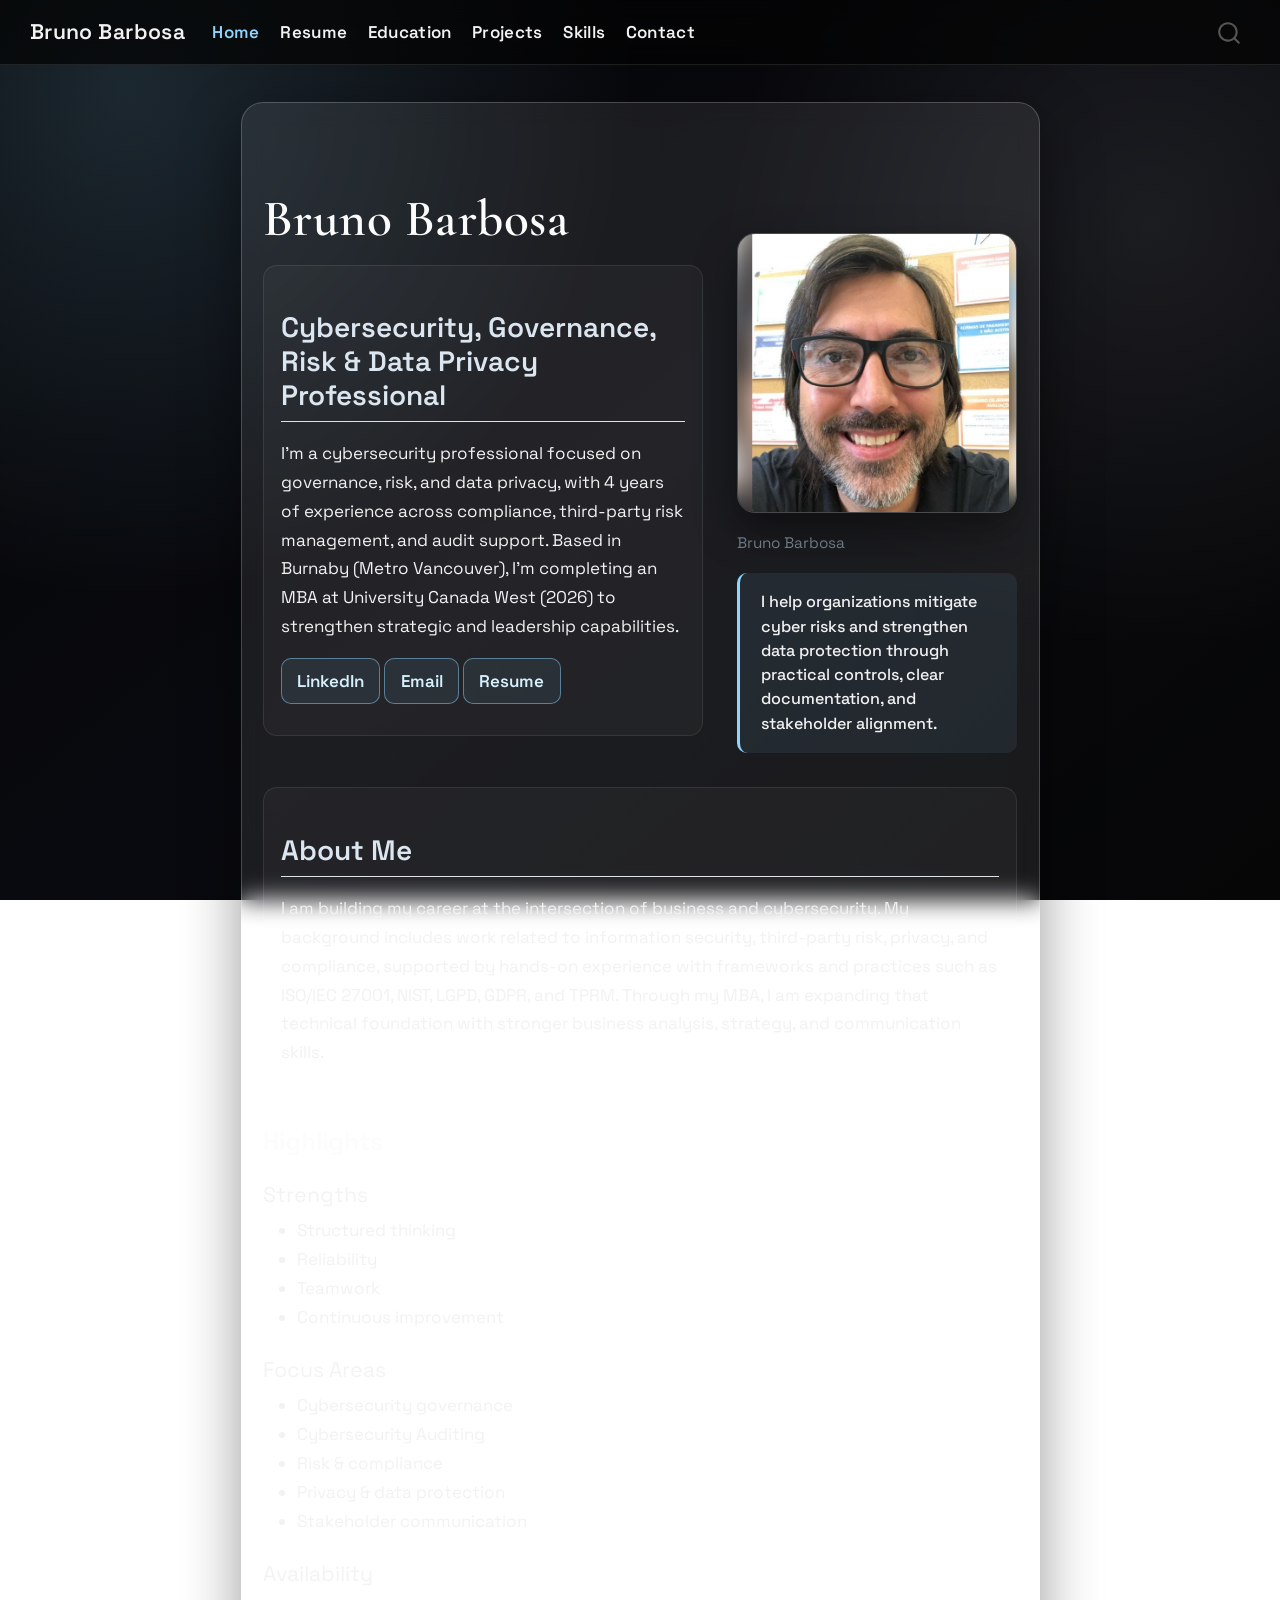
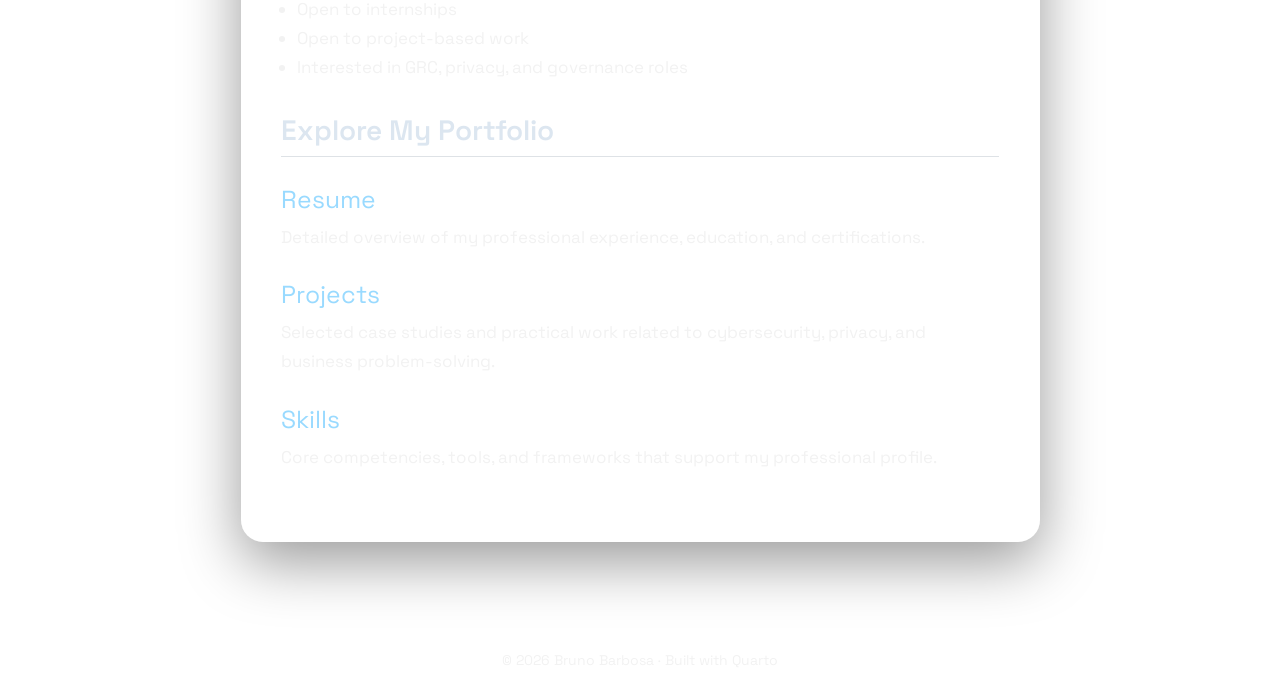
<file: docs/index.html>
<!DOCTYPE html>
<html xmlns="http://www.w3.org/1999/xhtml" lang="en" xml:lang="en"><head>

<meta charset="utf-8">
<meta name="generator" content="quarto-1.8.26">

<meta name="viewport" content="width=device-width, initial-scale=1.0, user-scalable=yes">


<title>Bruno Barbosa</title>
<style>
code{white-space: pre-wrap;}
span.smallcaps{font-variant: small-caps;}
div.columns{display: flex; gap: min(4vw, 1.5em);}
div.column{flex: auto; overflow-x: auto;}
div.hanging-indent{margin-left: 1.5em; text-indent: -1.5em;}
ul.task-list{list-style: none;}
ul.task-list li input[type="checkbox"] {
  width: 0.8em;
  margin: 0 0.8em 0.2em -1em; /* quarto-specific, see https://github.com/quarto-dev/quarto-cli/issues/4556 */ 
  vertical-align: middle;
}
</style>


<script src="site_libs/quarto-nav/quarto-nav.js"></script>
<script src="site_libs/quarto-nav/headroom.min.js"></script>
<script src="site_libs/clipboard/clipboard.min.js"></script>
<script src="site_libs/quarto-search/autocomplete.umd.js"></script>
<script src="site_libs/quarto-search/fuse.min.js"></script>
<script src="site_libs/quarto-search/quarto-search.js"></script>
<meta name="quarto:offset" content="./">
<script src="site_libs/quarto-html/quarto.js" type="module"></script>
<script src="site_libs/quarto-html/tabsets/tabsets.js" type="module"></script>
<script src="site_libs/quarto-html/axe/axe-check.js" type="module"></script>
<script src="site_libs/quarto-html/popper.min.js"></script>
<script src="site_libs/quarto-html/tippy.umd.min.js"></script>
<script src="site_libs/quarto-html/anchor.min.js"></script>
<link href="site_libs/quarto-html/tippy.css" rel="stylesheet">
<link href="site_libs/quarto-html/quarto-syntax-highlighting-587c61ba64f3a5504c4d52d930310e48.css" rel="stylesheet" id="quarto-text-highlighting-styles">
<script src="site_libs/bootstrap/bootstrap.min.js"></script>
<link href="site_libs/bootstrap/bootstrap-icons.css" rel="stylesheet">
<link href="site_libs/bootstrap/bootstrap-e31584831b205ffbb2d98406f31c2a5b.min.css" rel="stylesheet" append-hash="true" id="quarto-bootstrap" data-mode="light">
<script id="quarto-search-options" type="application/json">{
  "location": "navbar",
  "copy-button": false,
  "collapse-after": 3,
  "panel-placement": "end",
  "type": "overlay",
  "limit": 50,
  "keyboard-shortcut": [
    "f",
    "/",
    "s"
  ],
  "show-item-context": false,
  "language": {
    "search-no-results-text": "No results",
    "search-matching-documents-text": "matching documents",
    "search-copy-link-title": "Copy link to search",
    "search-hide-matches-text": "Hide additional matches",
    "search-more-match-text": "more match in this document",
    "search-more-matches-text": "more matches in this document",
    "search-clear-button-title": "Clear",
    "search-text-placeholder": "",
    "search-detached-cancel-button-title": "Cancel",
    "search-submit-button-title": "Submit",
    "search-label": "Search"
  }
}</script>
<style>html{ scroll-behavior: smooth; }</style>


<link rel="stylesheet" href="styles.css">
</head>

<body class="nav-fixed fullcontent quarto-light">

<div id="quarto-search-results"></div>
  <header id="quarto-header" class="headroom fixed-top">
    <nav class="navbar navbar-expand-lg " data-bs-theme="dark">
      <div class="navbar-container container-fluid">
      <div class="navbar-brand-container mx-auto">
    <a class="navbar-brand" href="./index.html">
    <span class="navbar-title">Bruno Barbosa</span>
    </a>
  </div>
            <div id="quarto-search" class="" title="Search"></div>
          <button class="navbar-toggler" type="button" data-bs-toggle="collapse" data-bs-target="#navbarCollapse" aria-controls="navbarCollapse" role="menu" aria-expanded="false" aria-label="Toggle navigation" onclick="if (window.quartoToggleHeadroom) { window.quartoToggleHeadroom(); }">
  <span class="navbar-toggler-icon"></span>
</button>
          <div class="collapse navbar-collapse" id="navbarCollapse">
            <ul class="navbar-nav navbar-nav-scroll me-auto">
  <li class="nav-item">
    <a class="nav-link active" href="./index.html" aria-current="page"> 
<span class="menu-text">Home</span></a>
  </li>  
  <li class="nav-item">
    <a class="nav-link" href="./Resume.html"> 
<span class="menu-text">Resume</span></a>
  </li>  
  <li class="nav-item">
    <a class="nav-link" href="./education.html"> 
<span class="menu-text">Education</span></a>
  </li>  
  <li class="nav-item">
    <a class="nav-link" href="./projects.html"> 
<span class="menu-text">Projects</span></a>
  </li>  
  <li class="nav-item">
    <a class="nav-link" href="./skills.html"> 
<span class="menu-text">Skills</span></a>
  </li>  
  <li class="nav-item">
    <a class="nav-link" href="./contact.html"> 
<span class="menu-text">Contact</span></a>
  </li>  
</ul>
          </div> <!-- /navcollapse -->
            <div class="quarto-navbar-tools">
</div>
      </div> <!-- /container-fluid -->
    </nav>
</header>
<!-- content -->
<div id="quarto-content" class="quarto-container page-columns page-rows-contents page-layout-article page-navbar">
<!-- sidebar -->
<!-- margin-sidebar -->
    
<!-- main -->
<main class="content" id="quarto-document-content"><header id="title-block-header" class="quarto-title-block"></header>




<div class="home-hero">
<div class="home-hero-photo">
<div class="quarto-figure quarto-figure-center">
<figure class="figure">
<p><img src="headshot.png" class="img-fluid figure-img" alt="Portrait of Bruno Barbosa"></p>
<figcaption>Bruno Barbosa</figcaption>
</figure>
</div>
<blockquote class="impact-quote blockquote">
<p>I help organizations mitigate cyber risks and strengthen data protection through practical controls, clear documentation, and stakeholder alignment.</p>
</blockquote>
</div>
<section id="bruno-barbosa" class="level1 home-hero-copy">
<h1>Bruno Barbosa</h1>
<section id="cybersecurity-governance-risk-data-privacy-professional" class="level2">
<h2 class="anchored" data-anchor-id="cybersecurity-governance-risk-data-privacy-professional">Cybersecurity, Governance, Risk &amp; Data Privacy Professional</h2>
<p>I’m a cybersecurity professional focused on governance, risk, and data privacy, with 4 years of experience across compliance, third-party risk management, and audit support. Based in Burnaby (Metro Vancouver), I’m completing an MBA at University Canada West (2026) to strengthen strategic and leadership capabilities.</p>
<div class="button-row">
<p><a class="custom-button" href="https://www.linkedin.com/" target="_blank">LinkedIn</a> <a class="custom-button" href="mailto:your.email@email.com">Email</a> <a class="custom-button" href="Resume.html">Resume</a></p>
</div>
</section>
</section>
</div>
<div class="home-about-split">
<section id="about-me" class="level2 home-about-copy">
<h2 class="anchored" data-anchor-id="about-me">About Me</h2>
<p>I am building my career at the intersection of business and cybersecurity. My background includes work related to information security, third-party risk, privacy, and compliance, supported by hands-on experience with frameworks and practices such as ISO/IEC 27001, NIST, LGPD, GDPR, and TPRM. Through my MBA, I am expanding that technical foundation with stronger business analysis, strategy, and communication skills.</p>
</section>
<div class="home-highlight-panel">
<h3 class="anchored">
Highlights
</h3>
<div class="highlights-grid">
<div class="highlight-card">
<h4 class="anchored">
Strengths
</h4>
<ul>
<li>
Structured thinking
</li>
<li>
Reliability
</li>
<li>
Teamwork
</li>
<li>
Continuous improvement
</li>
</ul>
</div>
<div class="highlight-card">
<h4 class="anchored">
Focus Areas
</h4>
<ul>
<li>
Cybersecurity governance
</li>
<li>
Cybersecurity Auditing
</li>
<li>
Risk &amp; compliance
</li>
<li>
Privacy &amp; data protection
</li>
<li>
Stakeholder communication
</li>
</ul>
</div>
<div class="highlight-card">
<h4 class="anchored">
Availability
</h4>
<ul>
<li>
Open to internships
</li>
<li>
Open to project-based work
</li>
<li>
Interested in GRC, privacy, and governance roles
</li>
</ul>
</div>
</div>
</div>
</div>
<section id="explore-my-portfolio" class="level2">
<h2 class="anchored" data-anchor-id="explore-my-portfolio">Explore My Portfolio</h2>
<div class="page-links-grid">
<div class="page-link-card">
<h3 class="anchored">
<a href="Resume.html">Resume</a>
</h3>
<p>
Detailed overview of my professional experience, education, and certifications.
</p>
</div>
<div class="page-link-card">
<h3 class="anchored">
<a href="projects.html">Projects</a>
</h3>
<p>
Selected case studies and practical work related to cybersecurity, privacy, and business problem-solving.
</p>
</div>
<div class="page-link-card">
<h3 class="anchored">
<a href="skills.html">Skills</a>
</h3>
<p>
Core competencies, tools, and frameworks that support my professional profile.
</p>
</div>
</div>


</section>

</main> <!-- /main -->
<script id="quarto-html-after-body" type="application/javascript">
  window.document.addEventListener("DOMContentLoaded", function (event) {
    const icon = "";
    const anchorJS = new window.AnchorJS();
    anchorJS.options = {
      placement: 'right',
      icon: icon
    };
    anchorJS.add('.anchored');
    const isCodeAnnotation = (el) => {
      for (const clz of el.classList) {
        if (clz.startsWith('code-annotation-')) {                     
          return true;
        }
      }
      return false;
    }
    const onCopySuccess = function(e) {
      // button target
      const button = e.trigger;
      // don't keep focus
      button.blur();
      // flash "checked"
      button.classList.add('code-copy-button-checked');
      var currentTitle = button.getAttribute("title");
      button.setAttribute("title", "Copied!");
      let tooltip;
      if (window.bootstrap) {
        button.setAttribute("data-bs-toggle", "tooltip");
        button.setAttribute("data-bs-placement", "left");
        button.setAttribute("data-bs-title", "Copied!");
        tooltip = new bootstrap.Tooltip(button, 
          { trigger: "manual", 
            customClass: "code-copy-button-tooltip",
            offset: [0, -8]});
        tooltip.show();    
      }
      setTimeout(function() {
        if (tooltip) {
          tooltip.hide();
          button.removeAttribute("data-bs-title");
          button.removeAttribute("data-bs-toggle");
          button.removeAttribute("data-bs-placement");
        }
        button.setAttribute("title", currentTitle);
        button.classList.remove('code-copy-button-checked');
      }, 1000);
      // clear code selection
      e.clearSelection();
    }
    const getTextToCopy = function(trigger) {
      const outerScaffold = trigger.parentElement.cloneNode(true);
      const codeEl = outerScaffold.querySelector('code');
      for (const childEl of codeEl.children) {
        if (isCodeAnnotation(childEl)) {
          childEl.remove();
        }
      }
      return codeEl.innerText;
    }
    const clipboard = new window.ClipboardJS('.code-copy-button:not([data-in-quarto-modal])', {
      text: getTextToCopy
    });
    clipboard.on('success', onCopySuccess);
    if (window.document.getElementById('quarto-embedded-source-code-modal')) {
      const clipboardModal = new window.ClipboardJS('.code-copy-button[data-in-quarto-modal]', {
        text: getTextToCopy,
        container: window.document.getElementById('quarto-embedded-source-code-modal')
      });
      clipboardModal.on('success', onCopySuccess);
    }
      var localhostRegex = new RegExp(/^(?:http|https):\/\/localhost\:?[0-9]*\//);
      var mailtoRegex = new RegExp(/^mailto:/);
        var filterRegex = new RegExp('/' + window.location.host + '/');
      var isInternal = (href) => {
          return filterRegex.test(href) || localhostRegex.test(href) || mailtoRegex.test(href);
      }
      // Inspect non-navigation links and adorn them if external
     var links = window.document.querySelectorAll('a[href]:not(.nav-link):not(.navbar-brand):not(.toc-action):not(.sidebar-link):not(.sidebar-item-toggle):not(.pagination-link):not(.no-external):not([aria-hidden]):not(.dropdown-item):not(.quarto-navigation-tool):not(.about-link)');
      for (var i=0; i<links.length; i++) {
        const link = links[i];
        if (!isInternal(link.href)) {
          // undo the damage that might have been done by quarto-nav.js in the case of
          // links that we want to consider external
          if (link.dataset.originalHref !== undefined) {
            link.href = link.dataset.originalHref;
          }
            // target, if specified
            link.setAttribute("target", "_blank");
            if (link.getAttribute("rel") === null) {
              link.setAttribute("rel", "noopener");
            }
        }
      }
    function tippyHover(el, contentFn, onTriggerFn, onUntriggerFn) {
      const config = {
        allowHTML: true,
        maxWidth: 500,
        delay: 100,
        arrow: false,
        appendTo: function(el) {
            return el.parentElement;
        },
        interactive: true,
        interactiveBorder: 10,
        theme: 'quarto',
        placement: 'bottom-start',
      };
      if (contentFn) {
        config.content = contentFn;
      }
      if (onTriggerFn) {
        config.onTrigger = onTriggerFn;
      }
      if (onUntriggerFn) {
        config.onUntrigger = onUntriggerFn;
      }
      window.tippy(el, config); 
    }
    const noterefs = window.document.querySelectorAll('a[role="doc-noteref"]');
    for (var i=0; i<noterefs.length; i++) {
      const ref = noterefs[i];
      tippyHover(ref, function() {
        // use id or data attribute instead here
        let href = ref.getAttribute('data-footnote-href') || ref.getAttribute('href');
        try { href = new URL(href).hash; } catch {}
        const id = href.replace(/^#\/?/, "");
        const note = window.document.getElementById(id);
        if (note) {
          return note.innerHTML;
        } else {
          return "";
        }
      });
    }
    const xrefs = window.document.querySelectorAll('a.quarto-xref');
    const processXRef = (id, note) => {
      // Strip column container classes
      const stripColumnClz = (el) => {
        el.classList.remove("page-full", "page-columns");
        if (el.children) {
          for (const child of el.children) {
            stripColumnClz(child);
          }
        }
      }
      stripColumnClz(note)
      if (id === null || id.startsWith('sec-')) {
        // Special case sections, only their first couple elements
        const container = document.createElement("div");
        if (note.children && note.children.length > 2) {
          container.appendChild(note.children[0].cloneNode(true));
          for (let i = 1; i < note.children.length; i++) {
            const child = note.children[i];
            if (child.tagName === "P" && child.innerText === "") {
              continue;
            } else {
              container.appendChild(child.cloneNode(true));
              break;
            }
          }
          if (window.Quarto?.typesetMath) {
            window.Quarto.typesetMath(container);
          }
          return container.innerHTML
        } else {
          if (window.Quarto?.typesetMath) {
            window.Quarto.typesetMath(note);
          }
          return note.innerHTML;
        }
      } else {
        // Remove any anchor links if they are present
        const anchorLink = note.querySelector('a.anchorjs-link');
        if (anchorLink) {
          anchorLink.remove();
        }
        if (window.Quarto?.typesetMath) {
          window.Quarto.typesetMath(note);
        }
        if (note.classList.contains("callout")) {
          return note.outerHTML;
        } else {
          return note.innerHTML;
        }
      }
    }
    for (var i=0; i<xrefs.length; i++) {
      const xref = xrefs[i];
      tippyHover(xref, undefined, function(instance) {
        instance.disable();
        let url = xref.getAttribute('href');
        let hash = undefined; 
        if (url.startsWith('#')) {
          hash = url;
        } else {
          try { hash = new URL(url).hash; } catch {}
        }
        if (hash) {
          const id = hash.replace(/^#\/?/, "");
          const note = window.document.getElementById(id);
          if (note !== null) {
            try {
              const html = processXRef(id, note.cloneNode(true));
              instance.setContent(html);
            } finally {
              instance.enable();
              instance.show();
            }
          } else {
            // See if we can fetch this
            fetch(url.split('#')[0])
            .then(res => res.text())
            .then(html => {
              const parser = new DOMParser();
              const htmlDoc = parser.parseFromString(html, "text/html");
              const note = htmlDoc.getElementById(id);
              if (note !== null) {
                const html = processXRef(id, note);
                instance.setContent(html);
              } 
            }).finally(() => {
              instance.enable();
              instance.show();
            });
          }
        } else {
          // See if we can fetch a full url (with no hash to target)
          // This is a special case and we should probably do some content thinning / targeting
          fetch(url)
          .then(res => res.text())
          .then(html => {
            const parser = new DOMParser();
            const htmlDoc = parser.parseFromString(html, "text/html");
            const note = htmlDoc.querySelector('main.content');
            if (note !== null) {
              // This should only happen for chapter cross references
              // (since there is no id in the URL)
              // remove the first header
              if (note.children.length > 0 && note.children[0].tagName === "HEADER") {
                note.children[0].remove();
              }
              const html = processXRef(null, note);
              instance.setContent(html);
            } 
          }).finally(() => {
            instance.enable();
            instance.show();
          });
        }
      }, function(instance) {
      });
    }
        let selectedAnnoteEl;
        const selectorForAnnotation = ( cell, annotation) => {
          let cellAttr = 'data-code-cell="' + cell + '"';
          let lineAttr = 'data-code-annotation="' +  annotation + '"';
          const selector = 'span[' + cellAttr + '][' + lineAttr + ']';
          return selector;
        }
        const selectCodeLines = (annoteEl) => {
          const doc = window.document;
          const targetCell = annoteEl.getAttribute("data-target-cell");
          const targetAnnotation = annoteEl.getAttribute("data-target-annotation");
          const annoteSpan = window.document.querySelector(selectorForAnnotation(targetCell, targetAnnotation));
          const lines = annoteSpan.getAttribute("data-code-lines").split(",");
          const lineIds = lines.map((line) => {
            return targetCell + "-" + line;
          })
          let top = null;
          let height = null;
          let parent = null;
          if (lineIds.length > 0) {
              //compute the position of the single el (top and bottom and make a div)
              const el = window.document.getElementById(lineIds[0]);
              top = el.offsetTop;
              height = el.offsetHeight;
              parent = el.parentElement.parentElement;
            if (lineIds.length > 1) {
              const lastEl = window.document.getElementById(lineIds[lineIds.length - 1]);
              const bottom = lastEl.offsetTop + lastEl.offsetHeight;
              height = bottom - top;
            }
            if (top !== null && height !== null && parent !== null) {
              // cook up a div (if necessary) and position it 
              let div = window.document.getElementById("code-annotation-line-highlight");
              if (div === null) {
                div = window.document.createElement("div");
                div.setAttribute("id", "code-annotation-line-highlight");
                div.style.position = 'absolute';
                parent.appendChild(div);
              }
              div.style.top = top - 2 + "px";
              div.style.height = height + 4 + "px";
              div.style.left = 0;
              let gutterDiv = window.document.getElementById("code-annotation-line-highlight-gutter");
              if (gutterDiv === null) {
                gutterDiv = window.document.createElement("div");
                gutterDiv.setAttribute("id", "code-annotation-line-highlight-gutter");
                gutterDiv.style.position = 'absolute';
                const codeCell = window.document.getElementById(targetCell);
                const gutter = codeCell.querySelector('.code-annotation-gutter');
                gutter.appendChild(gutterDiv);
              }
              gutterDiv.style.top = top - 2 + "px";
              gutterDiv.style.height = height + 4 + "px";
            }
            selectedAnnoteEl = annoteEl;
          }
        };
        const unselectCodeLines = () => {
          const elementsIds = ["code-annotation-line-highlight", "code-annotation-line-highlight-gutter"];
          elementsIds.forEach((elId) => {
            const div = window.document.getElementById(elId);
            if (div) {
              div.remove();
            }
          });
          selectedAnnoteEl = undefined;
        };
          // Handle positioning of the toggle
      window.addEventListener(
        "resize",
        throttle(() => {
          elRect = undefined;
          if (selectedAnnoteEl) {
            selectCodeLines(selectedAnnoteEl);
          }
        }, 10)
      );
      function throttle(fn, ms) {
      let throttle = false;
      let timer;
        return (...args) => {
          if(!throttle) { // first call gets through
              fn.apply(this, args);
              throttle = true;
          } else { // all the others get throttled
              if(timer) clearTimeout(timer); // cancel #2
              timer = setTimeout(() => {
                fn.apply(this, args);
                timer = throttle = false;
              }, ms);
          }
        };
      }
        // Attach click handler to the DT
        const annoteDls = window.document.querySelectorAll('dt[data-target-cell]');
        for (const annoteDlNode of annoteDls) {
          annoteDlNode.addEventListener('click', (event) => {
            const clickedEl = event.target;
            if (clickedEl !== selectedAnnoteEl) {
              unselectCodeLines();
              const activeEl = window.document.querySelector('dt[data-target-cell].code-annotation-active');
              if (activeEl) {
                activeEl.classList.remove('code-annotation-active');
              }
              selectCodeLines(clickedEl);
              clickedEl.classList.add('code-annotation-active');
            } else {
              // Unselect the line
              unselectCodeLines();
              clickedEl.classList.remove('code-annotation-active');
            }
          });
        }
    const findCites = (el) => {
      const parentEl = el.parentElement;
      if (parentEl) {
        const cites = parentEl.dataset.cites;
        if (cites) {
          return {
            el,
            cites: cites.split(' ')
          };
        } else {
          return findCites(el.parentElement)
        }
      } else {
        return undefined;
      }
    };
    var bibliorefs = window.document.querySelectorAll('a[role="doc-biblioref"]');
    for (var i=0; i<bibliorefs.length; i++) {
      const ref = bibliorefs[i];
      const citeInfo = findCites(ref);
      if (citeInfo) {
        tippyHover(citeInfo.el, function() {
          var popup = window.document.createElement('div');
          citeInfo.cites.forEach(function(cite) {
            var citeDiv = window.document.createElement('div');
            citeDiv.classList.add('hanging-indent');
            citeDiv.classList.add('csl-entry');
            var biblioDiv = window.document.getElementById('ref-' + cite);
            if (biblioDiv) {
              citeDiv.innerHTML = biblioDiv.innerHTML;
            }
            popup.appendChild(citeDiv);
          });
          return popup.innerHTML;
        });
      }
    }
  });
  </script>
</div> <!-- /content -->
<footer class="footer">
  <div class="nav-footer">
    <div class="nav-footer-left">
      &nbsp;
    </div>   
    <div class="nav-footer-center">
<p>© 2026 Bruno Barbosa · Built with Quarto</p>
</div>
    <div class="nav-footer-right">
      &nbsp;
    </div>
  </div>
</footer>




<script src="site_libs/quarto-html/zenscroll-min.js"></script>
</body></html>
</file>
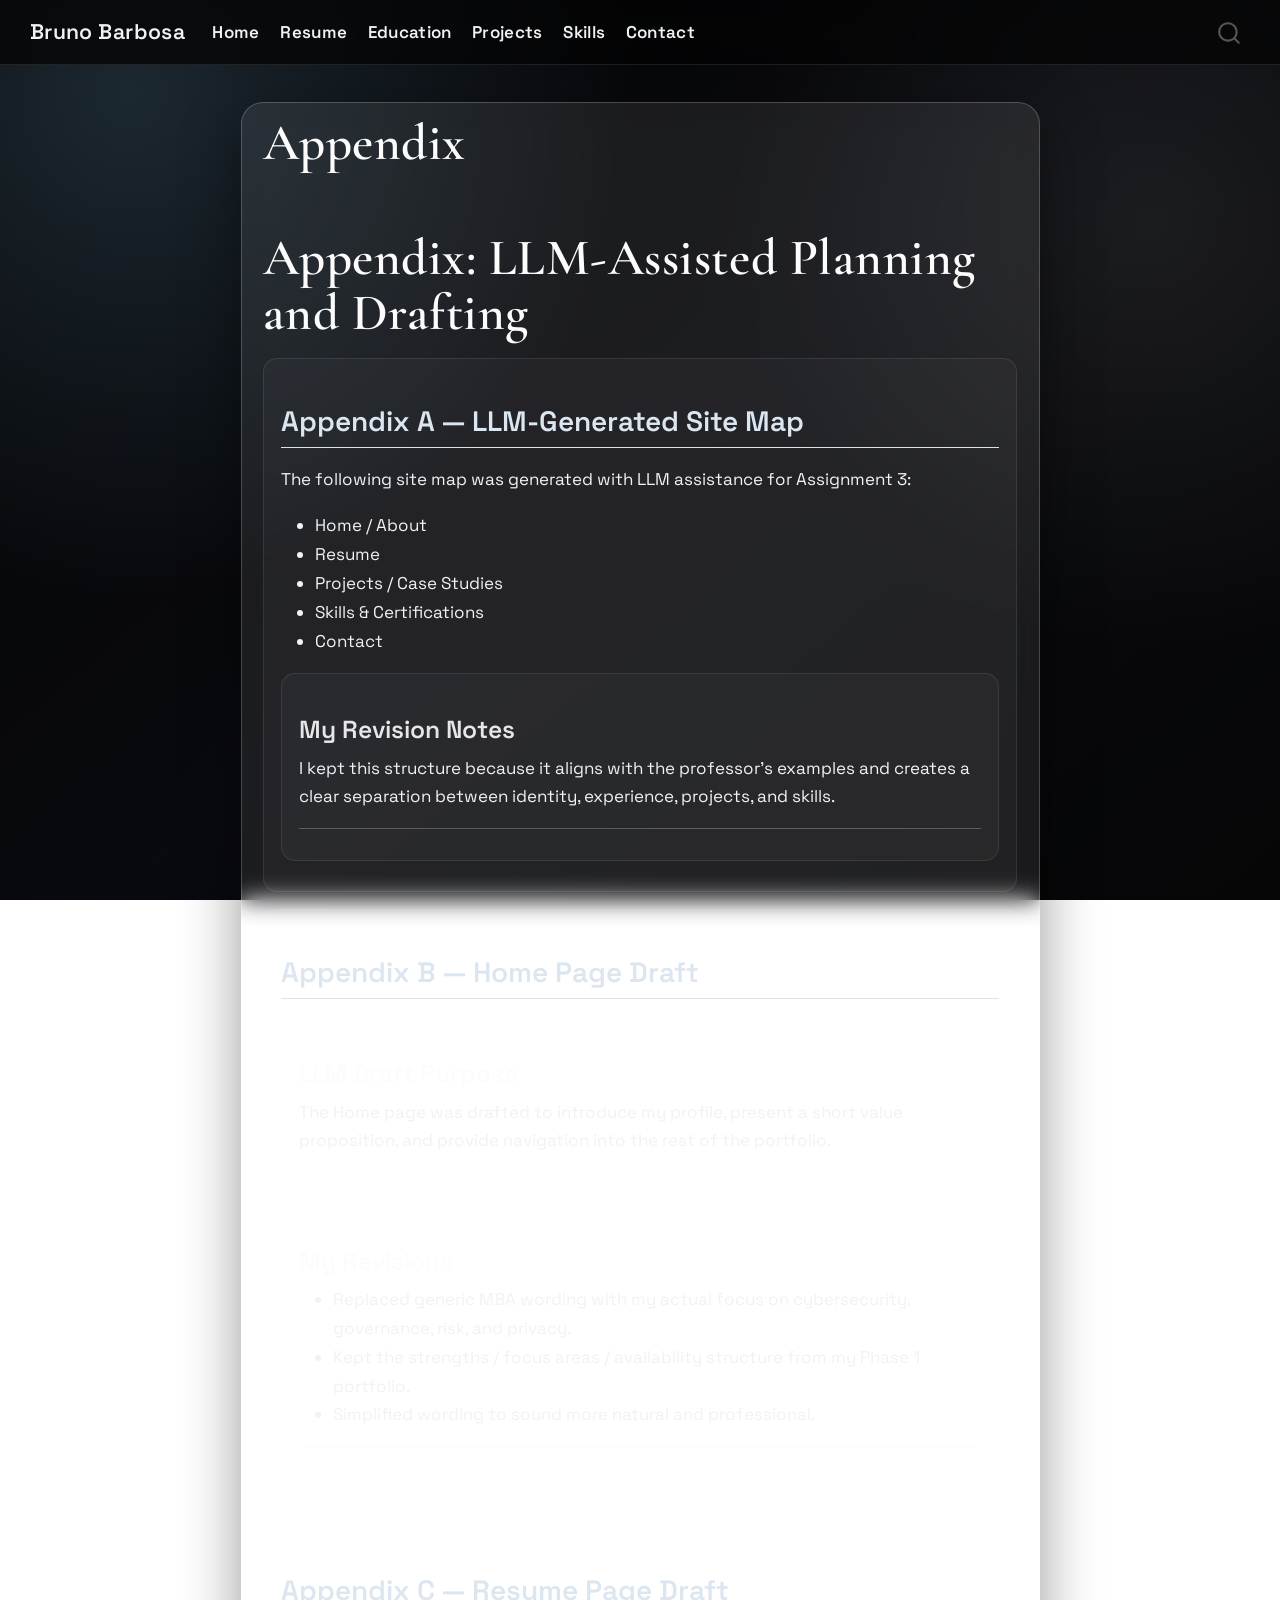
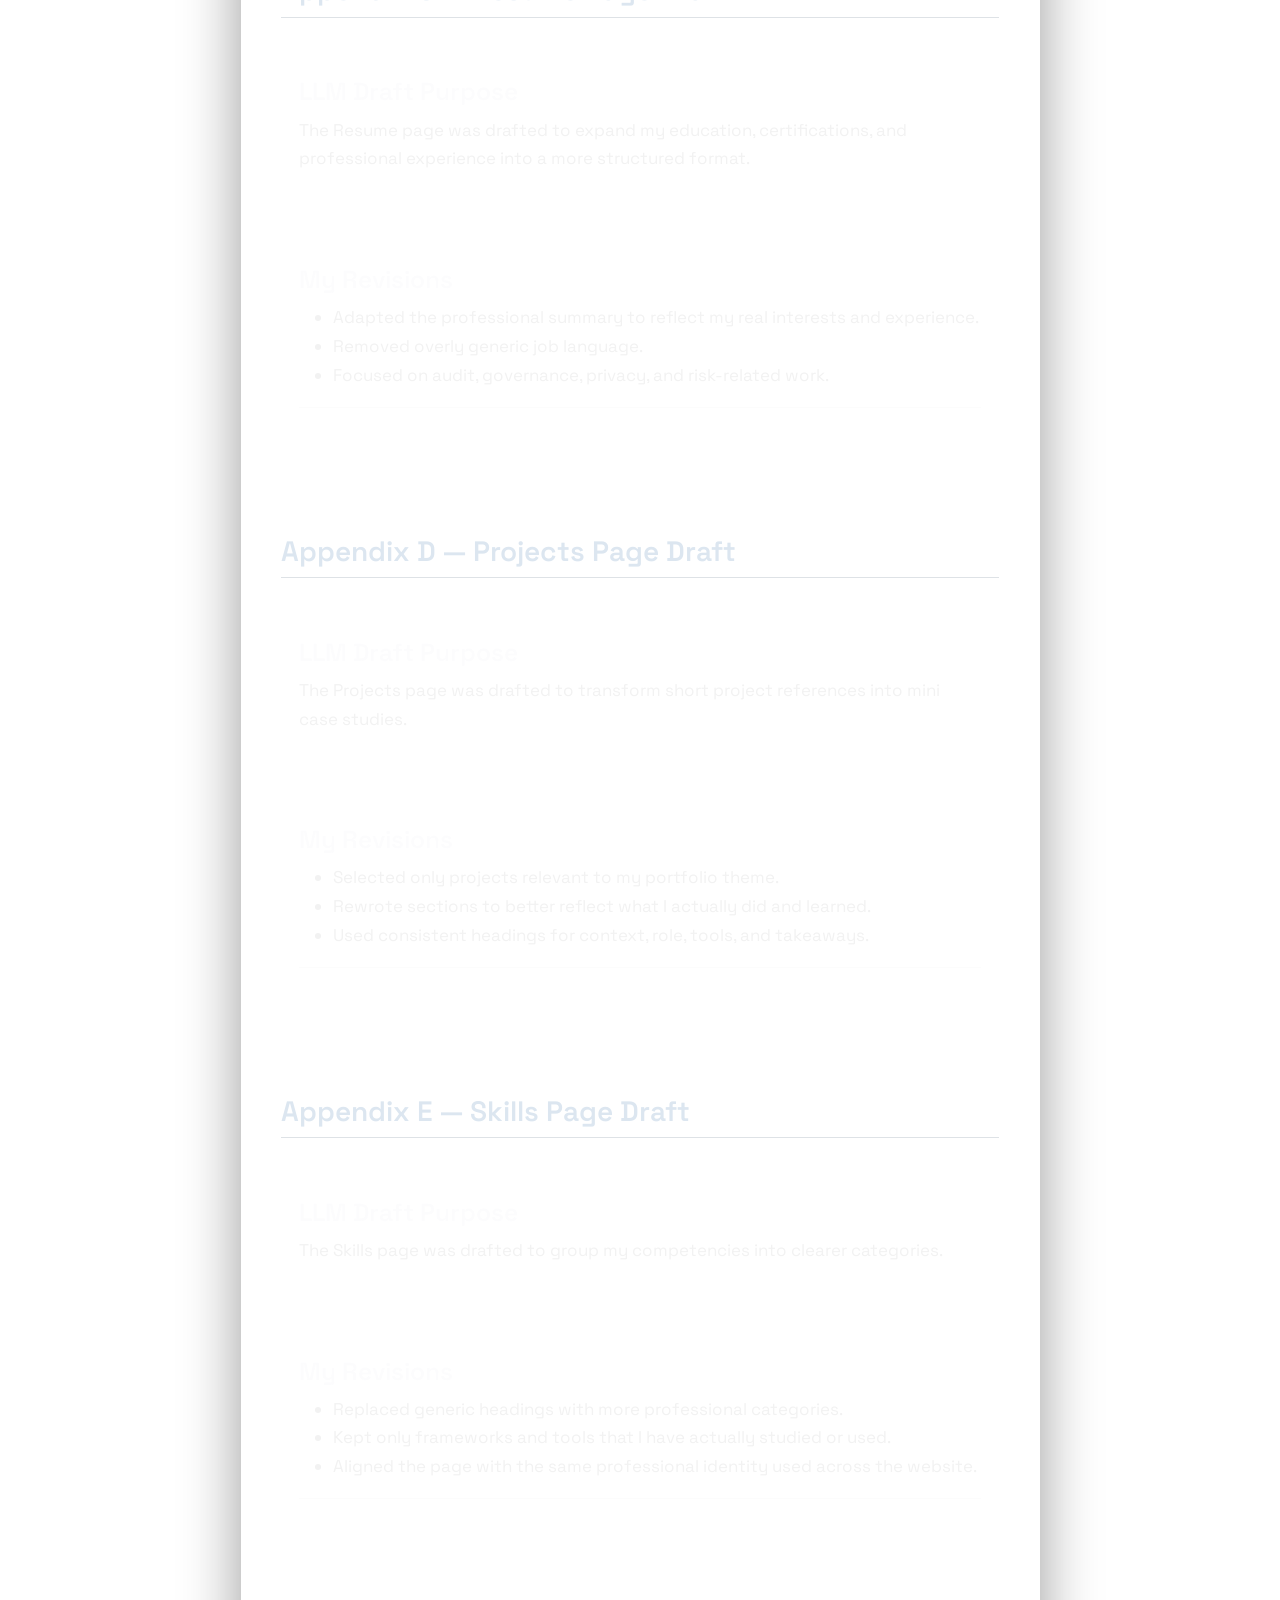
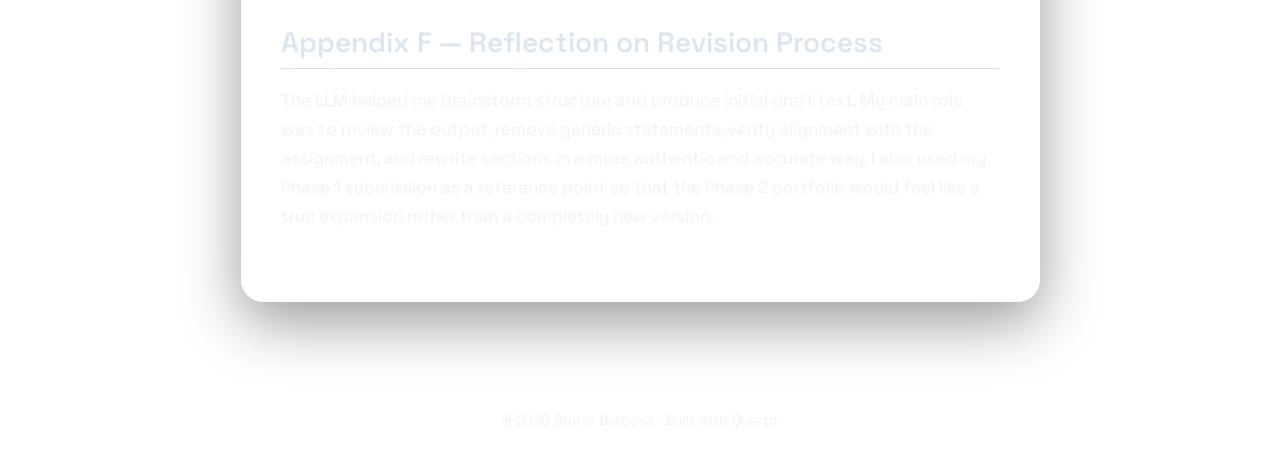
<file: docs/appendix.html>
<!DOCTYPE html>
<html xmlns="http://www.w3.org/1999/xhtml" lang="en" xml:lang="en"><head>

<meta charset="utf-8">
<meta name="generator" content="quarto-1.8.26">

<meta name="viewport" content="width=device-width, initial-scale=1.0, user-scalable=yes">


<title>Appendix – Bruno Barbosa</title>
<style>
code{white-space: pre-wrap;}
span.smallcaps{font-variant: small-caps;}
div.columns{display: flex; gap: min(4vw, 1.5em);}
div.column{flex: auto; overflow-x: auto;}
div.hanging-indent{margin-left: 1.5em; text-indent: -1.5em;}
ul.task-list{list-style: none;}
ul.task-list li input[type="checkbox"] {
  width: 0.8em;
  margin: 0 0.8em 0.2em -1em; /* quarto-specific, see https://github.com/quarto-dev/quarto-cli/issues/4556 */ 
  vertical-align: middle;
}
</style>


<script src="site_libs/quarto-nav/quarto-nav.js"></script>
<script src="site_libs/quarto-nav/headroom.min.js"></script>
<script src="site_libs/clipboard/clipboard.min.js"></script>
<script src="site_libs/quarto-search/autocomplete.umd.js"></script>
<script src="site_libs/quarto-search/fuse.min.js"></script>
<script src="site_libs/quarto-search/quarto-search.js"></script>
<meta name="quarto:offset" content="./">
<script src="site_libs/quarto-html/quarto.js" type="module"></script>
<script src="site_libs/quarto-html/tabsets/tabsets.js" type="module"></script>
<script src="site_libs/quarto-html/axe/axe-check.js" type="module"></script>
<script src="site_libs/quarto-html/popper.min.js"></script>
<script src="site_libs/quarto-html/tippy.umd.min.js"></script>
<script src="site_libs/quarto-html/anchor.min.js"></script>
<link href="site_libs/quarto-html/tippy.css" rel="stylesheet">
<link href="site_libs/quarto-html/quarto-syntax-highlighting-587c61ba64f3a5504c4d52d930310e48.css" rel="stylesheet" id="quarto-text-highlighting-styles">
<script src="site_libs/bootstrap/bootstrap.min.js"></script>
<link href="site_libs/bootstrap/bootstrap-icons.css" rel="stylesheet">
<link href="site_libs/bootstrap/bootstrap-e31584831b205ffbb2d98406f31c2a5b.min.css" rel="stylesheet" append-hash="true" id="quarto-bootstrap" data-mode="light">
<script id="quarto-search-options" type="application/json">{
  "location": "navbar",
  "copy-button": false,
  "collapse-after": 3,
  "panel-placement": "end",
  "type": "overlay",
  "limit": 50,
  "keyboard-shortcut": [
    "f",
    "/",
    "s"
  ],
  "show-item-context": false,
  "language": {
    "search-no-results-text": "No results",
    "search-matching-documents-text": "matching documents",
    "search-copy-link-title": "Copy link to search",
    "search-hide-matches-text": "Hide additional matches",
    "search-more-match-text": "more match in this document",
    "search-more-matches-text": "more matches in this document",
    "search-clear-button-title": "Clear",
    "search-text-placeholder": "",
    "search-detached-cancel-button-title": "Cancel",
    "search-submit-button-title": "Submit",
    "search-label": "Search"
  }
}</script>
<style>html{ scroll-behavior: smooth; }</style>


<link rel="stylesheet" href="styles.css">
</head>

<body class="nav-fixed fullcontent quarto-light">

<div id="quarto-search-results"></div>
  <header id="quarto-header" class="headroom fixed-top">
    <nav class="navbar navbar-expand-lg " data-bs-theme="dark">
      <div class="navbar-container container-fluid">
      <div class="navbar-brand-container mx-auto">
    <a class="navbar-brand" href="./index.html">
    <span class="navbar-title">Bruno Barbosa</span>
    </a>
  </div>
            <div id="quarto-search" class="" title="Search"></div>
          <button class="navbar-toggler" type="button" data-bs-toggle="collapse" data-bs-target="#navbarCollapse" aria-controls="navbarCollapse" role="menu" aria-expanded="false" aria-label="Toggle navigation" onclick="if (window.quartoToggleHeadroom) { window.quartoToggleHeadroom(); }">
  <span class="navbar-toggler-icon"></span>
</button>
          <div class="collapse navbar-collapse" id="navbarCollapse">
            <ul class="navbar-nav navbar-nav-scroll me-auto">
  <li class="nav-item">
    <a class="nav-link" href="./index.html"> 
<span class="menu-text">Home</span></a>
  </li>  
  <li class="nav-item">
    <a class="nav-link" href="./Resume.html"> 
<span class="menu-text">Resume</span></a>
  </li>  
  <li class="nav-item">
    <a class="nav-link" href="./education.html"> 
<span class="menu-text">Education</span></a>
  </li>  
  <li class="nav-item">
    <a class="nav-link" href="./projects.html"> 
<span class="menu-text">Projects</span></a>
  </li>  
  <li class="nav-item">
    <a class="nav-link" href="./skills.html"> 
<span class="menu-text">Skills</span></a>
  </li>  
  <li class="nav-item">
    <a class="nav-link" href="./contact.html"> 
<span class="menu-text">Contact</span></a>
  </li>  
</ul>
          </div> <!-- /navcollapse -->
            <div class="quarto-navbar-tools">
</div>
      </div> <!-- /container-fluid -->
    </nav>
</header>
<!-- content -->
<div id="quarto-content" class="quarto-container page-columns page-rows-contents page-layout-article page-navbar">
<!-- sidebar -->
<!-- margin-sidebar -->
    
<!-- main -->
<main class="content" id="quarto-document-content">

<header id="title-block-header" class="quarto-title-block default">
<div class="quarto-title">
<h1 class="title">Appendix</h1>
</div>



<div class="quarto-title-meta">

    
  
    
  </div>
  


</header>


<section id="appendix-llm-assisted-planning-and-drafting" class="level1">
<h1>Appendix: LLM-Assisted Planning and Drafting</h1>
<section id="appendix-a-llm-generated-site-map" class="level2">
<h2 class="anchored" data-anchor-id="appendix-a-llm-generated-site-map">Appendix A — LLM-Generated Site Map</h2>
<p>The following site map was generated with LLM assistance for Assignment 3:</p>
<ul>
<li>Home / About</li>
<li>Resume</li>
<li>Projects / Case Studies</li>
<li>Skills &amp; Certifications</li>
<li>Contact</li>
</ul>
<section id="my-revision-notes" class="level3">
<h3 class="anchored" data-anchor-id="my-revision-notes">My Revision Notes</h3>
<p>I kept this structure because it aligns with the professor’s examples and creates a clear separation between identity, experience, projects, and skills.</p>
<hr>
</section>
</section>
<section id="appendix-b-home-page-draft" class="level2">
<h2 class="anchored" data-anchor-id="appendix-b-home-page-draft">Appendix B — Home Page Draft</h2>
<section id="llm-draft-purpose" class="level3">
<h3 class="anchored" data-anchor-id="llm-draft-purpose">LLM Draft Purpose</h3>
<p>The Home page was drafted to introduce my profile, present a short value proposition, and provide navigation into the rest of the portfolio.</p>
</section>
<section id="my-revisions" class="level3">
<h3 class="anchored" data-anchor-id="my-revisions">My Revisions</h3>
<ul>
<li>Replaced generic MBA wording with my actual focus on cybersecurity, governance, risk, and privacy.</li>
<li>Kept the strengths / focus areas / availability structure from my Phase 1 portfolio.</li>
<li>Simplified wording to sound more natural and professional.</li>
</ul>
<hr>
</section>
</section>
<section id="appendix-c-resume-page-draft" class="level2">
<h2 class="anchored" data-anchor-id="appendix-c-resume-page-draft">Appendix C — Resume Page Draft</h2>
<section id="llm-draft-purpose-1" class="level3">
<h3 class="anchored" data-anchor-id="llm-draft-purpose-1">LLM Draft Purpose</h3>
<p>The Resume page was drafted to expand my education, certifications, and professional experience into a more structured format.</p>
</section>
<section id="my-revisions-1" class="level3">
<h3 class="anchored" data-anchor-id="my-revisions-1">My Revisions</h3>
<ul>
<li>Adapted the professional summary to reflect my real interests and experience.</li>
<li>Removed overly generic job language.</li>
<li>Focused on audit, governance, privacy, and risk-related work.</li>
</ul>
<hr>
</section>
</section>
<section id="appendix-d-projects-page-draft" class="level2">
<h2 class="anchored" data-anchor-id="appendix-d-projects-page-draft">Appendix D — Projects Page Draft</h2>
<section id="llm-draft-purpose-2" class="level3">
<h3 class="anchored" data-anchor-id="llm-draft-purpose-2">LLM Draft Purpose</h3>
<p>The Projects page was drafted to transform short project references into mini case studies.</p>
</section>
<section id="my-revisions-2" class="level3">
<h3 class="anchored" data-anchor-id="my-revisions-2">My Revisions</h3>
<ul>
<li>Selected only projects relevant to my portfolio theme.</li>
<li>Rewrote sections to better reflect what I actually did and learned.</li>
<li>Used consistent headings for context, role, tools, and takeaways.</li>
</ul>
<hr>
</section>
</section>
<section id="appendix-e-skills-page-draft" class="level2">
<h2 class="anchored" data-anchor-id="appendix-e-skills-page-draft">Appendix E — Skills Page Draft</h2>
<section id="llm-draft-purpose-3" class="level3">
<h3 class="anchored" data-anchor-id="llm-draft-purpose-3">LLM Draft Purpose</h3>
<p>The Skills page was drafted to group my competencies into clearer categories.</p>
</section>
<section id="my-revisions-3" class="level3">
<h3 class="anchored" data-anchor-id="my-revisions-3">My Revisions</h3>
<ul>
<li>Replaced generic headings with more professional categories.</li>
<li>Kept only frameworks and tools that I have actually studied or used.</li>
<li>Aligned the page with the same professional identity used across the website.</li>
</ul>
<hr>
</section>
</section>
<section id="appendix-f-reflection-on-revision-process" class="level2">
<h2 class="anchored" data-anchor-id="appendix-f-reflection-on-revision-process">Appendix F — Reflection on Revision Process</h2>
<p>The LLM helped me brainstorm structure and produce initial draft text. My main role was to review the output, remove generic statements, verify alignment with the assignment, and rewrite sections in a more authentic and accurate way. I also used my Phase 1 submission as a reference point so that the Phase 2 portfolio would feel like a true expansion rather than a completely new version.</p>


</section>
</section>

</main> <!-- /main -->
<script id="quarto-html-after-body" type="application/javascript">
  window.document.addEventListener("DOMContentLoaded", function (event) {
    const icon = "";
    const anchorJS = new window.AnchorJS();
    anchorJS.options = {
      placement: 'right',
      icon: icon
    };
    anchorJS.add('.anchored');
    const isCodeAnnotation = (el) => {
      for (const clz of el.classList) {
        if (clz.startsWith('code-annotation-')) {                     
          return true;
        }
      }
      return false;
    }
    const onCopySuccess = function(e) {
      // button target
      const button = e.trigger;
      // don't keep focus
      button.blur();
      // flash "checked"
      button.classList.add('code-copy-button-checked');
      var currentTitle = button.getAttribute("title");
      button.setAttribute("title", "Copied!");
      let tooltip;
      if (window.bootstrap) {
        button.setAttribute("data-bs-toggle", "tooltip");
        button.setAttribute("data-bs-placement", "left");
        button.setAttribute("data-bs-title", "Copied!");
        tooltip = new bootstrap.Tooltip(button, 
          { trigger: "manual", 
            customClass: "code-copy-button-tooltip",
            offset: [0, -8]});
        tooltip.show();    
      }
      setTimeout(function() {
        if (tooltip) {
          tooltip.hide();
          button.removeAttribute("data-bs-title");
          button.removeAttribute("data-bs-toggle");
          button.removeAttribute("data-bs-placement");
        }
        button.setAttribute("title", currentTitle);
        button.classList.remove('code-copy-button-checked');
      }, 1000);
      // clear code selection
      e.clearSelection();
    }
    const getTextToCopy = function(trigger) {
      const outerScaffold = trigger.parentElement.cloneNode(true);
      const codeEl = outerScaffold.querySelector('code');
      for (const childEl of codeEl.children) {
        if (isCodeAnnotation(childEl)) {
          childEl.remove();
        }
      }
      return codeEl.innerText;
    }
    const clipboard = new window.ClipboardJS('.code-copy-button:not([data-in-quarto-modal])', {
      text: getTextToCopy
    });
    clipboard.on('success', onCopySuccess);
    if (window.document.getElementById('quarto-embedded-source-code-modal')) {
      const clipboardModal = new window.ClipboardJS('.code-copy-button[data-in-quarto-modal]', {
        text: getTextToCopy,
        container: window.document.getElementById('quarto-embedded-source-code-modal')
      });
      clipboardModal.on('success', onCopySuccess);
    }
      var localhostRegex = new RegExp(/^(?:http|https):\/\/localhost\:?[0-9]*\//);
      var mailtoRegex = new RegExp(/^mailto:/);
        var filterRegex = new RegExp('/' + window.location.host + '/');
      var isInternal = (href) => {
          return filterRegex.test(href) || localhostRegex.test(href) || mailtoRegex.test(href);
      }
      // Inspect non-navigation links and adorn them if external
     var links = window.document.querySelectorAll('a[href]:not(.nav-link):not(.navbar-brand):not(.toc-action):not(.sidebar-link):not(.sidebar-item-toggle):not(.pagination-link):not(.no-external):not([aria-hidden]):not(.dropdown-item):not(.quarto-navigation-tool):not(.about-link)');
      for (var i=0; i<links.length; i++) {
        const link = links[i];
        if (!isInternal(link.href)) {
          // undo the damage that might have been done by quarto-nav.js in the case of
          // links that we want to consider external
          if (link.dataset.originalHref !== undefined) {
            link.href = link.dataset.originalHref;
          }
            // target, if specified
            link.setAttribute("target", "_blank");
            if (link.getAttribute("rel") === null) {
              link.setAttribute("rel", "noopener");
            }
        }
      }
    function tippyHover(el, contentFn, onTriggerFn, onUntriggerFn) {
      const config = {
        allowHTML: true,
        maxWidth: 500,
        delay: 100,
        arrow: false,
        appendTo: function(el) {
            return el.parentElement;
        },
        interactive: true,
        interactiveBorder: 10,
        theme: 'quarto',
        placement: 'bottom-start',
      };
      if (contentFn) {
        config.content = contentFn;
      }
      if (onTriggerFn) {
        config.onTrigger = onTriggerFn;
      }
      if (onUntriggerFn) {
        config.onUntrigger = onUntriggerFn;
      }
      window.tippy(el, config); 
    }
    const noterefs = window.document.querySelectorAll('a[role="doc-noteref"]');
    for (var i=0; i<noterefs.length; i++) {
      const ref = noterefs[i];
      tippyHover(ref, function() {
        // use id or data attribute instead here
        let href = ref.getAttribute('data-footnote-href') || ref.getAttribute('href');
        try { href = new URL(href).hash; } catch {}
        const id = href.replace(/^#\/?/, "");
        const note = window.document.getElementById(id);
        if (note) {
          return note.innerHTML;
        } else {
          return "";
        }
      });
    }
    const xrefs = window.document.querySelectorAll('a.quarto-xref');
    const processXRef = (id, note) => {
      // Strip column container classes
      const stripColumnClz = (el) => {
        el.classList.remove("page-full", "page-columns");
        if (el.children) {
          for (const child of el.children) {
            stripColumnClz(child);
          }
        }
      }
      stripColumnClz(note)
      if (id === null || id.startsWith('sec-')) {
        // Special case sections, only their first couple elements
        const container = document.createElement("div");
        if (note.children && note.children.length > 2) {
          container.appendChild(note.children[0].cloneNode(true));
          for (let i = 1; i < note.children.length; i++) {
            const child = note.children[i];
            if (child.tagName === "P" && child.innerText === "") {
              continue;
            } else {
              container.appendChild(child.cloneNode(true));
              break;
            }
          }
          if (window.Quarto?.typesetMath) {
            window.Quarto.typesetMath(container);
          }
          return container.innerHTML
        } else {
          if (window.Quarto?.typesetMath) {
            window.Quarto.typesetMath(note);
          }
          return note.innerHTML;
        }
      } else {
        // Remove any anchor links if they are present
        const anchorLink = note.querySelector('a.anchorjs-link');
        if (anchorLink) {
          anchorLink.remove();
        }
        if (window.Quarto?.typesetMath) {
          window.Quarto.typesetMath(note);
        }
        if (note.classList.contains("callout")) {
          return note.outerHTML;
        } else {
          return note.innerHTML;
        }
      }
    }
    for (var i=0; i<xrefs.length; i++) {
      const xref = xrefs[i];
      tippyHover(xref, undefined, function(instance) {
        instance.disable();
        let url = xref.getAttribute('href');
        let hash = undefined; 
        if (url.startsWith('#')) {
          hash = url;
        } else {
          try { hash = new URL(url).hash; } catch {}
        }
        if (hash) {
          const id = hash.replace(/^#\/?/, "");
          const note = window.document.getElementById(id);
          if (note !== null) {
            try {
              const html = processXRef(id, note.cloneNode(true));
              instance.setContent(html);
            } finally {
              instance.enable();
              instance.show();
            }
          } else {
            // See if we can fetch this
            fetch(url.split('#')[0])
            .then(res => res.text())
            .then(html => {
              const parser = new DOMParser();
              const htmlDoc = parser.parseFromString(html, "text/html");
              const note = htmlDoc.getElementById(id);
              if (note !== null) {
                const html = processXRef(id, note);
                instance.setContent(html);
              } 
            }).finally(() => {
              instance.enable();
              instance.show();
            });
          }
        } else {
          // See if we can fetch a full url (with no hash to target)
          // This is a special case and we should probably do some content thinning / targeting
          fetch(url)
          .then(res => res.text())
          .then(html => {
            const parser = new DOMParser();
            const htmlDoc = parser.parseFromString(html, "text/html");
            const note = htmlDoc.querySelector('main.content');
            if (note !== null) {
              // This should only happen for chapter cross references
              // (since there is no id in the URL)
              // remove the first header
              if (note.children.length > 0 && note.children[0].tagName === "HEADER") {
                note.children[0].remove();
              }
              const html = processXRef(null, note);
              instance.setContent(html);
            } 
          }).finally(() => {
            instance.enable();
            instance.show();
          });
        }
      }, function(instance) {
      });
    }
        let selectedAnnoteEl;
        const selectorForAnnotation = ( cell, annotation) => {
          let cellAttr = 'data-code-cell="' + cell + '"';
          let lineAttr = 'data-code-annotation="' +  annotation + '"';
          const selector = 'span[' + cellAttr + '][' + lineAttr + ']';
          return selector;
        }
        const selectCodeLines = (annoteEl) => {
          const doc = window.document;
          const targetCell = annoteEl.getAttribute("data-target-cell");
          const targetAnnotation = annoteEl.getAttribute("data-target-annotation");
          const annoteSpan = window.document.querySelector(selectorForAnnotation(targetCell, targetAnnotation));
          const lines = annoteSpan.getAttribute("data-code-lines").split(",");
          const lineIds = lines.map((line) => {
            return targetCell + "-" + line;
          })
          let top = null;
          let height = null;
          let parent = null;
          if (lineIds.length > 0) {
              //compute the position of the single el (top and bottom and make a div)
              const el = window.document.getElementById(lineIds[0]);
              top = el.offsetTop;
              height = el.offsetHeight;
              parent = el.parentElement.parentElement;
            if (lineIds.length > 1) {
              const lastEl = window.document.getElementById(lineIds[lineIds.length - 1]);
              const bottom = lastEl.offsetTop + lastEl.offsetHeight;
              height = bottom - top;
            }
            if (top !== null && height !== null && parent !== null) {
              // cook up a div (if necessary) and position it 
              let div = window.document.getElementById("code-annotation-line-highlight");
              if (div === null) {
                div = window.document.createElement("div");
                div.setAttribute("id", "code-annotation-line-highlight");
                div.style.position = 'absolute';
                parent.appendChild(div);
              }
              div.style.top = top - 2 + "px";
              div.style.height = height + 4 + "px";
              div.style.left = 0;
              let gutterDiv = window.document.getElementById("code-annotation-line-highlight-gutter");
              if (gutterDiv === null) {
                gutterDiv = window.document.createElement("div");
                gutterDiv.setAttribute("id", "code-annotation-line-highlight-gutter");
                gutterDiv.style.position = 'absolute';
                const codeCell = window.document.getElementById(targetCell);
                const gutter = codeCell.querySelector('.code-annotation-gutter');
                gutter.appendChild(gutterDiv);
              }
              gutterDiv.style.top = top - 2 + "px";
              gutterDiv.style.height = height + 4 + "px";
            }
            selectedAnnoteEl = annoteEl;
          }
        };
        const unselectCodeLines = () => {
          const elementsIds = ["code-annotation-line-highlight", "code-annotation-line-highlight-gutter"];
          elementsIds.forEach((elId) => {
            const div = window.document.getElementById(elId);
            if (div) {
              div.remove();
            }
          });
          selectedAnnoteEl = undefined;
        };
          // Handle positioning of the toggle
      window.addEventListener(
        "resize",
        throttle(() => {
          elRect = undefined;
          if (selectedAnnoteEl) {
            selectCodeLines(selectedAnnoteEl);
          }
        }, 10)
      );
      function throttle(fn, ms) {
      let throttle = false;
      let timer;
        return (...args) => {
          if(!throttle) { // first call gets through
              fn.apply(this, args);
              throttle = true;
          } else { // all the others get throttled
              if(timer) clearTimeout(timer); // cancel #2
              timer = setTimeout(() => {
                fn.apply(this, args);
                timer = throttle = false;
              }, ms);
          }
        };
      }
        // Attach click handler to the DT
        const annoteDls = window.document.querySelectorAll('dt[data-target-cell]');
        for (const annoteDlNode of annoteDls) {
          annoteDlNode.addEventListener('click', (event) => {
            const clickedEl = event.target;
            if (clickedEl !== selectedAnnoteEl) {
              unselectCodeLines();
              const activeEl = window.document.querySelector('dt[data-target-cell].code-annotation-active');
              if (activeEl) {
                activeEl.classList.remove('code-annotation-active');
              }
              selectCodeLines(clickedEl);
              clickedEl.classList.add('code-annotation-active');
            } else {
              // Unselect the line
              unselectCodeLines();
              clickedEl.classList.remove('code-annotation-active');
            }
          });
        }
    const findCites = (el) => {
      const parentEl = el.parentElement;
      if (parentEl) {
        const cites = parentEl.dataset.cites;
        if (cites) {
          return {
            el,
            cites: cites.split(' ')
          };
        } else {
          return findCites(el.parentElement)
        }
      } else {
        return undefined;
      }
    };
    var bibliorefs = window.document.querySelectorAll('a[role="doc-biblioref"]');
    for (var i=0; i<bibliorefs.length; i++) {
      const ref = bibliorefs[i];
      const citeInfo = findCites(ref);
      if (citeInfo) {
        tippyHover(citeInfo.el, function() {
          var popup = window.document.createElement('div');
          citeInfo.cites.forEach(function(cite) {
            var citeDiv = window.document.createElement('div');
            citeDiv.classList.add('hanging-indent');
            citeDiv.classList.add('csl-entry');
            var biblioDiv = window.document.getElementById('ref-' + cite);
            if (biblioDiv) {
              citeDiv.innerHTML = biblioDiv.innerHTML;
            }
            popup.appendChild(citeDiv);
          });
          return popup.innerHTML;
        });
      }
    }
  });
  </script>
</div> <!-- /content -->
<footer class="footer">
  <div class="nav-footer">
    <div class="nav-footer-left">
      &nbsp;
    </div>   
    <div class="nav-footer-center">
<p>© 2026 Bruno Barbosa · Built with Quarto</p>
</div>
    <div class="nav-footer-right">
      &nbsp;
    </div>
  </div>
</footer>




<script src="site_libs/quarto-html/zenscroll-min.js"></script>
</body></html>
</file>
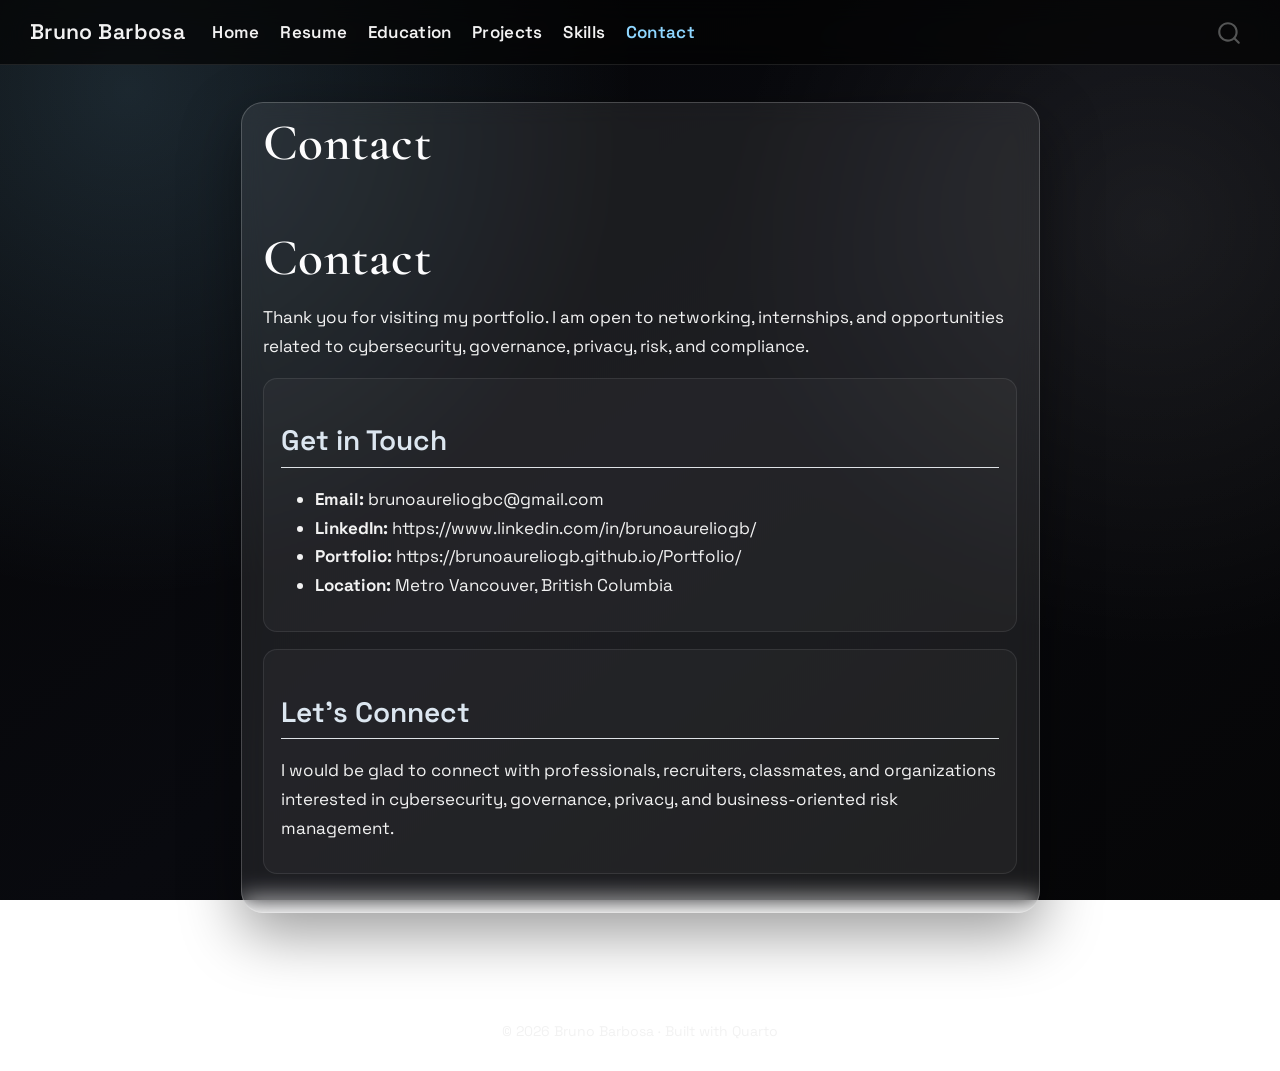
<file: docs/contact.html>
<!DOCTYPE html>
<html xmlns="http://www.w3.org/1999/xhtml" lang="en" xml:lang="en"><head>

<meta charset="utf-8">
<meta name="generator" content="quarto-1.8.26">

<meta name="viewport" content="width=device-width, initial-scale=1.0, user-scalable=yes">


<title>Contact – Bruno Barbosa</title>
<style>
code{white-space: pre-wrap;}
span.smallcaps{font-variant: small-caps;}
div.columns{display: flex; gap: min(4vw, 1.5em);}
div.column{flex: auto; overflow-x: auto;}
div.hanging-indent{margin-left: 1.5em; text-indent: -1.5em;}
ul.task-list{list-style: none;}
ul.task-list li input[type="checkbox"] {
  width: 0.8em;
  margin: 0 0.8em 0.2em -1em; /* quarto-specific, see https://github.com/quarto-dev/quarto-cli/issues/4556 */ 
  vertical-align: middle;
}
</style>


<script src="site_libs/quarto-nav/quarto-nav.js"></script>
<script src="site_libs/quarto-nav/headroom.min.js"></script>
<script src="site_libs/clipboard/clipboard.min.js"></script>
<script src="site_libs/quarto-search/autocomplete.umd.js"></script>
<script src="site_libs/quarto-search/fuse.min.js"></script>
<script src="site_libs/quarto-search/quarto-search.js"></script>
<meta name="quarto:offset" content="./">
<script src="site_libs/quarto-html/quarto.js" type="module"></script>
<script src="site_libs/quarto-html/tabsets/tabsets.js" type="module"></script>
<script src="site_libs/quarto-html/axe/axe-check.js" type="module"></script>
<script src="site_libs/quarto-html/popper.min.js"></script>
<script src="site_libs/quarto-html/tippy.umd.min.js"></script>
<script src="site_libs/quarto-html/anchor.min.js"></script>
<link href="site_libs/quarto-html/tippy.css" rel="stylesheet">
<link href="site_libs/quarto-html/quarto-syntax-highlighting-587c61ba64f3a5504c4d52d930310e48.css" rel="stylesheet" id="quarto-text-highlighting-styles">
<script src="site_libs/bootstrap/bootstrap.min.js"></script>
<link href="site_libs/bootstrap/bootstrap-icons.css" rel="stylesheet">
<link href="site_libs/bootstrap/bootstrap-e31584831b205ffbb2d98406f31c2a5b.min.css" rel="stylesheet" append-hash="true" id="quarto-bootstrap" data-mode="light">
<script id="quarto-search-options" type="application/json">{
  "location": "navbar",
  "copy-button": false,
  "collapse-after": 3,
  "panel-placement": "end",
  "type": "overlay",
  "limit": 50,
  "keyboard-shortcut": [
    "f",
    "/",
    "s"
  ],
  "show-item-context": false,
  "language": {
    "search-no-results-text": "No results",
    "search-matching-documents-text": "matching documents",
    "search-copy-link-title": "Copy link to search",
    "search-hide-matches-text": "Hide additional matches",
    "search-more-match-text": "more match in this document",
    "search-more-matches-text": "more matches in this document",
    "search-clear-button-title": "Clear",
    "search-text-placeholder": "",
    "search-detached-cancel-button-title": "Cancel",
    "search-submit-button-title": "Submit",
    "search-label": "Search"
  }
}</script>
<style>html{ scroll-behavior: smooth; }</style>


<link rel="stylesheet" href="styles.css">
</head>

<body class="nav-fixed fullcontent quarto-light">

<div id="quarto-search-results"></div>
  <header id="quarto-header" class="headroom fixed-top">
    <nav class="navbar navbar-expand-lg " data-bs-theme="dark">
      <div class="navbar-container container-fluid">
      <div class="navbar-brand-container mx-auto">
    <a class="navbar-brand" href="./index.html">
    <span class="navbar-title">Bruno Barbosa</span>
    </a>
  </div>
            <div id="quarto-search" class="" title="Search"></div>
          <button class="navbar-toggler" type="button" data-bs-toggle="collapse" data-bs-target="#navbarCollapse" aria-controls="navbarCollapse" role="menu" aria-expanded="false" aria-label="Toggle navigation" onclick="if (window.quartoToggleHeadroom) { window.quartoToggleHeadroom(); }">
  <span class="navbar-toggler-icon"></span>
</button>
          <div class="collapse navbar-collapse" id="navbarCollapse">
            <ul class="navbar-nav navbar-nav-scroll me-auto">
  <li class="nav-item">
    <a class="nav-link" href="./index.html"> 
<span class="menu-text">Home</span></a>
  </li>  
  <li class="nav-item">
    <a class="nav-link" href="./Resume.html"> 
<span class="menu-text">Resume</span></a>
  </li>  
  <li class="nav-item">
    <a class="nav-link" href="./education.html"> 
<span class="menu-text">Education</span></a>
  </li>  
  <li class="nav-item">
    <a class="nav-link" href="./projects.html"> 
<span class="menu-text">Projects</span></a>
  </li>  
  <li class="nav-item">
    <a class="nav-link" href="./skills.html"> 
<span class="menu-text">Skills</span></a>
  </li>  
  <li class="nav-item">
    <a class="nav-link active" href="./contact.html" aria-current="page"> 
<span class="menu-text">Contact</span></a>
  </li>  
</ul>
          </div> <!-- /navcollapse -->
            <div class="quarto-navbar-tools">
</div>
      </div> <!-- /container-fluid -->
    </nav>
</header>
<!-- content -->
<div id="quarto-content" class="quarto-container page-columns page-rows-contents page-layout-article page-navbar">
<!-- sidebar -->
<!-- margin-sidebar -->
    
<!-- main -->
<main class="content" id="quarto-document-content">

<header id="title-block-header" class="quarto-title-block default">
<div class="quarto-title">
<h1 class="title">Contact</h1>
</div>



<div class="quarto-title-meta">

    
  
    
  </div>
  


</header>


<section id="contact" class="level1">
<h1>Contact</h1>
<p>Thank you for visiting my portfolio. I am open to networking, internships, and opportunities related to cybersecurity, governance, privacy, risk, and compliance.</p>
<section id="get-in-touch" class="level2">
<h2 class="anchored" data-anchor-id="get-in-touch">Get in Touch</h2>
<ul>
<li><strong>Email:</strong> brunoaureliogbc@gmail.com</li>
<li><strong>LinkedIn:</strong> https://www.linkedin.com/in/brunoaureliogb/</li>
<li><strong>Portfolio:</strong> https://brunoaureliogb.github.io/Portfolio/</li>
<li><strong>Location:</strong> Metro Vancouver, British Columbia</li>
</ul>
</section>
<section id="lets-connect" class="level2">
<h2 class="anchored" data-anchor-id="lets-connect">Let’s Connect</h2>
<p>I would be glad to connect with professionals, recruiters, classmates, and organizations interested in cybersecurity, governance, privacy, and business-oriented risk management.</p>


</section>
</section>

</main> <!-- /main -->
<script id="quarto-html-after-body" type="application/javascript">
  window.document.addEventListener("DOMContentLoaded", function (event) {
    const icon = "";
    const anchorJS = new window.AnchorJS();
    anchorJS.options = {
      placement: 'right',
      icon: icon
    };
    anchorJS.add('.anchored');
    const isCodeAnnotation = (el) => {
      for (const clz of el.classList) {
        if (clz.startsWith('code-annotation-')) {                     
          return true;
        }
      }
      return false;
    }
    const onCopySuccess = function(e) {
      // button target
      const button = e.trigger;
      // don't keep focus
      button.blur();
      // flash "checked"
      button.classList.add('code-copy-button-checked');
      var currentTitle = button.getAttribute("title");
      button.setAttribute("title", "Copied!");
      let tooltip;
      if (window.bootstrap) {
        button.setAttribute("data-bs-toggle", "tooltip");
        button.setAttribute("data-bs-placement", "left");
        button.setAttribute("data-bs-title", "Copied!");
        tooltip = new bootstrap.Tooltip(button, 
          { trigger: "manual", 
            customClass: "code-copy-button-tooltip",
            offset: [0, -8]});
        tooltip.show();    
      }
      setTimeout(function() {
        if (tooltip) {
          tooltip.hide();
          button.removeAttribute("data-bs-title");
          button.removeAttribute("data-bs-toggle");
          button.removeAttribute("data-bs-placement");
        }
        button.setAttribute("title", currentTitle);
        button.classList.remove('code-copy-button-checked');
      }, 1000);
      // clear code selection
      e.clearSelection();
    }
    const getTextToCopy = function(trigger) {
      const outerScaffold = trigger.parentElement.cloneNode(true);
      const codeEl = outerScaffold.querySelector('code');
      for (const childEl of codeEl.children) {
        if (isCodeAnnotation(childEl)) {
          childEl.remove();
        }
      }
      return codeEl.innerText;
    }
    const clipboard = new window.ClipboardJS('.code-copy-button:not([data-in-quarto-modal])', {
      text: getTextToCopy
    });
    clipboard.on('success', onCopySuccess);
    if (window.document.getElementById('quarto-embedded-source-code-modal')) {
      const clipboardModal = new window.ClipboardJS('.code-copy-button[data-in-quarto-modal]', {
        text: getTextToCopy,
        container: window.document.getElementById('quarto-embedded-source-code-modal')
      });
      clipboardModal.on('success', onCopySuccess);
    }
      var localhostRegex = new RegExp(/^(?:http|https):\/\/localhost\:?[0-9]*\//);
      var mailtoRegex = new RegExp(/^mailto:/);
        var filterRegex = new RegExp('/' + window.location.host + '/');
      var isInternal = (href) => {
          return filterRegex.test(href) || localhostRegex.test(href) || mailtoRegex.test(href);
      }
      // Inspect non-navigation links and adorn them if external
     var links = window.document.querySelectorAll('a[href]:not(.nav-link):not(.navbar-brand):not(.toc-action):not(.sidebar-link):not(.sidebar-item-toggle):not(.pagination-link):not(.no-external):not([aria-hidden]):not(.dropdown-item):not(.quarto-navigation-tool):not(.about-link)');
      for (var i=0; i<links.length; i++) {
        const link = links[i];
        if (!isInternal(link.href)) {
          // undo the damage that might have been done by quarto-nav.js in the case of
          // links that we want to consider external
          if (link.dataset.originalHref !== undefined) {
            link.href = link.dataset.originalHref;
          }
            // target, if specified
            link.setAttribute("target", "_blank");
            if (link.getAttribute("rel") === null) {
              link.setAttribute("rel", "noopener");
            }
        }
      }
    function tippyHover(el, contentFn, onTriggerFn, onUntriggerFn) {
      const config = {
        allowHTML: true,
        maxWidth: 500,
        delay: 100,
        arrow: false,
        appendTo: function(el) {
            return el.parentElement;
        },
        interactive: true,
        interactiveBorder: 10,
        theme: 'quarto',
        placement: 'bottom-start',
      };
      if (contentFn) {
        config.content = contentFn;
      }
      if (onTriggerFn) {
        config.onTrigger = onTriggerFn;
      }
      if (onUntriggerFn) {
        config.onUntrigger = onUntriggerFn;
      }
      window.tippy(el, config); 
    }
    const noterefs = window.document.querySelectorAll('a[role="doc-noteref"]');
    for (var i=0; i<noterefs.length; i++) {
      const ref = noterefs[i];
      tippyHover(ref, function() {
        // use id or data attribute instead here
        let href = ref.getAttribute('data-footnote-href') || ref.getAttribute('href');
        try { href = new URL(href).hash; } catch {}
        const id = href.replace(/^#\/?/, "");
        const note = window.document.getElementById(id);
        if (note) {
          return note.innerHTML;
        } else {
          return "";
        }
      });
    }
    const xrefs = window.document.querySelectorAll('a.quarto-xref');
    const processXRef = (id, note) => {
      // Strip column container classes
      const stripColumnClz = (el) => {
        el.classList.remove("page-full", "page-columns");
        if (el.children) {
          for (const child of el.children) {
            stripColumnClz(child);
          }
        }
      }
      stripColumnClz(note)
      if (id === null || id.startsWith('sec-')) {
        // Special case sections, only their first couple elements
        const container = document.createElement("div");
        if (note.children && note.children.length > 2) {
          container.appendChild(note.children[0].cloneNode(true));
          for (let i = 1; i < note.children.length; i++) {
            const child = note.children[i];
            if (child.tagName === "P" && child.innerText === "") {
              continue;
            } else {
              container.appendChild(child.cloneNode(true));
              break;
            }
          }
          if (window.Quarto?.typesetMath) {
            window.Quarto.typesetMath(container);
          }
          return container.innerHTML
        } else {
          if (window.Quarto?.typesetMath) {
            window.Quarto.typesetMath(note);
          }
          return note.innerHTML;
        }
      } else {
        // Remove any anchor links if they are present
        const anchorLink = note.querySelector('a.anchorjs-link');
        if (anchorLink) {
          anchorLink.remove();
        }
        if (window.Quarto?.typesetMath) {
          window.Quarto.typesetMath(note);
        }
        if (note.classList.contains("callout")) {
          return note.outerHTML;
        } else {
          return note.innerHTML;
        }
      }
    }
    for (var i=0; i<xrefs.length; i++) {
      const xref = xrefs[i];
      tippyHover(xref, undefined, function(instance) {
        instance.disable();
        let url = xref.getAttribute('href');
        let hash = undefined; 
        if (url.startsWith('#')) {
          hash = url;
        } else {
          try { hash = new URL(url).hash; } catch {}
        }
        if (hash) {
          const id = hash.replace(/^#\/?/, "");
          const note = window.document.getElementById(id);
          if (note !== null) {
            try {
              const html = processXRef(id, note.cloneNode(true));
              instance.setContent(html);
            } finally {
              instance.enable();
              instance.show();
            }
          } else {
            // See if we can fetch this
            fetch(url.split('#')[0])
            .then(res => res.text())
            .then(html => {
              const parser = new DOMParser();
              const htmlDoc = parser.parseFromString(html, "text/html");
              const note = htmlDoc.getElementById(id);
              if (note !== null) {
                const html = processXRef(id, note);
                instance.setContent(html);
              } 
            }).finally(() => {
              instance.enable();
              instance.show();
            });
          }
        } else {
          // See if we can fetch a full url (with no hash to target)
          // This is a special case and we should probably do some content thinning / targeting
          fetch(url)
          .then(res => res.text())
          .then(html => {
            const parser = new DOMParser();
            const htmlDoc = parser.parseFromString(html, "text/html");
            const note = htmlDoc.querySelector('main.content');
            if (note !== null) {
              // This should only happen for chapter cross references
              // (since there is no id in the URL)
              // remove the first header
              if (note.children.length > 0 && note.children[0].tagName === "HEADER") {
                note.children[0].remove();
              }
              const html = processXRef(null, note);
              instance.setContent(html);
            } 
          }).finally(() => {
            instance.enable();
            instance.show();
          });
        }
      }, function(instance) {
      });
    }
        let selectedAnnoteEl;
        const selectorForAnnotation = ( cell, annotation) => {
          let cellAttr = 'data-code-cell="' + cell + '"';
          let lineAttr = 'data-code-annotation="' +  annotation + '"';
          const selector = 'span[' + cellAttr + '][' + lineAttr + ']';
          return selector;
        }
        const selectCodeLines = (annoteEl) => {
          const doc = window.document;
          const targetCell = annoteEl.getAttribute("data-target-cell");
          const targetAnnotation = annoteEl.getAttribute("data-target-annotation");
          const annoteSpan = window.document.querySelector(selectorForAnnotation(targetCell, targetAnnotation));
          const lines = annoteSpan.getAttribute("data-code-lines").split(",");
          const lineIds = lines.map((line) => {
            return targetCell + "-" + line;
          })
          let top = null;
          let height = null;
          let parent = null;
          if (lineIds.length > 0) {
              //compute the position of the single el (top and bottom and make a div)
              const el = window.document.getElementById(lineIds[0]);
              top = el.offsetTop;
              height = el.offsetHeight;
              parent = el.parentElement.parentElement;
            if (lineIds.length > 1) {
              const lastEl = window.document.getElementById(lineIds[lineIds.length - 1]);
              const bottom = lastEl.offsetTop + lastEl.offsetHeight;
              height = bottom - top;
            }
            if (top !== null && height !== null && parent !== null) {
              // cook up a div (if necessary) and position it 
              let div = window.document.getElementById("code-annotation-line-highlight");
              if (div === null) {
                div = window.document.createElement("div");
                div.setAttribute("id", "code-annotation-line-highlight");
                div.style.position = 'absolute';
                parent.appendChild(div);
              }
              div.style.top = top - 2 + "px";
              div.style.height = height + 4 + "px";
              div.style.left = 0;
              let gutterDiv = window.document.getElementById("code-annotation-line-highlight-gutter");
              if (gutterDiv === null) {
                gutterDiv = window.document.createElement("div");
                gutterDiv.setAttribute("id", "code-annotation-line-highlight-gutter");
                gutterDiv.style.position = 'absolute';
                const codeCell = window.document.getElementById(targetCell);
                const gutter = codeCell.querySelector('.code-annotation-gutter');
                gutter.appendChild(gutterDiv);
              }
              gutterDiv.style.top = top - 2 + "px";
              gutterDiv.style.height = height + 4 + "px";
            }
            selectedAnnoteEl = annoteEl;
          }
        };
        const unselectCodeLines = () => {
          const elementsIds = ["code-annotation-line-highlight", "code-annotation-line-highlight-gutter"];
          elementsIds.forEach((elId) => {
            const div = window.document.getElementById(elId);
            if (div) {
              div.remove();
            }
          });
          selectedAnnoteEl = undefined;
        };
          // Handle positioning of the toggle
      window.addEventListener(
        "resize",
        throttle(() => {
          elRect = undefined;
          if (selectedAnnoteEl) {
            selectCodeLines(selectedAnnoteEl);
          }
        }, 10)
      );
      function throttle(fn, ms) {
      let throttle = false;
      let timer;
        return (...args) => {
          if(!throttle) { // first call gets through
              fn.apply(this, args);
              throttle = true;
          } else { // all the others get throttled
              if(timer) clearTimeout(timer); // cancel #2
              timer = setTimeout(() => {
                fn.apply(this, args);
                timer = throttle = false;
              }, ms);
          }
        };
      }
        // Attach click handler to the DT
        const annoteDls = window.document.querySelectorAll('dt[data-target-cell]');
        for (const annoteDlNode of annoteDls) {
          annoteDlNode.addEventListener('click', (event) => {
            const clickedEl = event.target;
            if (clickedEl !== selectedAnnoteEl) {
              unselectCodeLines();
              const activeEl = window.document.querySelector('dt[data-target-cell].code-annotation-active');
              if (activeEl) {
                activeEl.classList.remove('code-annotation-active');
              }
              selectCodeLines(clickedEl);
              clickedEl.classList.add('code-annotation-active');
            } else {
              // Unselect the line
              unselectCodeLines();
              clickedEl.classList.remove('code-annotation-active');
            }
          });
        }
    const findCites = (el) => {
      const parentEl = el.parentElement;
      if (parentEl) {
        const cites = parentEl.dataset.cites;
        if (cites) {
          return {
            el,
            cites: cites.split(' ')
          };
        } else {
          return findCites(el.parentElement)
        }
      } else {
        return undefined;
      }
    };
    var bibliorefs = window.document.querySelectorAll('a[role="doc-biblioref"]');
    for (var i=0; i<bibliorefs.length; i++) {
      const ref = bibliorefs[i];
      const citeInfo = findCites(ref);
      if (citeInfo) {
        tippyHover(citeInfo.el, function() {
          var popup = window.document.createElement('div');
          citeInfo.cites.forEach(function(cite) {
            var citeDiv = window.document.createElement('div');
            citeDiv.classList.add('hanging-indent');
            citeDiv.classList.add('csl-entry');
            var biblioDiv = window.document.getElementById('ref-' + cite);
            if (biblioDiv) {
              citeDiv.innerHTML = biblioDiv.innerHTML;
            }
            popup.appendChild(citeDiv);
          });
          return popup.innerHTML;
        });
      }
    }
  });
  </script>
</div> <!-- /content -->
<footer class="footer">
  <div class="nav-footer">
    <div class="nav-footer-left">
      &nbsp;
    </div>   
    <div class="nav-footer-center">
<p>© 2026 Bruno Barbosa · Built with Quarto</p>
</div>
    <div class="nav-footer-right">
      &nbsp;
    </div>
  </div>
</footer>




<script src="site_libs/quarto-html/zenscroll-min.js"></script>
</body></html>
</file>
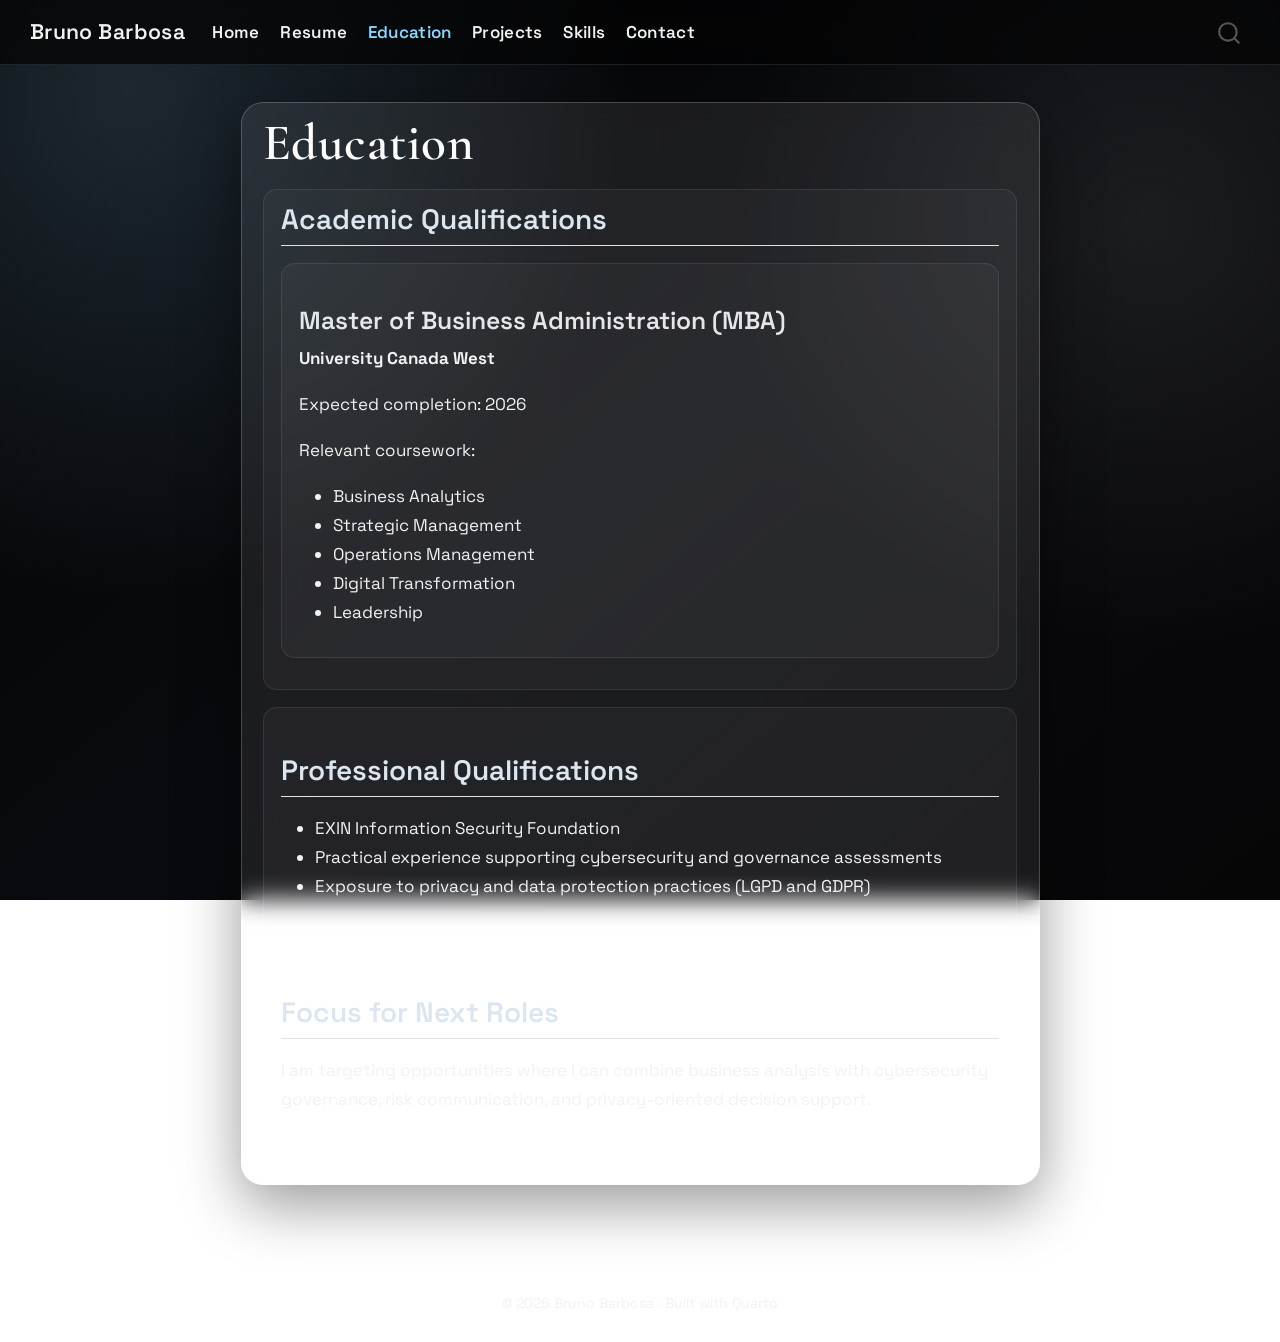
<file: docs/education.html>
<!DOCTYPE html>
<html xmlns="http://www.w3.org/1999/xhtml" lang="en" xml:lang="en"><head>

<meta charset="utf-8">
<meta name="generator" content="quarto-1.8.26">

<meta name="viewport" content="width=device-width, initial-scale=1.0, user-scalable=yes">


<title>Education – Bruno Barbosa</title>
<style>
code{white-space: pre-wrap;}
span.smallcaps{font-variant: small-caps;}
div.columns{display: flex; gap: min(4vw, 1.5em);}
div.column{flex: auto; overflow-x: auto;}
div.hanging-indent{margin-left: 1.5em; text-indent: -1.5em;}
ul.task-list{list-style: none;}
ul.task-list li input[type="checkbox"] {
  width: 0.8em;
  margin: 0 0.8em 0.2em -1em; /* quarto-specific, see https://github.com/quarto-dev/quarto-cli/issues/4556 */ 
  vertical-align: middle;
}
</style>


<script src="site_libs/quarto-nav/quarto-nav.js"></script>
<script src="site_libs/quarto-nav/headroom.min.js"></script>
<script src="site_libs/clipboard/clipboard.min.js"></script>
<script src="site_libs/quarto-search/autocomplete.umd.js"></script>
<script src="site_libs/quarto-search/fuse.min.js"></script>
<script src="site_libs/quarto-search/quarto-search.js"></script>
<meta name="quarto:offset" content="./">
<script src="site_libs/quarto-html/quarto.js" type="module"></script>
<script src="site_libs/quarto-html/tabsets/tabsets.js" type="module"></script>
<script src="site_libs/quarto-html/axe/axe-check.js" type="module"></script>
<script src="site_libs/quarto-html/popper.min.js"></script>
<script src="site_libs/quarto-html/tippy.umd.min.js"></script>
<script src="site_libs/quarto-html/anchor.min.js"></script>
<link href="site_libs/quarto-html/tippy.css" rel="stylesheet">
<link href="site_libs/quarto-html/quarto-syntax-highlighting-587c61ba64f3a5504c4d52d930310e48.css" rel="stylesheet" id="quarto-text-highlighting-styles">
<script src="site_libs/bootstrap/bootstrap.min.js"></script>
<link href="site_libs/bootstrap/bootstrap-icons.css" rel="stylesheet">
<link href="site_libs/bootstrap/bootstrap-e31584831b205ffbb2d98406f31c2a5b.min.css" rel="stylesheet" append-hash="true" id="quarto-bootstrap" data-mode="light">
<script id="quarto-search-options" type="application/json">{
  "location": "navbar",
  "copy-button": false,
  "collapse-after": 3,
  "panel-placement": "end",
  "type": "overlay",
  "limit": 50,
  "keyboard-shortcut": [
    "f",
    "/",
    "s"
  ],
  "show-item-context": false,
  "language": {
    "search-no-results-text": "No results",
    "search-matching-documents-text": "matching documents",
    "search-copy-link-title": "Copy link to search",
    "search-hide-matches-text": "Hide additional matches",
    "search-more-match-text": "more match in this document",
    "search-more-matches-text": "more matches in this document",
    "search-clear-button-title": "Clear",
    "search-text-placeholder": "",
    "search-detached-cancel-button-title": "Cancel",
    "search-submit-button-title": "Submit",
    "search-label": "Search"
  }
}</script>
<style>html{ scroll-behavior: smooth; }</style>


<link rel="stylesheet" href="styles.css">
</head>

<body class="nav-fixed fullcontent quarto-light">

<div id="quarto-search-results"></div>
  <header id="quarto-header" class="headroom fixed-top">
    <nav class="navbar navbar-expand-lg " data-bs-theme="dark">
      <div class="navbar-container container-fluid">
      <div class="navbar-brand-container mx-auto">
    <a class="navbar-brand" href="./index.html">
    <span class="navbar-title">Bruno Barbosa</span>
    </a>
  </div>
            <div id="quarto-search" class="" title="Search"></div>
          <button class="navbar-toggler" type="button" data-bs-toggle="collapse" data-bs-target="#navbarCollapse" aria-controls="navbarCollapse" role="menu" aria-expanded="false" aria-label="Toggle navigation" onclick="if (window.quartoToggleHeadroom) { window.quartoToggleHeadroom(); }">
  <span class="navbar-toggler-icon"></span>
</button>
          <div class="collapse navbar-collapse" id="navbarCollapse">
            <ul class="navbar-nav navbar-nav-scroll me-auto">
  <li class="nav-item">
    <a class="nav-link" href="./index.html"> 
<span class="menu-text">Home</span></a>
  </li>  
  <li class="nav-item">
    <a class="nav-link" href="./Resume.html"> 
<span class="menu-text">Resume</span></a>
  </li>  
  <li class="nav-item">
    <a class="nav-link active" href="./education.html" aria-current="page"> 
<span class="menu-text">Education</span></a>
  </li>  
  <li class="nav-item">
    <a class="nav-link" href="./projects.html"> 
<span class="menu-text">Projects</span></a>
  </li>  
  <li class="nav-item">
    <a class="nav-link" href="./skills.html"> 
<span class="menu-text">Skills</span></a>
  </li>  
  <li class="nav-item">
    <a class="nav-link" href="./contact.html"> 
<span class="menu-text">Contact</span></a>
  </li>  
</ul>
          </div> <!-- /navcollapse -->
            <div class="quarto-navbar-tools">
</div>
      </div> <!-- /container-fluid -->
    </nav>
</header>
<!-- content -->
<div id="quarto-content" class="quarto-container page-columns page-rows-contents page-layout-article page-navbar">
<!-- sidebar -->
<!-- margin-sidebar -->
    
<!-- main -->
<main class="content" id="quarto-document-content">

<header id="title-block-header" class="quarto-title-block default">
<div class="quarto-title">
<h1 class="title">Education</h1>
</div>



<div class="quarto-title-meta">

    
  
    
  </div>
  


</header>


<section id="academic-qualifications" class="level2">
<h2 class="anchored" data-anchor-id="academic-qualifications">Academic Qualifications</h2>
<section id="master-of-business-administration-mba" class="level3">
<h3 class="anchored" data-anchor-id="master-of-business-administration-mba">Master of Business Administration (MBA)</h3>
<p><strong>University Canada West</strong></p>
<p>Expected completion: 2026</p>
<p>Relevant coursework:</p>
<ul>
<li>Business Analytics</li>
<li>Strategic Management</li>
<li>Operations Management</li>
<li>Digital Transformation</li>
<li>Leadership</li>
</ul>
</section>
</section>
<section id="professional-qualifications" class="level2">
<h2 class="anchored" data-anchor-id="professional-qualifications">Professional Qualifications</h2>
<ul>
<li>EXIN Information Security Foundation</li>
<li>Practical experience supporting cybersecurity and governance assessments</li>
<li>Exposure to privacy and data protection practices (LGPD and GDPR)</li>
</ul>
</section>
<section id="focus-for-next-roles" class="level2">
<h2 class="anchored" data-anchor-id="focus-for-next-roles">Focus for Next Roles</h2>
<p>I am targeting opportunities where I can combine business analysis with cybersecurity governance, risk communication, and privacy-oriented decision support.</p>


</section>

</main> <!-- /main -->
<script id="quarto-html-after-body" type="application/javascript">
  window.document.addEventListener("DOMContentLoaded", function (event) {
    const icon = "";
    const anchorJS = new window.AnchorJS();
    anchorJS.options = {
      placement: 'right',
      icon: icon
    };
    anchorJS.add('.anchored');
    const isCodeAnnotation = (el) => {
      for (const clz of el.classList) {
        if (clz.startsWith('code-annotation-')) {                     
          return true;
        }
      }
      return false;
    }
    const onCopySuccess = function(e) {
      // button target
      const button = e.trigger;
      // don't keep focus
      button.blur();
      // flash "checked"
      button.classList.add('code-copy-button-checked');
      var currentTitle = button.getAttribute("title");
      button.setAttribute("title", "Copied!");
      let tooltip;
      if (window.bootstrap) {
        button.setAttribute("data-bs-toggle", "tooltip");
        button.setAttribute("data-bs-placement", "left");
        button.setAttribute("data-bs-title", "Copied!");
        tooltip = new bootstrap.Tooltip(button, 
          { trigger: "manual", 
            customClass: "code-copy-button-tooltip",
            offset: [0, -8]});
        tooltip.show();    
      }
      setTimeout(function() {
        if (tooltip) {
          tooltip.hide();
          button.removeAttribute("data-bs-title");
          button.removeAttribute("data-bs-toggle");
          button.removeAttribute("data-bs-placement");
        }
        button.setAttribute("title", currentTitle);
        button.classList.remove('code-copy-button-checked');
      }, 1000);
      // clear code selection
      e.clearSelection();
    }
    const getTextToCopy = function(trigger) {
      const outerScaffold = trigger.parentElement.cloneNode(true);
      const codeEl = outerScaffold.querySelector('code');
      for (const childEl of codeEl.children) {
        if (isCodeAnnotation(childEl)) {
          childEl.remove();
        }
      }
      return codeEl.innerText;
    }
    const clipboard = new window.ClipboardJS('.code-copy-button:not([data-in-quarto-modal])', {
      text: getTextToCopy
    });
    clipboard.on('success', onCopySuccess);
    if (window.document.getElementById('quarto-embedded-source-code-modal')) {
      const clipboardModal = new window.ClipboardJS('.code-copy-button[data-in-quarto-modal]', {
        text: getTextToCopy,
        container: window.document.getElementById('quarto-embedded-source-code-modal')
      });
      clipboardModal.on('success', onCopySuccess);
    }
      var localhostRegex = new RegExp(/^(?:http|https):\/\/localhost\:?[0-9]*\//);
      var mailtoRegex = new RegExp(/^mailto:/);
        var filterRegex = new RegExp('/' + window.location.host + '/');
      var isInternal = (href) => {
          return filterRegex.test(href) || localhostRegex.test(href) || mailtoRegex.test(href);
      }
      // Inspect non-navigation links and adorn them if external
     var links = window.document.querySelectorAll('a[href]:not(.nav-link):not(.navbar-brand):not(.toc-action):not(.sidebar-link):not(.sidebar-item-toggle):not(.pagination-link):not(.no-external):not([aria-hidden]):not(.dropdown-item):not(.quarto-navigation-tool):not(.about-link)');
      for (var i=0; i<links.length; i++) {
        const link = links[i];
        if (!isInternal(link.href)) {
          // undo the damage that might have been done by quarto-nav.js in the case of
          // links that we want to consider external
          if (link.dataset.originalHref !== undefined) {
            link.href = link.dataset.originalHref;
          }
            // target, if specified
            link.setAttribute("target", "_blank");
            if (link.getAttribute("rel") === null) {
              link.setAttribute("rel", "noopener");
            }
        }
      }
    function tippyHover(el, contentFn, onTriggerFn, onUntriggerFn) {
      const config = {
        allowHTML: true,
        maxWidth: 500,
        delay: 100,
        arrow: false,
        appendTo: function(el) {
            return el.parentElement;
        },
        interactive: true,
        interactiveBorder: 10,
        theme: 'quarto',
        placement: 'bottom-start',
      };
      if (contentFn) {
        config.content = contentFn;
      }
      if (onTriggerFn) {
        config.onTrigger = onTriggerFn;
      }
      if (onUntriggerFn) {
        config.onUntrigger = onUntriggerFn;
      }
      window.tippy(el, config); 
    }
    const noterefs = window.document.querySelectorAll('a[role="doc-noteref"]');
    for (var i=0; i<noterefs.length; i++) {
      const ref = noterefs[i];
      tippyHover(ref, function() {
        // use id or data attribute instead here
        let href = ref.getAttribute('data-footnote-href') || ref.getAttribute('href');
        try { href = new URL(href).hash; } catch {}
        const id = href.replace(/^#\/?/, "");
        const note = window.document.getElementById(id);
        if (note) {
          return note.innerHTML;
        } else {
          return "";
        }
      });
    }
    const xrefs = window.document.querySelectorAll('a.quarto-xref');
    const processXRef = (id, note) => {
      // Strip column container classes
      const stripColumnClz = (el) => {
        el.classList.remove("page-full", "page-columns");
        if (el.children) {
          for (const child of el.children) {
            stripColumnClz(child);
          }
        }
      }
      stripColumnClz(note)
      if (id === null || id.startsWith('sec-')) {
        // Special case sections, only their first couple elements
        const container = document.createElement("div");
        if (note.children && note.children.length > 2) {
          container.appendChild(note.children[0].cloneNode(true));
          for (let i = 1; i < note.children.length; i++) {
            const child = note.children[i];
            if (child.tagName === "P" && child.innerText === "") {
              continue;
            } else {
              container.appendChild(child.cloneNode(true));
              break;
            }
          }
          if (window.Quarto?.typesetMath) {
            window.Quarto.typesetMath(container);
          }
          return container.innerHTML
        } else {
          if (window.Quarto?.typesetMath) {
            window.Quarto.typesetMath(note);
          }
          return note.innerHTML;
        }
      } else {
        // Remove any anchor links if they are present
        const anchorLink = note.querySelector('a.anchorjs-link');
        if (anchorLink) {
          anchorLink.remove();
        }
        if (window.Quarto?.typesetMath) {
          window.Quarto.typesetMath(note);
        }
        if (note.classList.contains("callout")) {
          return note.outerHTML;
        } else {
          return note.innerHTML;
        }
      }
    }
    for (var i=0; i<xrefs.length; i++) {
      const xref = xrefs[i];
      tippyHover(xref, undefined, function(instance) {
        instance.disable();
        let url = xref.getAttribute('href');
        let hash = undefined; 
        if (url.startsWith('#')) {
          hash = url;
        } else {
          try { hash = new URL(url).hash; } catch {}
        }
        if (hash) {
          const id = hash.replace(/^#\/?/, "");
          const note = window.document.getElementById(id);
          if (note !== null) {
            try {
              const html = processXRef(id, note.cloneNode(true));
              instance.setContent(html);
            } finally {
              instance.enable();
              instance.show();
            }
          } else {
            // See if we can fetch this
            fetch(url.split('#')[0])
            .then(res => res.text())
            .then(html => {
              const parser = new DOMParser();
              const htmlDoc = parser.parseFromString(html, "text/html");
              const note = htmlDoc.getElementById(id);
              if (note !== null) {
                const html = processXRef(id, note);
                instance.setContent(html);
              } 
            }).finally(() => {
              instance.enable();
              instance.show();
            });
          }
        } else {
          // See if we can fetch a full url (with no hash to target)
          // This is a special case and we should probably do some content thinning / targeting
          fetch(url)
          .then(res => res.text())
          .then(html => {
            const parser = new DOMParser();
            const htmlDoc = parser.parseFromString(html, "text/html");
            const note = htmlDoc.querySelector('main.content');
            if (note !== null) {
              // This should only happen for chapter cross references
              // (since there is no id in the URL)
              // remove the first header
              if (note.children.length > 0 && note.children[0].tagName === "HEADER") {
                note.children[0].remove();
              }
              const html = processXRef(null, note);
              instance.setContent(html);
            } 
          }).finally(() => {
            instance.enable();
            instance.show();
          });
        }
      }, function(instance) {
      });
    }
        let selectedAnnoteEl;
        const selectorForAnnotation = ( cell, annotation) => {
          let cellAttr = 'data-code-cell="' + cell + '"';
          let lineAttr = 'data-code-annotation="' +  annotation + '"';
          const selector = 'span[' + cellAttr + '][' + lineAttr + ']';
          return selector;
        }
        const selectCodeLines = (annoteEl) => {
          const doc = window.document;
          const targetCell = annoteEl.getAttribute("data-target-cell");
          const targetAnnotation = annoteEl.getAttribute("data-target-annotation");
          const annoteSpan = window.document.querySelector(selectorForAnnotation(targetCell, targetAnnotation));
          const lines = annoteSpan.getAttribute("data-code-lines").split(",");
          const lineIds = lines.map((line) => {
            return targetCell + "-" + line;
          })
          let top = null;
          let height = null;
          let parent = null;
          if (lineIds.length > 0) {
              //compute the position of the single el (top and bottom and make a div)
              const el = window.document.getElementById(lineIds[0]);
              top = el.offsetTop;
              height = el.offsetHeight;
              parent = el.parentElement.parentElement;
            if (lineIds.length > 1) {
              const lastEl = window.document.getElementById(lineIds[lineIds.length - 1]);
              const bottom = lastEl.offsetTop + lastEl.offsetHeight;
              height = bottom - top;
            }
            if (top !== null && height !== null && parent !== null) {
              // cook up a div (if necessary) and position it 
              let div = window.document.getElementById("code-annotation-line-highlight");
              if (div === null) {
                div = window.document.createElement("div");
                div.setAttribute("id", "code-annotation-line-highlight");
                div.style.position = 'absolute';
                parent.appendChild(div);
              }
              div.style.top = top - 2 + "px";
              div.style.height = height + 4 + "px";
              div.style.left = 0;
              let gutterDiv = window.document.getElementById("code-annotation-line-highlight-gutter");
              if (gutterDiv === null) {
                gutterDiv = window.document.createElement("div");
                gutterDiv.setAttribute("id", "code-annotation-line-highlight-gutter");
                gutterDiv.style.position = 'absolute';
                const codeCell = window.document.getElementById(targetCell);
                const gutter = codeCell.querySelector('.code-annotation-gutter');
                gutter.appendChild(gutterDiv);
              }
              gutterDiv.style.top = top - 2 + "px";
              gutterDiv.style.height = height + 4 + "px";
            }
            selectedAnnoteEl = annoteEl;
          }
        };
        const unselectCodeLines = () => {
          const elementsIds = ["code-annotation-line-highlight", "code-annotation-line-highlight-gutter"];
          elementsIds.forEach((elId) => {
            const div = window.document.getElementById(elId);
            if (div) {
              div.remove();
            }
          });
          selectedAnnoteEl = undefined;
        };
          // Handle positioning of the toggle
      window.addEventListener(
        "resize",
        throttle(() => {
          elRect = undefined;
          if (selectedAnnoteEl) {
            selectCodeLines(selectedAnnoteEl);
          }
        }, 10)
      );
      function throttle(fn, ms) {
      let throttle = false;
      let timer;
        return (...args) => {
          if(!throttle) { // first call gets through
              fn.apply(this, args);
              throttle = true;
          } else { // all the others get throttled
              if(timer) clearTimeout(timer); // cancel #2
              timer = setTimeout(() => {
                fn.apply(this, args);
                timer = throttle = false;
              }, ms);
          }
        };
      }
        // Attach click handler to the DT
        const annoteDls = window.document.querySelectorAll('dt[data-target-cell]');
        for (const annoteDlNode of annoteDls) {
          annoteDlNode.addEventListener('click', (event) => {
            const clickedEl = event.target;
            if (clickedEl !== selectedAnnoteEl) {
              unselectCodeLines();
              const activeEl = window.document.querySelector('dt[data-target-cell].code-annotation-active');
              if (activeEl) {
                activeEl.classList.remove('code-annotation-active');
              }
              selectCodeLines(clickedEl);
              clickedEl.classList.add('code-annotation-active');
            } else {
              // Unselect the line
              unselectCodeLines();
              clickedEl.classList.remove('code-annotation-active');
            }
          });
        }
    const findCites = (el) => {
      const parentEl = el.parentElement;
      if (parentEl) {
        const cites = parentEl.dataset.cites;
        if (cites) {
          return {
            el,
            cites: cites.split(' ')
          };
        } else {
          return findCites(el.parentElement)
        }
      } else {
        return undefined;
      }
    };
    var bibliorefs = window.document.querySelectorAll('a[role="doc-biblioref"]');
    for (var i=0; i<bibliorefs.length; i++) {
      const ref = bibliorefs[i];
      const citeInfo = findCites(ref);
      if (citeInfo) {
        tippyHover(citeInfo.el, function() {
          var popup = window.document.createElement('div');
          citeInfo.cites.forEach(function(cite) {
            var citeDiv = window.document.createElement('div');
            citeDiv.classList.add('hanging-indent');
            citeDiv.classList.add('csl-entry');
            var biblioDiv = window.document.getElementById('ref-' + cite);
            if (biblioDiv) {
              citeDiv.innerHTML = biblioDiv.innerHTML;
            }
            popup.appendChild(citeDiv);
          });
          return popup.innerHTML;
        });
      }
    }
  });
  </script>
</div> <!-- /content -->
<footer class="footer">
  <div class="nav-footer">
    <div class="nav-footer-left">
      &nbsp;
    </div>   
    <div class="nav-footer-center">
<p>© 2026 Bruno Barbosa · Built with Quarto</p>
</div>
    <div class="nav-footer-right">
      &nbsp;
    </div>
  </div>
</footer>




<script src="site_libs/quarto-html/zenscroll-min.js"></script>
</body></html>
</file>
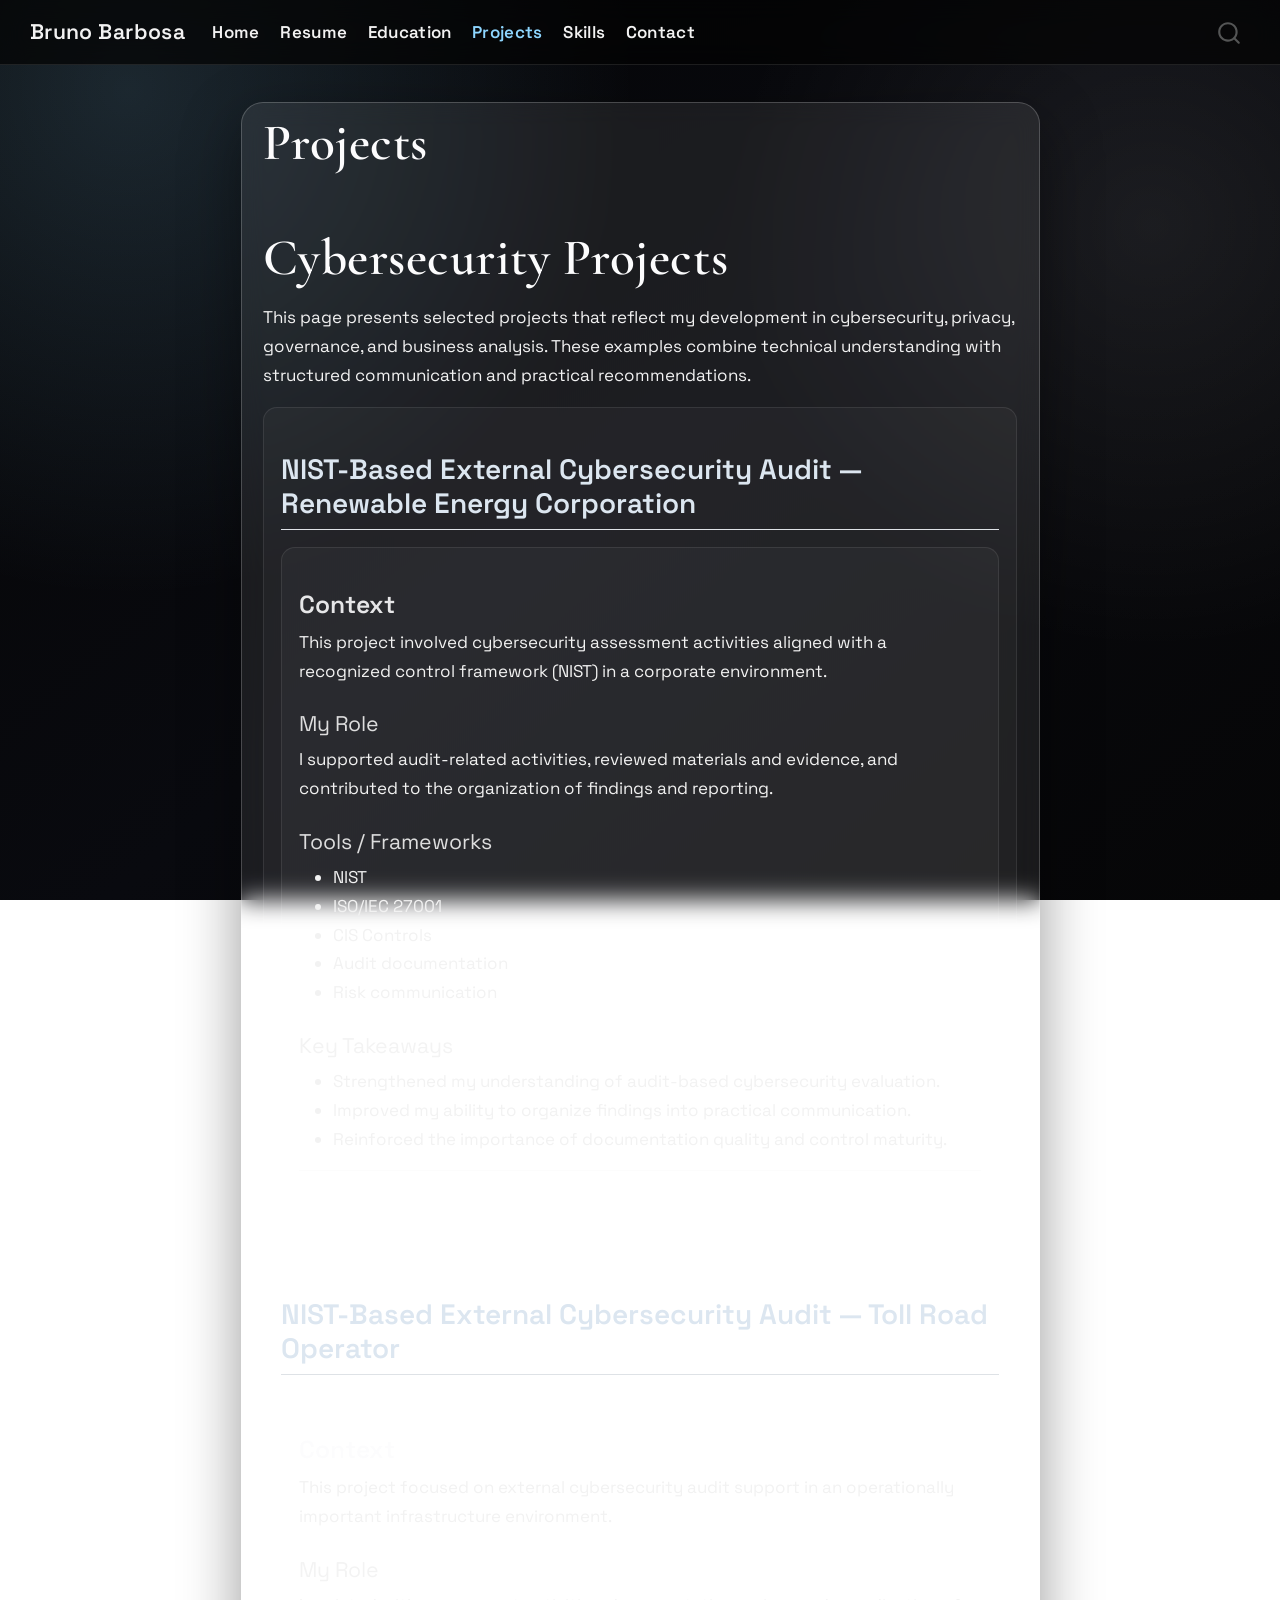
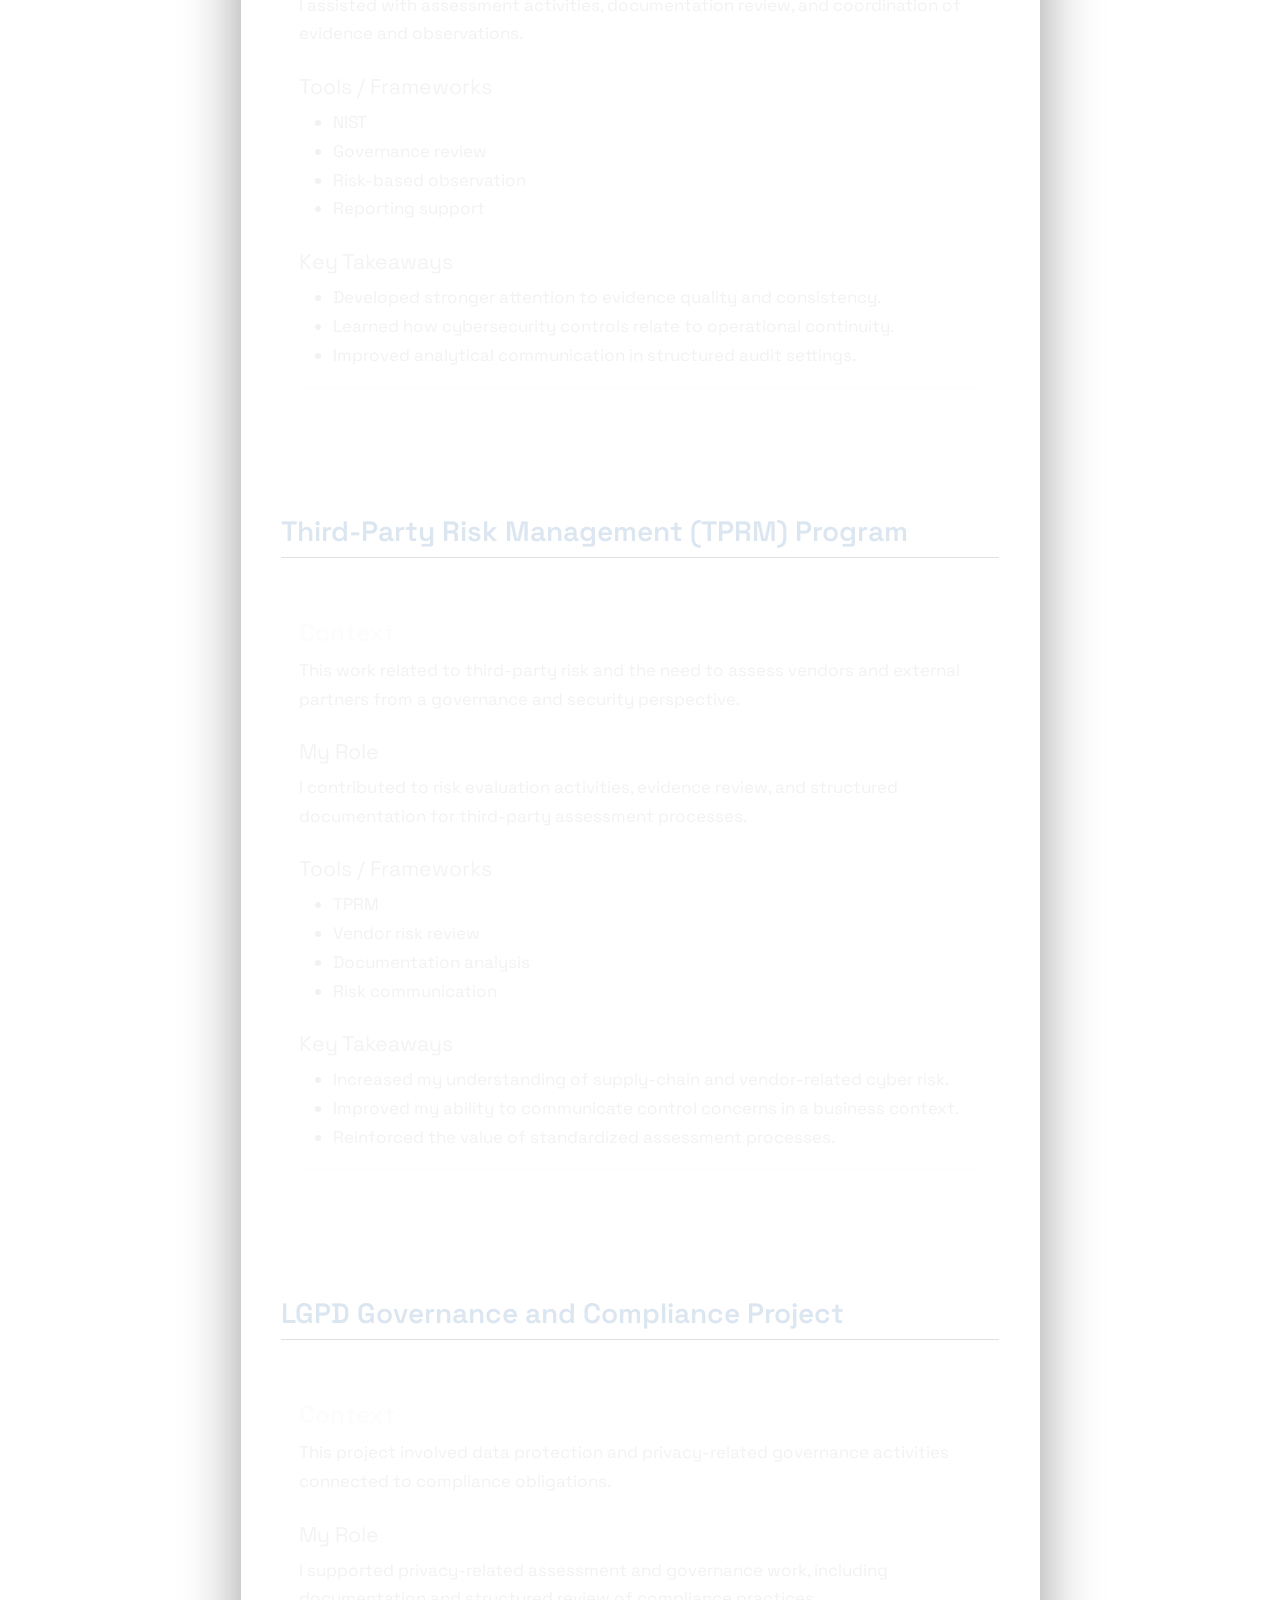
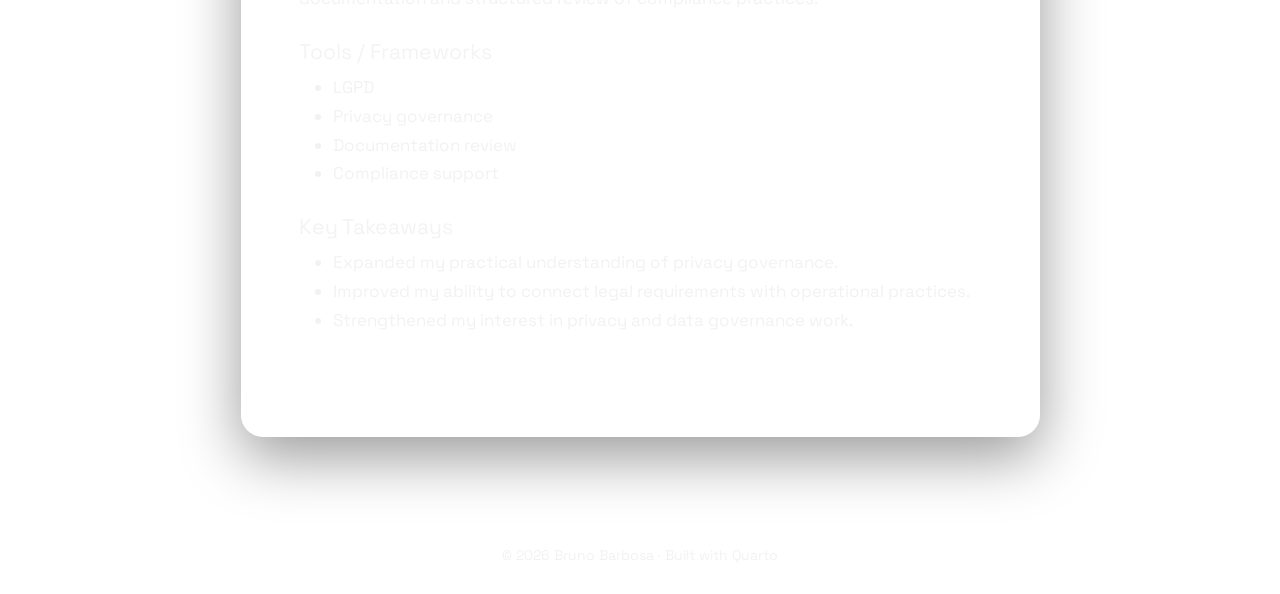
<file: docs/projects.html>
<!DOCTYPE html>
<html xmlns="http://www.w3.org/1999/xhtml" lang="en" xml:lang="en"><head>

<meta charset="utf-8">
<meta name="generator" content="quarto-1.8.26">

<meta name="viewport" content="width=device-width, initial-scale=1.0, user-scalable=yes">


<title>Projects – Bruno Barbosa</title>
<style>
code{white-space: pre-wrap;}
span.smallcaps{font-variant: small-caps;}
div.columns{display: flex; gap: min(4vw, 1.5em);}
div.column{flex: auto; overflow-x: auto;}
div.hanging-indent{margin-left: 1.5em; text-indent: -1.5em;}
ul.task-list{list-style: none;}
ul.task-list li input[type="checkbox"] {
  width: 0.8em;
  margin: 0 0.8em 0.2em -1em; /* quarto-specific, see https://github.com/quarto-dev/quarto-cli/issues/4556 */ 
  vertical-align: middle;
}
</style>


<script src="site_libs/quarto-nav/quarto-nav.js"></script>
<script src="site_libs/quarto-nav/headroom.min.js"></script>
<script src="site_libs/clipboard/clipboard.min.js"></script>
<script src="site_libs/quarto-search/autocomplete.umd.js"></script>
<script src="site_libs/quarto-search/fuse.min.js"></script>
<script src="site_libs/quarto-search/quarto-search.js"></script>
<meta name="quarto:offset" content="./">
<script src="site_libs/quarto-html/quarto.js" type="module"></script>
<script src="site_libs/quarto-html/tabsets/tabsets.js" type="module"></script>
<script src="site_libs/quarto-html/axe/axe-check.js" type="module"></script>
<script src="site_libs/quarto-html/popper.min.js"></script>
<script src="site_libs/quarto-html/tippy.umd.min.js"></script>
<script src="site_libs/quarto-html/anchor.min.js"></script>
<link href="site_libs/quarto-html/tippy.css" rel="stylesheet">
<link href="site_libs/quarto-html/quarto-syntax-highlighting-587c61ba64f3a5504c4d52d930310e48.css" rel="stylesheet" id="quarto-text-highlighting-styles">
<script src="site_libs/bootstrap/bootstrap.min.js"></script>
<link href="site_libs/bootstrap/bootstrap-icons.css" rel="stylesheet">
<link href="site_libs/bootstrap/bootstrap-e31584831b205ffbb2d98406f31c2a5b.min.css" rel="stylesheet" append-hash="true" id="quarto-bootstrap" data-mode="light">
<script id="quarto-search-options" type="application/json">{
  "location": "navbar",
  "copy-button": false,
  "collapse-after": 3,
  "panel-placement": "end",
  "type": "overlay",
  "limit": 50,
  "keyboard-shortcut": [
    "f",
    "/",
    "s"
  ],
  "show-item-context": false,
  "language": {
    "search-no-results-text": "No results",
    "search-matching-documents-text": "matching documents",
    "search-copy-link-title": "Copy link to search",
    "search-hide-matches-text": "Hide additional matches",
    "search-more-match-text": "more match in this document",
    "search-more-matches-text": "more matches in this document",
    "search-clear-button-title": "Clear",
    "search-text-placeholder": "",
    "search-detached-cancel-button-title": "Cancel",
    "search-submit-button-title": "Submit",
    "search-label": "Search"
  }
}</script>
<style>html{ scroll-behavior: smooth; }</style>


<link rel="stylesheet" href="styles.css">
</head>

<body class="nav-fixed fullcontent quarto-light">

<div id="quarto-search-results"></div>
  <header id="quarto-header" class="headroom fixed-top">
    <nav class="navbar navbar-expand-lg " data-bs-theme="dark">
      <div class="navbar-container container-fluid">
      <div class="navbar-brand-container mx-auto">
    <a class="navbar-brand" href="./index.html">
    <span class="navbar-title">Bruno Barbosa</span>
    </a>
  </div>
            <div id="quarto-search" class="" title="Search"></div>
          <button class="navbar-toggler" type="button" data-bs-toggle="collapse" data-bs-target="#navbarCollapse" aria-controls="navbarCollapse" role="menu" aria-expanded="false" aria-label="Toggle navigation" onclick="if (window.quartoToggleHeadroom) { window.quartoToggleHeadroom(); }">
  <span class="navbar-toggler-icon"></span>
</button>
          <div class="collapse navbar-collapse" id="navbarCollapse">
            <ul class="navbar-nav navbar-nav-scroll me-auto">
  <li class="nav-item">
    <a class="nav-link" href="./index.html"> 
<span class="menu-text">Home</span></a>
  </li>  
  <li class="nav-item">
    <a class="nav-link" href="./Resume.html"> 
<span class="menu-text">Resume</span></a>
  </li>  
  <li class="nav-item">
    <a class="nav-link" href="./education.html"> 
<span class="menu-text">Education</span></a>
  </li>  
  <li class="nav-item">
    <a class="nav-link active" href="./projects.html" aria-current="page"> 
<span class="menu-text">Projects</span></a>
  </li>  
  <li class="nav-item">
    <a class="nav-link" href="./skills.html"> 
<span class="menu-text">Skills</span></a>
  </li>  
  <li class="nav-item">
    <a class="nav-link" href="./contact.html"> 
<span class="menu-text">Contact</span></a>
  </li>  
</ul>
          </div> <!-- /navcollapse -->
            <div class="quarto-navbar-tools">
</div>
      </div> <!-- /container-fluid -->
    </nav>
</header>
<!-- content -->
<div id="quarto-content" class="quarto-container page-columns page-rows-contents page-layout-article page-navbar">
<!-- sidebar -->
<!-- margin-sidebar -->
    
<!-- main -->
<main class="content" id="quarto-document-content">

<header id="title-block-header" class="quarto-title-block default">
<div class="quarto-title">
<h1 class="title">Projects</h1>
</div>



<div class="quarto-title-meta">

    
  
    
  </div>
  


</header>


<section id="cybersecurity-projects" class="level1">
<h1>Cybersecurity Projects</h1>
<p>This page presents selected projects that reflect my development in cybersecurity, privacy, governance, and business analysis. These examples combine technical understanding with structured communication and practical recommendations.</p>
<section id="nist-based-external-cybersecurity-audit-renewable-energy-corporation" class="level2">
<h2 class="anchored" data-anchor-id="nist-based-external-cybersecurity-audit-renewable-energy-corporation">NIST-Based External Cybersecurity Audit — Renewable Energy Corporation</h2>
<section id="context" class="level3">
<h3 class="anchored" data-anchor-id="context">Context</h3>
<p>This project involved cybersecurity assessment activities aligned with a recognized control framework (NIST) in a corporate environment.</p>
<section id="my-role" class="level4">
<h4 class="anchored" data-anchor-id="my-role">My Role</h4>
<p>I supported audit-related activities, reviewed materials and evidence, and contributed to the organization of findings and reporting.</p>
</section>
<section id="tools-frameworks" class="level4">
<h4 class="anchored" data-anchor-id="tools-frameworks">Tools / Frameworks</h4>
<ul>
<li>NIST</li>
<li>ISO/IEC 27001</li>
<li>CIS Controls</li>
<li>Audit documentation</li>
<li>Risk communication</li>
</ul>
</section>
<section id="key-takeaways" class="level4">
<h4 class="anchored" data-anchor-id="key-takeaways">Key Takeaways</h4>
<ul>
<li>Strengthened my understanding of audit-based cybersecurity evaluation.</li>
<li>Improved my ability to organize findings into practical communication.</li>
<li>Reinforced the importance of documentation quality and control maturity.</li>
</ul>
<hr>
</section>
</section>
</section>
<section id="nist-based-external-cybersecurity-audit-toll-road-operator" class="level2">
<h2 class="anchored" data-anchor-id="nist-based-external-cybersecurity-audit-toll-road-operator">NIST-Based External Cybersecurity Audit — Toll Road Operator</h2>
<section id="context-1" class="level3">
<h3 class="anchored" data-anchor-id="context-1">Context</h3>
<p>This project focused on external cybersecurity audit support in an operationally important infrastructure environment.</p>
<section id="my-role-1" class="level4">
<h4 class="anchored" data-anchor-id="my-role-1">My Role</h4>
<p>I assisted with assessment activities, documentation review, and coordination of evidence and observations.</p>
</section>
<section id="tools-frameworks-1" class="level4">
<h4 class="anchored" data-anchor-id="tools-frameworks-1">Tools / Frameworks</h4>
<ul>
<li>NIST</li>
<li>Governance review</li>
<li>Risk-based observation</li>
<li>Reporting support</li>
</ul>
</section>
<section id="key-takeaways-1" class="level4">
<h4 class="anchored" data-anchor-id="key-takeaways-1">Key Takeaways</h4>
<ul>
<li>Developed stronger attention to evidence quality and consistency.</li>
<li>Learned how cybersecurity controls relate to operational continuity.</li>
<li>Improved analytical communication in structured audit settings.</li>
</ul>
<hr>
</section>
</section>
</section>
<section id="third-party-risk-management-tprm-program" class="level2">
<h2 class="anchored" data-anchor-id="third-party-risk-management-tprm-program">Third-Party Risk Management (TPRM) Program</h2>
<section id="context-2" class="level3">
<h3 class="anchored" data-anchor-id="context-2">Context</h3>
<p>This work related to third-party risk and the need to assess vendors and external partners from a governance and security perspective.</p>
<section id="my-role-2" class="level4">
<h4 class="anchored" data-anchor-id="my-role-2">My Role</h4>
<p>I contributed to risk evaluation activities, evidence review, and structured documentation for third-party assessment processes.</p>
</section>
<section id="tools-frameworks-2" class="level4">
<h4 class="anchored" data-anchor-id="tools-frameworks-2">Tools / Frameworks</h4>
<ul>
<li>TPRM</li>
<li>Vendor risk review</li>
<li>Documentation analysis</li>
<li>Risk communication</li>
</ul>
</section>
<section id="key-takeaways-2" class="level4">
<h4 class="anchored" data-anchor-id="key-takeaways-2">Key Takeaways</h4>
<ul>
<li>Increased my understanding of supply-chain and vendor-related cyber risk.</li>
<li>Improved my ability to communicate control concerns in a business context.</li>
<li>Reinforced the value of standardized assessment processes.</li>
</ul>
<hr>
</section>
</section>
</section>
<section id="lgpd-governance-and-compliance-project" class="level2">
<h2 class="anchored" data-anchor-id="lgpd-governance-and-compliance-project">LGPD Governance and Compliance Project</h2>
<section id="context-3" class="level3">
<h3 class="anchored" data-anchor-id="context-3">Context</h3>
<p>This project involved data protection and privacy-related governance activities connected to compliance obligations.</p>
<section id="my-role-3" class="level4">
<h4 class="anchored" data-anchor-id="my-role-3">My Role</h4>
<p>I supported privacy-related assessment and governance work, including documentation and structured review of compliance practices.</p>
</section>
<section id="tools-frameworks-3" class="level4">
<h4 class="anchored" data-anchor-id="tools-frameworks-3">Tools / Frameworks</h4>
<ul>
<li>LGPD</li>
<li>Privacy governance</li>
<li>Documentation review</li>
<li>Compliance support</li>
</ul>
</section>
<section id="key-takeaways-3" class="level4">
<h4 class="anchored" data-anchor-id="key-takeaways-3">Key Takeaways</h4>
<ul>
<li>Expanded my practical understanding of privacy governance.</li>
<li>Improved my ability to connect legal requirements with operational practices.</li>
<li>Strengthened my interest in privacy and data governance work.</li>
</ul>


</section>
</section>
</section>
</section>

</main> <!-- /main -->
<script id="quarto-html-after-body" type="application/javascript">
  window.document.addEventListener("DOMContentLoaded", function (event) {
    const icon = "";
    const anchorJS = new window.AnchorJS();
    anchorJS.options = {
      placement: 'right',
      icon: icon
    };
    anchorJS.add('.anchored');
    const isCodeAnnotation = (el) => {
      for (const clz of el.classList) {
        if (clz.startsWith('code-annotation-')) {                     
          return true;
        }
      }
      return false;
    }
    const onCopySuccess = function(e) {
      // button target
      const button = e.trigger;
      // don't keep focus
      button.blur();
      // flash "checked"
      button.classList.add('code-copy-button-checked');
      var currentTitle = button.getAttribute("title");
      button.setAttribute("title", "Copied!");
      let tooltip;
      if (window.bootstrap) {
        button.setAttribute("data-bs-toggle", "tooltip");
        button.setAttribute("data-bs-placement", "left");
        button.setAttribute("data-bs-title", "Copied!");
        tooltip = new bootstrap.Tooltip(button, 
          { trigger: "manual", 
            customClass: "code-copy-button-tooltip",
            offset: [0, -8]});
        tooltip.show();    
      }
      setTimeout(function() {
        if (tooltip) {
          tooltip.hide();
          button.removeAttribute("data-bs-title");
          button.removeAttribute("data-bs-toggle");
          button.removeAttribute("data-bs-placement");
        }
        button.setAttribute("title", currentTitle);
        button.classList.remove('code-copy-button-checked');
      }, 1000);
      // clear code selection
      e.clearSelection();
    }
    const getTextToCopy = function(trigger) {
      const outerScaffold = trigger.parentElement.cloneNode(true);
      const codeEl = outerScaffold.querySelector('code');
      for (const childEl of codeEl.children) {
        if (isCodeAnnotation(childEl)) {
          childEl.remove();
        }
      }
      return codeEl.innerText;
    }
    const clipboard = new window.ClipboardJS('.code-copy-button:not([data-in-quarto-modal])', {
      text: getTextToCopy
    });
    clipboard.on('success', onCopySuccess);
    if (window.document.getElementById('quarto-embedded-source-code-modal')) {
      const clipboardModal = new window.ClipboardJS('.code-copy-button[data-in-quarto-modal]', {
        text: getTextToCopy,
        container: window.document.getElementById('quarto-embedded-source-code-modal')
      });
      clipboardModal.on('success', onCopySuccess);
    }
      var localhostRegex = new RegExp(/^(?:http|https):\/\/localhost\:?[0-9]*\//);
      var mailtoRegex = new RegExp(/^mailto:/);
        var filterRegex = new RegExp('/' + window.location.host + '/');
      var isInternal = (href) => {
          return filterRegex.test(href) || localhostRegex.test(href) || mailtoRegex.test(href);
      }
      // Inspect non-navigation links and adorn them if external
     var links = window.document.querySelectorAll('a[href]:not(.nav-link):not(.navbar-brand):not(.toc-action):not(.sidebar-link):not(.sidebar-item-toggle):not(.pagination-link):not(.no-external):not([aria-hidden]):not(.dropdown-item):not(.quarto-navigation-tool):not(.about-link)');
      for (var i=0; i<links.length; i++) {
        const link = links[i];
        if (!isInternal(link.href)) {
          // undo the damage that might have been done by quarto-nav.js in the case of
          // links that we want to consider external
          if (link.dataset.originalHref !== undefined) {
            link.href = link.dataset.originalHref;
          }
            // target, if specified
            link.setAttribute("target", "_blank");
            if (link.getAttribute("rel") === null) {
              link.setAttribute("rel", "noopener");
            }
        }
      }
    function tippyHover(el, contentFn, onTriggerFn, onUntriggerFn) {
      const config = {
        allowHTML: true,
        maxWidth: 500,
        delay: 100,
        arrow: false,
        appendTo: function(el) {
            return el.parentElement;
        },
        interactive: true,
        interactiveBorder: 10,
        theme: 'quarto',
        placement: 'bottom-start',
      };
      if (contentFn) {
        config.content = contentFn;
      }
      if (onTriggerFn) {
        config.onTrigger = onTriggerFn;
      }
      if (onUntriggerFn) {
        config.onUntrigger = onUntriggerFn;
      }
      window.tippy(el, config); 
    }
    const noterefs = window.document.querySelectorAll('a[role="doc-noteref"]');
    for (var i=0; i<noterefs.length; i++) {
      const ref = noterefs[i];
      tippyHover(ref, function() {
        // use id or data attribute instead here
        let href = ref.getAttribute('data-footnote-href') || ref.getAttribute('href');
        try { href = new URL(href).hash; } catch {}
        const id = href.replace(/^#\/?/, "");
        const note = window.document.getElementById(id);
        if (note) {
          return note.innerHTML;
        } else {
          return "";
        }
      });
    }
    const xrefs = window.document.querySelectorAll('a.quarto-xref');
    const processXRef = (id, note) => {
      // Strip column container classes
      const stripColumnClz = (el) => {
        el.classList.remove("page-full", "page-columns");
        if (el.children) {
          for (const child of el.children) {
            stripColumnClz(child);
          }
        }
      }
      stripColumnClz(note)
      if (id === null || id.startsWith('sec-')) {
        // Special case sections, only their first couple elements
        const container = document.createElement("div");
        if (note.children && note.children.length > 2) {
          container.appendChild(note.children[0].cloneNode(true));
          for (let i = 1; i < note.children.length; i++) {
            const child = note.children[i];
            if (child.tagName === "P" && child.innerText === "") {
              continue;
            } else {
              container.appendChild(child.cloneNode(true));
              break;
            }
          }
          if (window.Quarto?.typesetMath) {
            window.Quarto.typesetMath(container);
          }
          return container.innerHTML
        } else {
          if (window.Quarto?.typesetMath) {
            window.Quarto.typesetMath(note);
          }
          return note.innerHTML;
        }
      } else {
        // Remove any anchor links if they are present
        const anchorLink = note.querySelector('a.anchorjs-link');
        if (anchorLink) {
          anchorLink.remove();
        }
        if (window.Quarto?.typesetMath) {
          window.Quarto.typesetMath(note);
        }
        if (note.classList.contains("callout")) {
          return note.outerHTML;
        } else {
          return note.innerHTML;
        }
      }
    }
    for (var i=0; i<xrefs.length; i++) {
      const xref = xrefs[i];
      tippyHover(xref, undefined, function(instance) {
        instance.disable();
        let url = xref.getAttribute('href');
        let hash = undefined; 
        if (url.startsWith('#')) {
          hash = url;
        } else {
          try { hash = new URL(url).hash; } catch {}
        }
        if (hash) {
          const id = hash.replace(/^#\/?/, "");
          const note = window.document.getElementById(id);
          if (note !== null) {
            try {
              const html = processXRef(id, note.cloneNode(true));
              instance.setContent(html);
            } finally {
              instance.enable();
              instance.show();
            }
          } else {
            // See if we can fetch this
            fetch(url.split('#')[0])
            .then(res => res.text())
            .then(html => {
              const parser = new DOMParser();
              const htmlDoc = parser.parseFromString(html, "text/html");
              const note = htmlDoc.getElementById(id);
              if (note !== null) {
                const html = processXRef(id, note);
                instance.setContent(html);
              } 
            }).finally(() => {
              instance.enable();
              instance.show();
            });
          }
        } else {
          // See if we can fetch a full url (with no hash to target)
          // This is a special case and we should probably do some content thinning / targeting
          fetch(url)
          .then(res => res.text())
          .then(html => {
            const parser = new DOMParser();
            const htmlDoc = parser.parseFromString(html, "text/html");
            const note = htmlDoc.querySelector('main.content');
            if (note !== null) {
              // This should only happen for chapter cross references
              // (since there is no id in the URL)
              // remove the first header
              if (note.children.length > 0 && note.children[0].tagName === "HEADER") {
                note.children[0].remove();
              }
              const html = processXRef(null, note);
              instance.setContent(html);
            } 
          }).finally(() => {
            instance.enable();
            instance.show();
          });
        }
      }, function(instance) {
      });
    }
        let selectedAnnoteEl;
        const selectorForAnnotation = ( cell, annotation) => {
          let cellAttr = 'data-code-cell="' + cell + '"';
          let lineAttr = 'data-code-annotation="' +  annotation + '"';
          const selector = 'span[' + cellAttr + '][' + lineAttr + ']';
          return selector;
        }
        const selectCodeLines = (annoteEl) => {
          const doc = window.document;
          const targetCell = annoteEl.getAttribute("data-target-cell");
          const targetAnnotation = annoteEl.getAttribute("data-target-annotation");
          const annoteSpan = window.document.querySelector(selectorForAnnotation(targetCell, targetAnnotation));
          const lines = annoteSpan.getAttribute("data-code-lines").split(",");
          const lineIds = lines.map((line) => {
            return targetCell + "-" + line;
          })
          let top = null;
          let height = null;
          let parent = null;
          if (lineIds.length > 0) {
              //compute the position of the single el (top and bottom and make a div)
              const el = window.document.getElementById(lineIds[0]);
              top = el.offsetTop;
              height = el.offsetHeight;
              parent = el.parentElement.parentElement;
            if (lineIds.length > 1) {
              const lastEl = window.document.getElementById(lineIds[lineIds.length - 1]);
              const bottom = lastEl.offsetTop + lastEl.offsetHeight;
              height = bottom - top;
            }
            if (top !== null && height !== null && parent !== null) {
              // cook up a div (if necessary) and position it 
              let div = window.document.getElementById("code-annotation-line-highlight");
              if (div === null) {
                div = window.document.createElement("div");
                div.setAttribute("id", "code-annotation-line-highlight");
                div.style.position = 'absolute';
                parent.appendChild(div);
              }
              div.style.top = top - 2 + "px";
              div.style.height = height + 4 + "px";
              div.style.left = 0;
              let gutterDiv = window.document.getElementById("code-annotation-line-highlight-gutter");
              if (gutterDiv === null) {
                gutterDiv = window.document.createElement("div");
                gutterDiv.setAttribute("id", "code-annotation-line-highlight-gutter");
                gutterDiv.style.position = 'absolute';
                const codeCell = window.document.getElementById(targetCell);
                const gutter = codeCell.querySelector('.code-annotation-gutter');
                gutter.appendChild(gutterDiv);
              }
              gutterDiv.style.top = top - 2 + "px";
              gutterDiv.style.height = height + 4 + "px";
            }
            selectedAnnoteEl = annoteEl;
          }
        };
        const unselectCodeLines = () => {
          const elementsIds = ["code-annotation-line-highlight", "code-annotation-line-highlight-gutter"];
          elementsIds.forEach((elId) => {
            const div = window.document.getElementById(elId);
            if (div) {
              div.remove();
            }
          });
          selectedAnnoteEl = undefined;
        };
          // Handle positioning of the toggle
      window.addEventListener(
        "resize",
        throttle(() => {
          elRect = undefined;
          if (selectedAnnoteEl) {
            selectCodeLines(selectedAnnoteEl);
          }
        }, 10)
      );
      function throttle(fn, ms) {
      let throttle = false;
      let timer;
        return (...args) => {
          if(!throttle) { // first call gets through
              fn.apply(this, args);
              throttle = true;
          } else { // all the others get throttled
              if(timer) clearTimeout(timer); // cancel #2
              timer = setTimeout(() => {
                fn.apply(this, args);
                timer = throttle = false;
              }, ms);
          }
        };
      }
        // Attach click handler to the DT
        const annoteDls = window.document.querySelectorAll('dt[data-target-cell]');
        for (const annoteDlNode of annoteDls) {
          annoteDlNode.addEventListener('click', (event) => {
            const clickedEl = event.target;
            if (clickedEl !== selectedAnnoteEl) {
              unselectCodeLines();
              const activeEl = window.document.querySelector('dt[data-target-cell].code-annotation-active');
              if (activeEl) {
                activeEl.classList.remove('code-annotation-active');
              }
              selectCodeLines(clickedEl);
              clickedEl.classList.add('code-annotation-active');
            } else {
              // Unselect the line
              unselectCodeLines();
              clickedEl.classList.remove('code-annotation-active');
            }
          });
        }
    const findCites = (el) => {
      const parentEl = el.parentElement;
      if (parentEl) {
        const cites = parentEl.dataset.cites;
        if (cites) {
          return {
            el,
            cites: cites.split(' ')
          };
        } else {
          return findCites(el.parentElement)
        }
      } else {
        return undefined;
      }
    };
    var bibliorefs = window.document.querySelectorAll('a[role="doc-biblioref"]');
    for (var i=0; i<bibliorefs.length; i++) {
      const ref = bibliorefs[i];
      const citeInfo = findCites(ref);
      if (citeInfo) {
        tippyHover(citeInfo.el, function() {
          var popup = window.document.createElement('div');
          citeInfo.cites.forEach(function(cite) {
            var citeDiv = window.document.createElement('div');
            citeDiv.classList.add('hanging-indent');
            citeDiv.classList.add('csl-entry');
            var biblioDiv = window.document.getElementById('ref-' + cite);
            if (biblioDiv) {
              citeDiv.innerHTML = biblioDiv.innerHTML;
            }
            popup.appendChild(citeDiv);
          });
          return popup.innerHTML;
        });
      }
    }
  });
  </script>
</div> <!-- /content -->
<footer class="footer">
  <div class="nav-footer">
    <div class="nav-footer-left">
      &nbsp;
    </div>   
    <div class="nav-footer-center">
<p>© 2026 Bruno Barbosa · Built with Quarto</p>
</div>
    <div class="nav-footer-right">
      &nbsp;
    </div>
  </div>
</footer>




<script src="site_libs/quarto-html/zenscroll-min.js"></script>
</body></html>
</file>
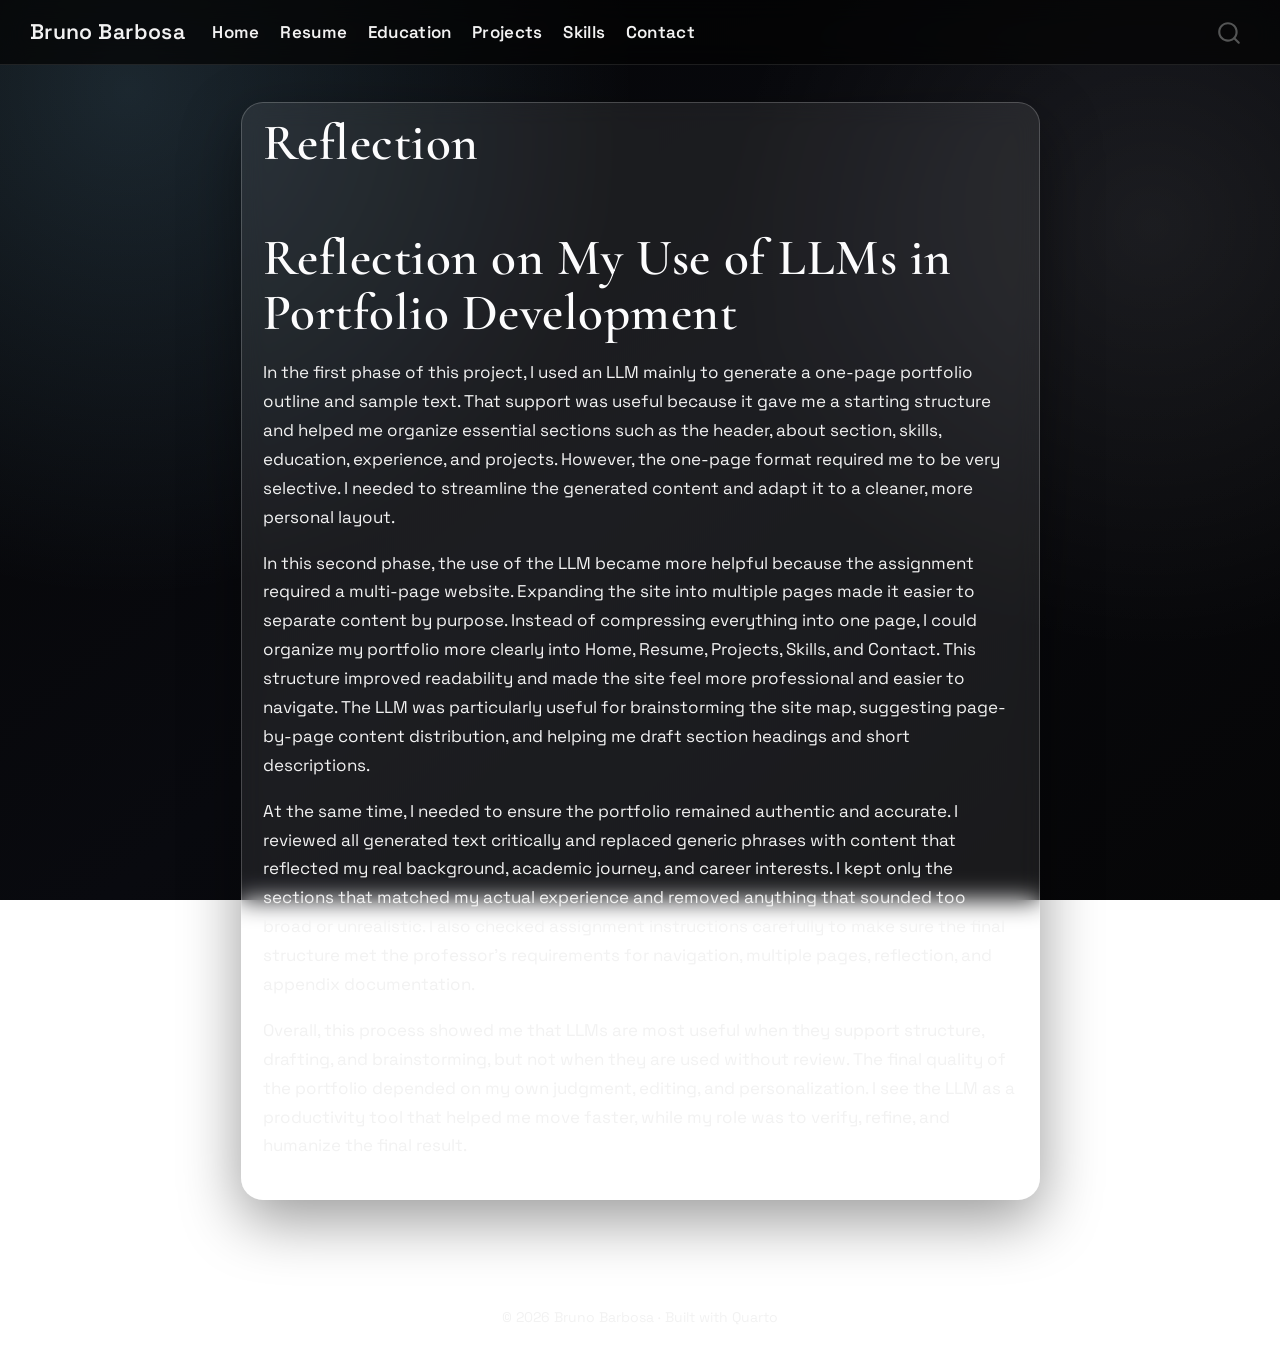
<file: docs/reflection.html>
<!DOCTYPE html>
<html xmlns="http://www.w3.org/1999/xhtml" lang="en" xml:lang="en"><head>

<meta charset="utf-8">
<meta name="generator" content="quarto-1.8.26">

<meta name="viewport" content="width=device-width, initial-scale=1.0, user-scalable=yes">


<title>Reflection – Bruno Barbosa</title>
<style>
code{white-space: pre-wrap;}
span.smallcaps{font-variant: small-caps;}
div.columns{display: flex; gap: min(4vw, 1.5em);}
div.column{flex: auto; overflow-x: auto;}
div.hanging-indent{margin-left: 1.5em; text-indent: -1.5em;}
ul.task-list{list-style: none;}
ul.task-list li input[type="checkbox"] {
  width: 0.8em;
  margin: 0 0.8em 0.2em -1em; /* quarto-specific, see https://github.com/quarto-dev/quarto-cli/issues/4556 */ 
  vertical-align: middle;
}
</style>


<script src="site_libs/quarto-nav/quarto-nav.js"></script>
<script src="site_libs/quarto-nav/headroom.min.js"></script>
<script src="site_libs/clipboard/clipboard.min.js"></script>
<script src="site_libs/quarto-search/autocomplete.umd.js"></script>
<script src="site_libs/quarto-search/fuse.min.js"></script>
<script src="site_libs/quarto-search/quarto-search.js"></script>
<meta name="quarto:offset" content="./">
<script src="site_libs/quarto-html/quarto.js" type="module"></script>
<script src="site_libs/quarto-html/tabsets/tabsets.js" type="module"></script>
<script src="site_libs/quarto-html/axe/axe-check.js" type="module"></script>
<script src="site_libs/quarto-html/popper.min.js"></script>
<script src="site_libs/quarto-html/tippy.umd.min.js"></script>
<script src="site_libs/quarto-html/anchor.min.js"></script>
<link href="site_libs/quarto-html/tippy.css" rel="stylesheet">
<link href="site_libs/quarto-html/quarto-syntax-highlighting-587c61ba64f3a5504c4d52d930310e48.css" rel="stylesheet" id="quarto-text-highlighting-styles">
<script src="site_libs/bootstrap/bootstrap.min.js"></script>
<link href="site_libs/bootstrap/bootstrap-icons.css" rel="stylesheet">
<link href="site_libs/bootstrap/bootstrap-e31584831b205ffbb2d98406f31c2a5b.min.css" rel="stylesheet" append-hash="true" id="quarto-bootstrap" data-mode="light">
<script id="quarto-search-options" type="application/json">{
  "location": "navbar",
  "copy-button": false,
  "collapse-after": 3,
  "panel-placement": "end",
  "type": "overlay",
  "limit": 50,
  "keyboard-shortcut": [
    "f",
    "/",
    "s"
  ],
  "show-item-context": false,
  "language": {
    "search-no-results-text": "No results",
    "search-matching-documents-text": "matching documents",
    "search-copy-link-title": "Copy link to search",
    "search-hide-matches-text": "Hide additional matches",
    "search-more-match-text": "more match in this document",
    "search-more-matches-text": "more matches in this document",
    "search-clear-button-title": "Clear",
    "search-text-placeholder": "",
    "search-detached-cancel-button-title": "Cancel",
    "search-submit-button-title": "Submit",
    "search-label": "Search"
  }
}</script>
<style>html{ scroll-behavior: smooth; }</style>


<link rel="stylesheet" href="styles.css">
</head>

<body class="nav-fixed fullcontent quarto-light">

<div id="quarto-search-results"></div>
  <header id="quarto-header" class="headroom fixed-top">
    <nav class="navbar navbar-expand-lg " data-bs-theme="dark">
      <div class="navbar-container container-fluid">
      <div class="navbar-brand-container mx-auto">
    <a class="navbar-brand" href="./index.html">
    <span class="navbar-title">Bruno Barbosa</span>
    </a>
  </div>
            <div id="quarto-search" class="" title="Search"></div>
          <button class="navbar-toggler" type="button" data-bs-toggle="collapse" data-bs-target="#navbarCollapse" aria-controls="navbarCollapse" role="menu" aria-expanded="false" aria-label="Toggle navigation" onclick="if (window.quartoToggleHeadroom) { window.quartoToggleHeadroom(); }">
  <span class="navbar-toggler-icon"></span>
</button>
          <div class="collapse navbar-collapse" id="navbarCollapse">
            <ul class="navbar-nav navbar-nav-scroll me-auto">
  <li class="nav-item">
    <a class="nav-link" href="./index.html"> 
<span class="menu-text">Home</span></a>
  </li>  
  <li class="nav-item">
    <a class="nav-link" href="./Resume.html"> 
<span class="menu-text">Resume</span></a>
  </li>  
  <li class="nav-item">
    <a class="nav-link" href="./education.html"> 
<span class="menu-text">Education</span></a>
  </li>  
  <li class="nav-item">
    <a class="nav-link" href="./projects.html"> 
<span class="menu-text">Projects</span></a>
  </li>  
  <li class="nav-item">
    <a class="nav-link" href="./skills.html"> 
<span class="menu-text">Skills</span></a>
  </li>  
  <li class="nav-item">
    <a class="nav-link" href="./contact.html"> 
<span class="menu-text">Contact</span></a>
  </li>  
</ul>
          </div> <!-- /navcollapse -->
            <div class="quarto-navbar-tools">
</div>
      </div> <!-- /container-fluid -->
    </nav>
</header>
<!-- content -->
<div id="quarto-content" class="quarto-container page-columns page-rows-contents page-layout-article page-navbar">
<!-- sidebar -->
<!-- margin-sidebar -->
    
<!-- main -->
<main class="content" id="quarto-document-content">

<header id="title-block-header" class="quarto-title-block default">
<div class="quarto-title">
<h1 class="title">Reflection</h1>
</div>



<div class="quarto-title-meta">

    
  
    
  </div>
  


</header>


<section id="reflection-on-my-use-of-llms-in-portfolio-development" class="level1">
<h1>Reflection on My Use of LLMs in Portfolio Development</h1>
<p>In the first phase of this project, I used an LLM mainly to generate a one-page portfolio outline and sample text. That support was useful because it gave me a starting structure and helped me organize essential sections such as the header, about section, skills, education, experience, and projects. However, the one-page format required me to be very selective. I needed to streamline the generated content and adapt it to a cleaner, more personal layout.</p>
<p>In this second phase, the use of the LLM became more helpful because the assignment required a multi-page website. Expanding the site into multiple pages made it easier to separate content by purpose. Instead of compressing everything into one page, I could organize my portfolio more clearly into Home, Resume, Projects, Skills, and Contact. This structure improved readability and made the site feel more professional and easier to navigate. The LLM was particularly useful for brainstorming the site map, suggesting page-by-page content distribution, and helping me draft section headings and short descriptions.</p>
<p>At the same time, I needed to ensure the portfolio remained authentic and accurate. I reviewed all generated text critically and replaced generic phrases with content that reflected my real background, academic journey, and career interests. I kept only the sections that matched my actual experience and removed anything that sounded too broad or unrealistic. I also checked assignment instructions carefully to make sure the final structure met the professor’s requirements for navigation, multiple pages, reflection, and appendix documentation.</p>
<p>Overall, this process showed me that LLMs are most useful when they support structure, drafting, and brainstorming, but not when they are used without review. The final quality of the portfolio depended on my own judgment, editing, and personalization. I see the LLM as a productivity tool that helped me move faster, while my role was to verify, refine, and humanize the final result.</p>


</section>

</main> <!-- /main -->
<script id="quarto-html-after-body" type="application/javascript">
  window.document.addEventListener("DOMContentLoaded", function (event) {
    const icon = "";
    const anchorJS = new window.AnchorJS();
    anchorJS.options = {
      placement: 'right',
      icon: icon
    };
    anchorJS.add('.anchored');
    const isCodeAnnotation = (el) => {
      for (const clz of el.classList) {
        if (clz.startsWith('code-annotation-')) {                     
          return true;
        }
      }
      return false;
    }
    const onCopySuccess = function(e) {
      // button target
      const button = e.trigger;
      // don't keep focus
      button.blur();
      // flash "checked"
      button.classList.add('code-copy-button-checked');
      var currentTitle = button.getAttribute("title");
      button.setAttribute("title", "Copied!");
      let tooltip;
      if (window.bootstrap) {
        button.setAttribute("data-bs-toggle", "tooltip");
        button.setAttribute("data-bs-placement", "left");
        button.setAttribute("data-bs-title", "Copied!");
        tooltip = new bootstrap.Tooltip(button, 
          { trigger: "manual", 
            customClass: "code-copy-button-tooltip",
            offset: [0, -8]});
        tooltip.show();    
      }
      setTimeout(function() {
        if (tooltip) {
          tooltip.hide();
          button.removeAttribute("data-bs-title");
          button.removeAttribute("data-bs-toggle");
          button.removeAttribute("data-bs-placement");
        }
        button.setAttribute("title", currentTitle);
        button.classList.remove('code-copy-button-checked');
      }, 1000);
      // clear code selection
      e.clearSelection();
    }
    const getTextToCopy = function(trigger) {
      const outerScaffold = trigger.parentElement.cloneNode(true);
      const codeEl = outerScaffold.querySelector('code');
      for (const childEl of codeEl.children) {
        if (isCodeAnnotation(childEl)) {
          childEl.remove();
        }
      }
      return codeEl.innerText;
    }
    const clipboard = new window.ClipboardJS('.code-copy-button:not([data-in-quarto-modal])', {
      text: getTextToCopy
    });
    clipboard.on('success', onCopySuccess);
    if (window.document.getElementById('quarto-embedded-source-code-modal')) {
      const clipboardModal = new window.ClipboardJS('.code-copy-button[data-in-quarto-modal]', {
        text: getTextToCopy,
        container: window.document.getElementById('quarto-embedded-source-code-modal')
      });
      clipboardModal.on('success', onCopySuccess);
    }
      var localhostRegex = new RegExp(/^(?:http|https):\/\/localhost\:?[0-9]*\//);
      var mailtoRegex = new RegExp(/^mailto:/);
        var filterRegex = new RegExp('/' + window.location.host + '/');
      var isInternal = (href) => {
          return filterRegex.test(href) || localhostRegex.test(href) || mailtoRegex.test(href);
      }
      // Inspect non-navigation links and adorn them if external
     var links = window.document.querySelectorAll('a[href]:not(.nav-link):not(.navbar-brand):not(.toc-action):not(.sidebar-link):not(.sidebar-item-toggle):not(.pagination-link):not(.no-external):not([aria-hidden]):not(.dropdown-item):not(.quarto-navigation-tool):not(.about-link)');
      for (var i=0; i<links.length; i++) {
        const link = links[i];
        if (!isInternal(link.href)) {
          // undo the damage that might have been done by quarto-nav.js in the case of
          // links that we want to consider external
          if (link.dataset.originalHref !== undefined) {
            link.href = link.dataset.originalHref;
          }
            // target, if specified
            link.setAttribute("target", "_blank");
            if (link.getAttribute("rel") === null) {
              link.setAttribute("rel", "noopener");
            }
        }
      }
    function tippyHover(el, contentFn, onTriggerFn, onUntriggerFn) {
      const config = {
        allowHTML: true,
        maxWidth: 500,
        delay: 100,
        arrow: false,
        appendTo: function(el) {
            return el.parentElement;
        },
        interactive: true,
        interactiveBorder: 10,
        theme: 'quarto',
        placement: 'bottom-start',
      };
      if (contentFn) {
        config.content = contentFn;
      }
      if (onTriggerFn) {
        config.onTrigger = onTriggerFn;
      }
      if (onUntriggerFn) {
        config.onUntrigger = onUntriggerFn;
      }
      window.tippy(el, config); 
    }
    const noterefs = window.document.querySelectorAll('a[role="doc-noteref"]');
    for (var i=0; i<noterefs.length; i++) {
      const ref = noterefs[i];
      tippyHover(ref, function() {
        // use id or data attribute instead here
        let href = ref.getAttribute('data-footnote-href') || ref.getAttribute('href');
        try { href = new URL(href).hash; } catch {}
        const id = href.replace(/^#\/?/, "");
        const note = window.document.getElementById(id);
        if (note) {
          return note.innerHTML;
        } else {
          return "";
        }
      });
    }
    const xrefs = window.document.querySelectorAll('a.quarto-xref');
    const processXRef = (id, note) => {
      // Strip column container classes
      const stripColumnClz = (el) => {
        el.classList.remove("page-full", "page-columns");
        if (el.children) {
          for (const child of el.children) {
            stripColumnClz(child);
          }
        }
      }
      stripColumnClz(note)
      if (id === null || id.startsWith('sec-')) {
        // Special case sections, only their first couple elements
        const container = document.createElement("div");
        if (note.children && note.children.length > 2) {
          container.appendChild(note.children[0].cloneNode(true));
          for (let i = 1; i < note.children.length; i++) {
            const child = note.children[i];
            if (child.tagName === "P" && child.innerText === "") {
              continue;
            } else {
              container.appendChild(child.cloneNode(true));
              break;
            }
          }
          if (window.Quarto?.typesetMath) {
            window.Quarto.typesetMath(container);
          }
          return container.innerHTML
        } else {
          if (window.Quarto?.typesetMath) {
            window.Quarto.typesetMath(note);
          }
          return note.innerHTML;
        }
      } else {
        // Remove any anchor links if they are present
        const anchorLink = note.querySelector('a.anchorjs-link');
        if (anchorLink) {
          anchorLink.remove();
        }
        if (window.Quarto?.typesetMath) {
          window.Quarto.typesetMath(note);
        }
        if (note.classList.contains("callout")) {
          return note.outerHTML;
        } else {
          return note.innerHTML;
        }
      }
    }
    for (var i=0; i<xrefs.length; i++) {
      const xref = xrefs[i];
      tippyHover(xref, undefined, function(instance) {
        instance.disable();
        let url = xref.getAttribute('href');
        let hash = undefined; 
        if (url.startsWith('#')) {
          hash = url;
        } else {
          try { hash = new URL(url).hash; } catch {}
        }
        if (hash) {
          const id = hash.replace(/^#\/?/, "");
          const note = window.document.getElementById(id);
          if (note !== null) {
            try {
              const html = processXRef(id, note.cloneNode(true));
              instance.setContent(html);
            } finally {
              instance.enable();
              instance.show();
            }
          } else {
            // See if we can fetch this
            fetch(url.split('#')[0])
            .then(res => res.text())
            .then(html => {
              const parser = new DOMParser();
              const htmlDoc = parser.parseFromString(html, "text/html");
              const note = htmlDoc.getElementById(id);
              if (note !== null) {
                const html = processXRef(id, note);
                instance.setContent(html);
              } 
            }).finally(() => {
              instance.enable();
              instance.show();
            });
          }
        } else {
          // See if we can fetch a full url (with no hash to target)
          // This is a special case and we should probably do some content thinning / targeting
          fetch(url)
          .then(res => res.text())
          .then(html => {
            const parser = new DOMParser();
            const htmlDoc = parser.parseFromString(html, "text/html");
            const note = htmlDoc.querySelector('main.content');
            if (note !== null) {
              // This should only happen for chapter cross references
              // (since there is no id in the URL)
              // remove the first header
              if (note.children.length > 0 && note.children[0].tagName === "HEADER") {
                note.children[0].remove();
              }
              const html = processXRef(null, note);
              instance.setContent(html);
            } 
          }).finally(() => {
            instance.enable();
            instance.show();
          });
        }
      }, function(instance) {
      });
    }
        let selectedAnnoteEl;
        const selectorForAnnotation = ( cell, annotation) => {
          let cellAttr = 'data-code-cell="' + cell + '"';
          let lineAttr = 'data-code-annotation="' +  annotation + '"';
          const selector = 'span[' + cellAttr + '][' + lineAttr + ']';
          return selector;
        }
        const selectCodeLines = (annoteEl) => {
          const doc = window.document;
          const targetCell = annoteEl.getAttribute("data-target-cell");
          const targetAnnotation = annoteEl.getAttribute("data-target-annotation");
          const annoteSpan = window.document.querySelector(selectorForAnnotation(targetCell, targetAnnotation));
          const lines = annoteSpan.getAttribute("data-code-lines").split(",");
          const lineIds = lines.map((line) => {
            return targetCell + "-" + line;
          })
          let top = null;
          let height = null;
          let parent = null;
          if (lineIds.length > 0) {
              //compute the position of the single el (top and bottom and make a div)
              const el = window.document.getElementById(lineIds[0]);
              top = el.offsetTop;
              height = el.offsetHeight;
              parent = el.parentElement.parentElement;
            if (lineIds.length > 1) {
              const lastEl = window.document.getElementById(lineIds[lineIds.length - 1]);
              const bottom = lastEl.offsetTop + lastEl.offsetHeight;
              height = bottom - top;
            }
            if (top !== null && height !== null && parent !== null) {
              // cook up a div (if necessary) and position it 
              let div = window.document.getElementById("code-annotation-line-highlight");
              if (div === null) {
                div = window.document.createElement("div");
                div.setAttribute("id", "code-annotation-line-highlight");
                div.style.position = 'absolute';
                parent.appendChild(div);
              }
              div.style.top = top - 2 + "px";
              div.style.height = height + 4 + "px";
              div.style.left = 0;
              let gutterDiv = window.document.getElementById("code-annotation-line-highlight-gutter");
              if (gutterDiv === null) {
                gutterDiv = window.document.createElement("div");
                gutterDiv.setAttribute("id", "code-annotation-line-highlight-gutter");
                gutterDiv.style.position = 'absolute';
                const codeCell = window.document.getElementById(targetCell);
                const gutter = codeCell.querySelector('.code-annotation-gutter');
                gutter.appendChild(gutterDiv);
              }
              gutterDiv.style.top = top - 2 + "px";
              gutterDiv.style.height = height + 4 + "px";
            }
            selectedAnnoteEl = annoteEl;
          }
        };
        const unselectCodeLines = () => {
          const elementsIds = ["code-annotation-line-highlight", "code-annotation-line-highlight-gutter"];
          elementsIds.forEach((elId) => {
            const div = window.document.getElementById(elId);
            if (div) {
              div.remove();
            }
          });
          selectedAnnoteEl = undefined;
        };
          // Handle positioning of the toggle
      window.addEventListener(
        "resize",
        throttle(() => {
          elRect = undefined;
          if (selectedAnnoteEl) {
            selectCodeLines(selectedAnnoteEl);
          }
        }, 10)
      );
      function throttle(fn, ms) {
      let throttle = false;
      let timer;
        return (...args) => {
          if(!throttle) { // first call gets through
              fn.apply(this, args);
              throttle = true;
          } else { // all the others get throttled
              if(timer) clearTimeout(timer); // cancel #2
              timer = setTimeout(() => {
                fn.apply(this, args);
                timer = throttle = false;
              }, ms);
          }
        };
      }
        // Attach click handler to the DT
        const annoteDls = window.document.querySelectorAll('dt[data-target-cell]');
        for (const annoteDlNode of annoteDls) {
          annoteDlNode.addEventListener('click', (event) => {
            const clickedEl = event.target;
            if (clickedEl !== selectedAnnoteEl) {
              unselectCodeLines();
              const activeEl = window.document.querySelector('dt[data-target-cell].code-annotation-active');
              if (activeEl) {
                activeEl.classList.remove('code-annotation-active');
              }
              selectCodeLines(clickedEl);
              clickedEl.classList.add('code-annotation-active');
            } else {
              // Unselect the line
              unselectCodeLines();
              clickedEl.classList.remove('code-annotation-active');
            }
          });
        }
    const findCites = (el) => {
      const parentEl = el.parentElement;
      if (parentEl) {
        const cites = parentEl.dataset.cites;
        if (cites) {
          return {
            el,
            cites: cites.split(' ')
          };
        } else {
          return findCites(el.parentElement)
        }
      } else {
        return undefined;
      }
    };
    var bibliorefs = window.document.querySelectorAll('a[role="doc-biblioref"]');
    for (var i=0; i<bibliorefs.length; i++) {
      const ref = bibliorefs[i];
      const citeInfo = findCites(ref);
      if (citeInfo) {
        tippyHover(citeInfo.el, function() {
          var popup = window.document.createElement('div');
          citeInfo.cites.forEach(function(cite) {
            var citeDiv = window.document.createElement('div');
            citeDiv.classList.add('hanging-indent');
            citeDiv.classList.add('csl-entry');
            var biblioDiv = window.document.getElementById('ref-' + cite);
            if (biblioDiv) {
              citeDiv.innerHTML = biblioDiv.innerHTML;
            }
            popup.appendChild(citeDiv);
          });
          return popup.innerHTML;
        });
      }
    }
  });
  </script>
</div> <!-- /content -->
<footer class="footer">
  <div class="nav-footer">
    <div class="nav-footer-left">
      &nbsp;
    </div>   
    <div class="nav-footer-center">
<p>© 2026 Bruno Barbosa · Built with Quarto</p>
</div>
    <div class="nav-footer-right">
      &nbsp;
    </div>
  </div>
</footer>




<script src="site_libs/quarto-html/zenscroll-min.js"></script>
</body></html>
</file>
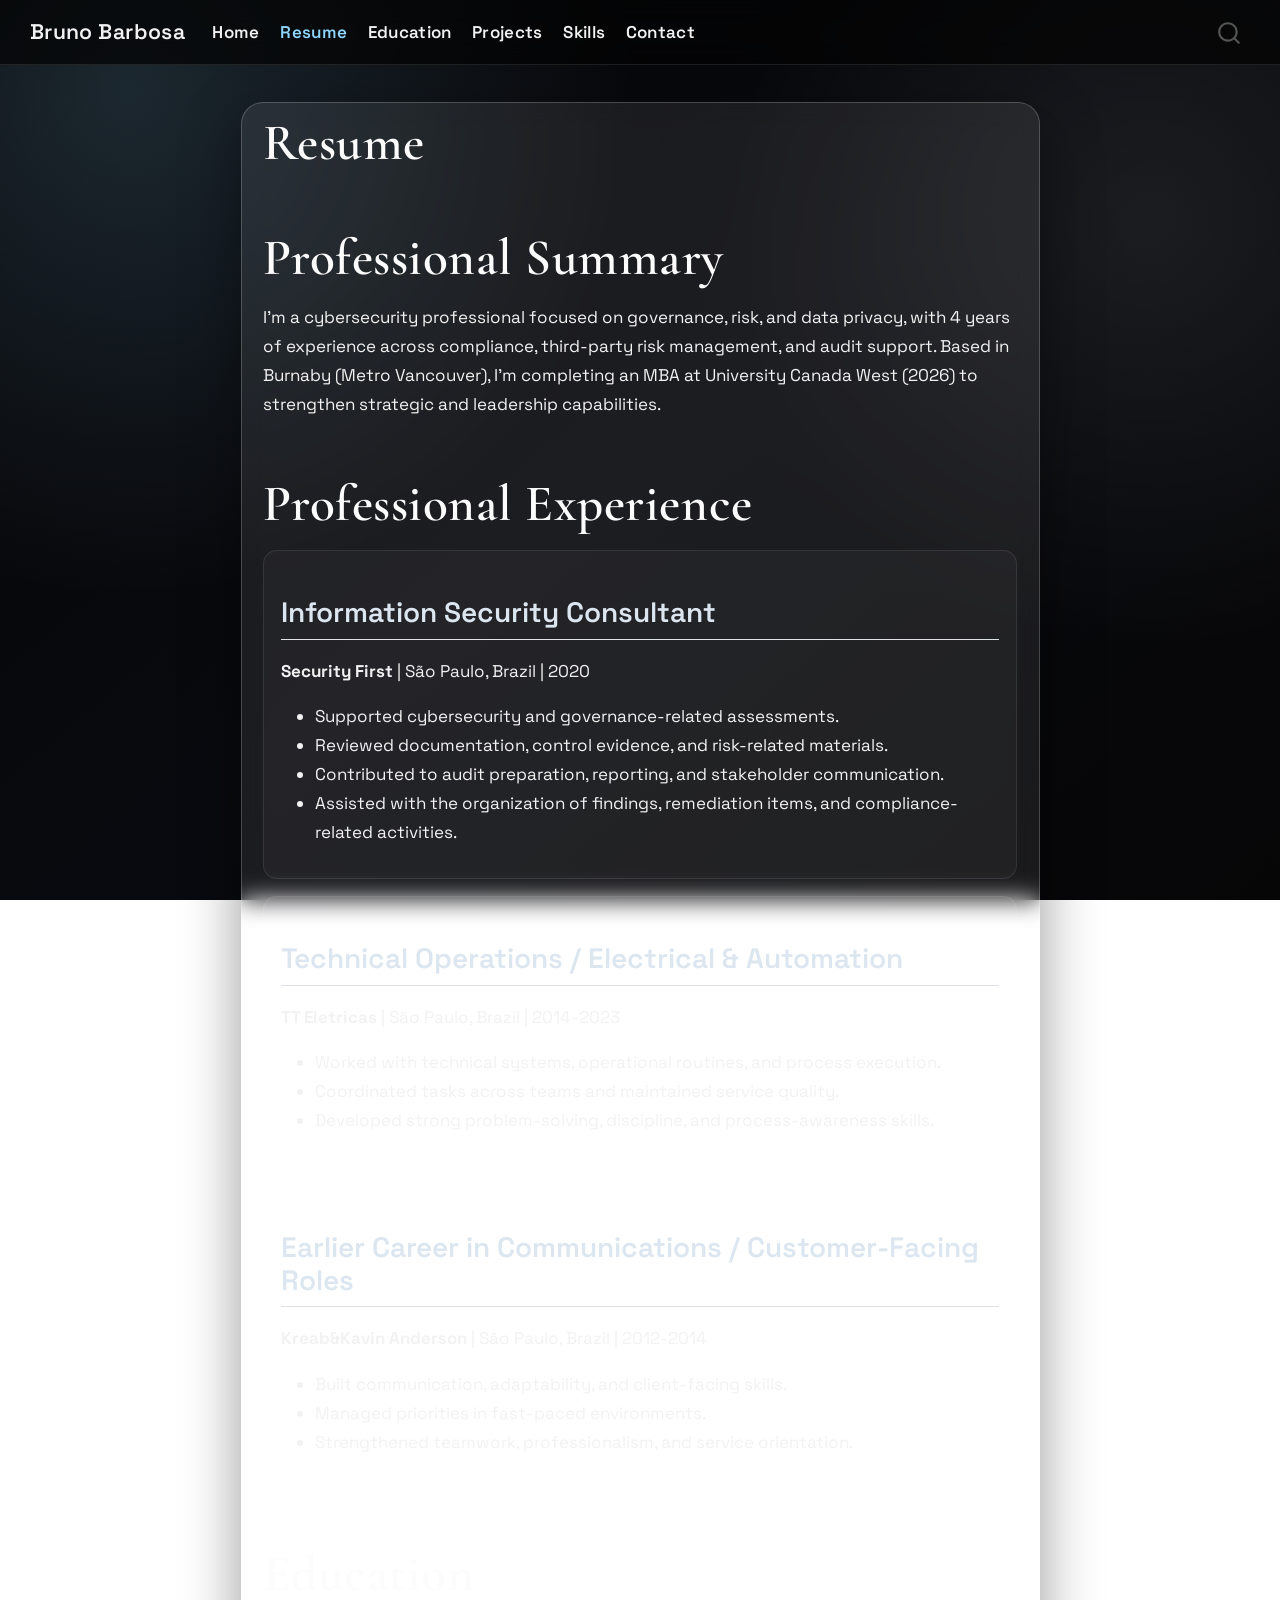
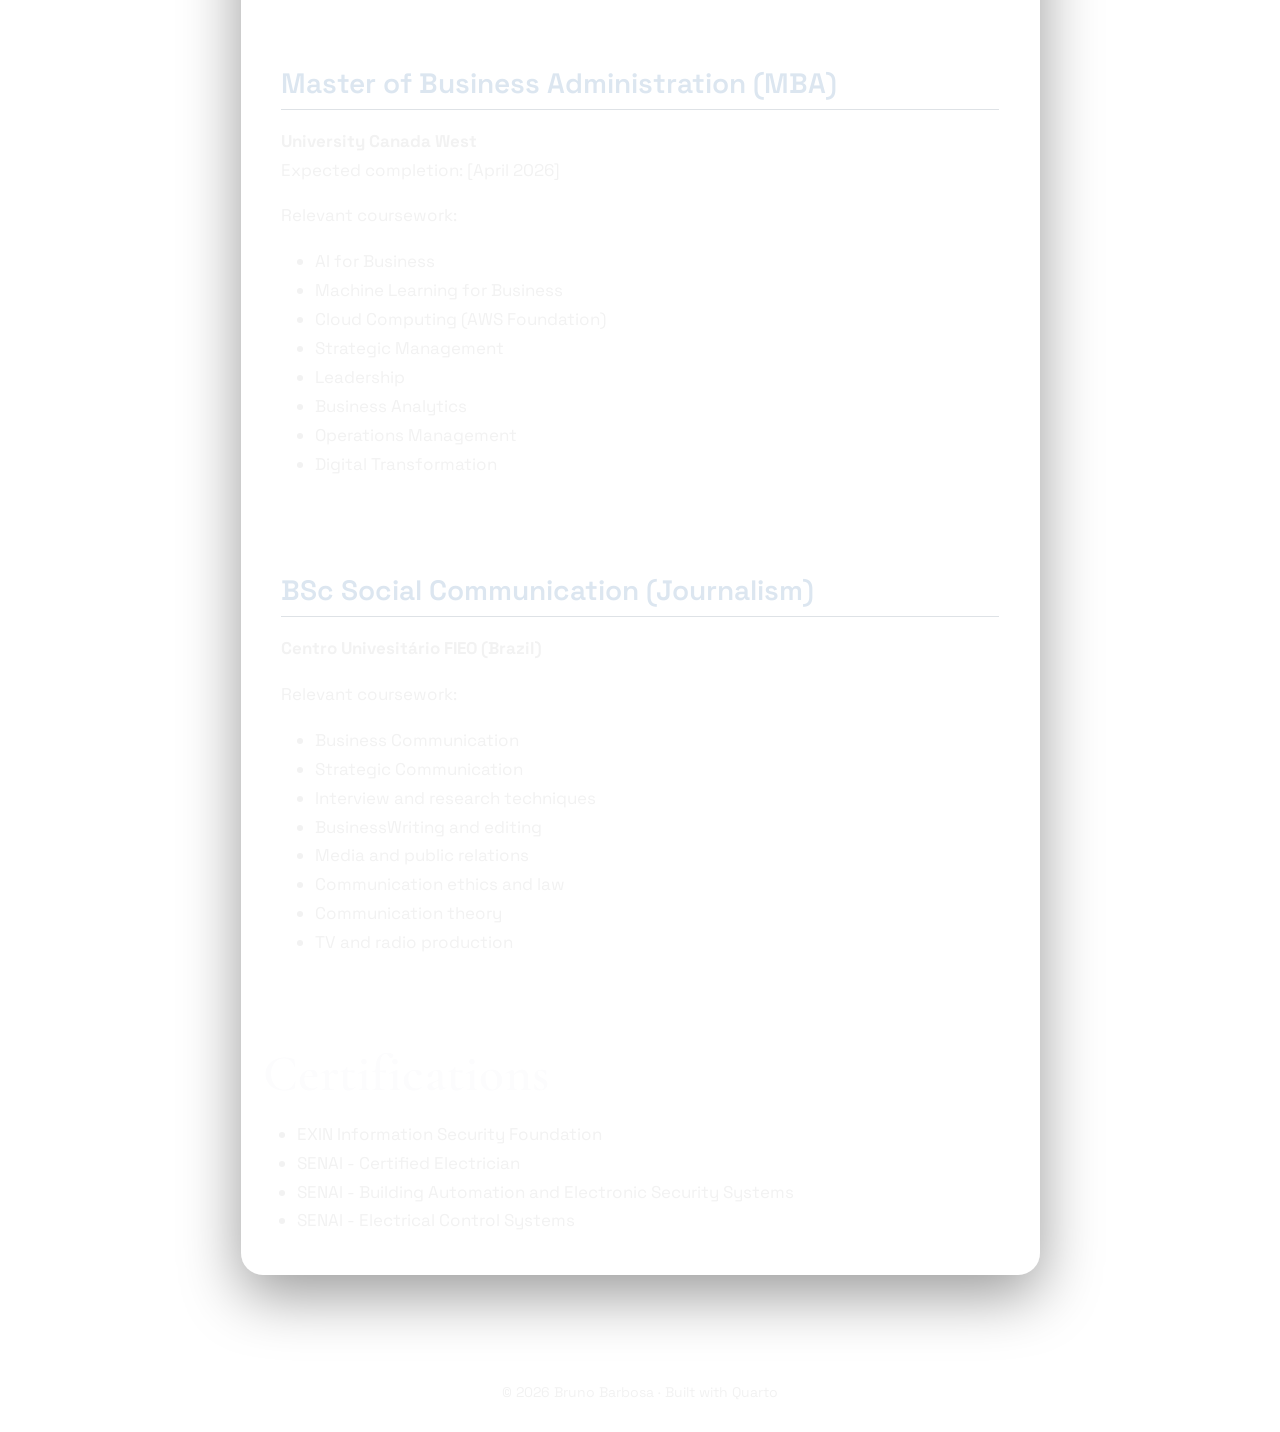
<file: docs/Resume.html>
<!DOCTYPE html>
<html xmlns="http://www.w3.org/1999/xhtml" lang="en" xml:lang="en"><head>

<meta charset="utf-8">
<meta name="generator" content="quarto-1.8.26">

<meta name="viewport" content="width=device-width, initial-scale=1.0, user-scalable=yes">


<title>Resume – Bruno Barbosa</title>
<style>
code{white-space: pre-wrap;}
span.smallcaps{font-variant: small-caps;}
div.columns{display: flex; gap: min(4vw, 1.5em);}
div.column{flex: auto; overflow-x: auto;}
div.hanging-indent{margin-left: 1.5em; text-indent: -1.5em;}
ul.task-list{list-style: none;}
ul.task-list li input[type="checkbox"] {
  width: 0.8em;
  margin: 0 0.8em 0.2em -1em; /* quarto-specific, see https://github.com/quarto-dev/quarto-cli/issues/4556 */ 
  vertical-align: middle;
}
</style>


<script src="site_libs/quarto-nav/quarto-nav.js"></script>
<script src="site_libs/quarto-nav/headroom.min.js"></script>
<script src="site_libs/clipboard/clipboard.min.js"></script>
<script src="site_libs/quarto-search/autocomplete.umd.js"></script>
<script src="site_libs/quarto-search/fuse.min.js"></script>
<script src="site_libs/quarto-search/quarto-search.js"></script>
<meta name="quarto:offset" content="./">
<script src="site_libs/quarto-html/quarto.js" type="module"></script>
<script src="site_libs/quarto-html/tabsets/tabsets.js" type="module"></script>
<script src="site_libs/quarto-html/axe/axe-check.js" type="module"></script>
<script src="site_libs/quarto-html/popper.min.js"></script>
<script src="site_libs/quarto-html/tippy.umd.min.js"></script>
<script src="site_libs/quarto-html/anchor.min.js"></script>
<link href="site_libs/quarto-html/tippy.css" rel="stylesheet">
<link href="site_libs/quarto-html/quarto-syntax-highlighting-587c61ba64f3a5504c4d52d930310e48.css" rel="stylesheet" id="quarto-text-highlighting-styles">
<script src="site_libs/bootstrap/bootstrap.min.js"></script>
<link href="site_libs/bootstrap/bootstrap-icons.css" rel="stylesheet">
<link href="site_libs/bootstrap/bootstrap-e31584831b205ffbb2d98406f31c2a5b.min.css" rel="stylesheet" append-hash="true" id="quarto-bootstrap" data-mode="light">
<script id="quarto-search-options" type="application/json">{
  "location": "navbar",
  "copy-button": false,
  "collapse-after": 3,
  "panel-placement": "end",
  "type": "overlay",
  "limit": 50,
  "keyboard-shortcut": [
    "f",
    "/",
    "s"
  ],
  "show-item-context": false,
  "language": {
    "search-no-results-text": "No results",
    "search-matching-documents-text": "matching documents",
    "search-copy-link-title": "Copy link to search",
    "search-hide-matches-text": "Hide additional matches",
    "search-more-match-text": "more match in this document",
    "search-more-matches-text": "more matches in this document",
    "search-clear-button-title": "Clear",
    "search-text-placeholder": "",
    "search-detached-cancel-button-title": "Cancel",
    "search-submit-button-title": "Submit",
    "search-label": "Search"
  }
}</script>
<style>html{ scroll-behavior: smooth; }</style>


<link rel="stylesheet" href="styles.css">
</head>

<body class="nav-fixed fullcontent quarto-light">

<div id="quarto-search-results"></div>
  <header id="quarto-header" class="headroom fixed-top">
    <nav class="navbar navbar-expand-lg " data-bs-theme="dark">
      <div class="navbar-container container-fluid">
      <div class="navbar-brand-container mx-auto">
    <a class="navbar-brand" href="./index.html">
    <span class="navbar-title">Bruno Barbosa</span>
    </a>
  </div>
            <div id="quarto-search" class="" title="Search"></div>
          <button class="navbar-toggler" type="button" data-bs-toggle="collapse" data-bs-target="#navbarCollapse" aria-controls="navbarCollapse" role="menu" aria-expanded="false" aria-label="Toggle navigation" onclick="if (window.quartoToggleHeadroom) { window.quartoToggleHeadroom(); }">
  <span class="navbar-toggler-icon"></span>
</button>
          <div class="collapse navbar-collapse" id="navbarCollapse">
            <ul class="navbar-nav navbar-nav-scroll me-auto">
  <li class="nav-item">
    <a class="nav-link" href="./index.html"> 
<span class="menu-text">Home</span></a>
  </li>  
  <li class="nav-item">
    <a class="nav-link active" href="./Resume.html" aria-current="page"> 
<span class="menu-text">Resume</span></a>
  </li>  
  <li class="nav-item">
    <a class="nav-link" href="./education.html"> 
<span class="menu-text">Education</span></a>
  </li>  
  <li class="nav-item">
    <a class="nav-link" href="./projects.html"> 
<span class="menu-text">Projects</span></a>
  </li>  
  <li class="nav-item">
    <a class="nav-link" href="./skills.html"> 
<span class="menu-text">Skills</span></a>
  </li>  
  <li class="nav-item">
    <a class="nav-link" href="./contact.html"> 
<span class="menu-text">Contact</span></a>
  </li>  
</ul>
          </div> <!-- /navcollapse -->
            <div class="quarto-navbar-tools">
</div>
      </div> <!-- /container-fluid -->
    </nav>
</header>
<!-- content -->
<div id="quarto-content" class="quarto-container page-columns page-rows-contents page-layout-article page-navbar">
<!-- sidebar -->
<!-- margin-sidebar -->
    
<!-- main -->
<main class="content" id="quarto-document-content">

<header id="title-block-header" class="quarto-title-block default">
<div class="quarto-title">
<h1 class="title">Resume</h1>
</div>



<div class="quarto-title-meta">

    
  
    
  </div>
  


</header>


<section id="professional-summary" class="level1">
<h1>Professional Summary</h1>
<p>I’m a cybersecurity professional focused on governance, risk, and data privacy, with 4 years of experience across compliance, third-party risk management, and audit support. Based in Burnaby (Metro Vancouver), I’m completing an MBA at University Canada West (2026) to strengthen strategic and leadership capabilities.</p>
</section>
<section id="professional-experience" class="level1">
<h1>Professional Experience</h1>
<section id="information-security-consultant" class="level2">
<h2 class="anchored" data-anchor-id="information-security-consultant">Information Security Consultant</h2>
<p><strong>Security First</strong> | São Paulo, Brazil | 2020</p>
<ul>
<li>Supported cybersecurity and governance-related assessments.</li>
<li>Reviewed documentation, control evidence, and risk-related materials.</li>
<li>Contributed to audit preparation, reporting, and stakeholder communication.</li>
<li>Assisted with the organization of findings, remediation items, and compliance-related activities.</li>
</ul>
</section>
<section id="technical-operations-electrical-automation" class="level2">
<h2 class="anchored" data-anchor-id="technical-operations-electrical-automation">Technical Operations / Electrical &amp; Automation</h2>
<p><strong>TT Eletricas</strong> | São Paulo, Brazil | 2014-2023</p>
<ul>
<li>Worked with technical systems, operational routines, and process execution.</li>
<li>Coordinated tasks across teams and maintained service quality.</li>
<li>Developed strong problem-solving, discipline, and process-awareness skills.</li>
</ul>
</section>
<section id="earlier-career-in-communications-customer-facing-roles" class="level2">
<h2 class="anchored" data-anchor-id="earlier-career-in-communications-customer-facing-roles">Earlier Career in Communications / Customer-Facing Roles</h2>
<p><strong>Kreab&amp;Kavin Anderson</strong> | São Paulo, Brazil | 2012-2014</p>
<ul>
<li>Built communication, adaptability, and client-facing skills.</li>
<li>Managed priorities in fast-paced environments.</li>
<li>Strengthened teamwork, professionalism, and service orientation.</li>
</ul>
</section>
</section>
<section id="education" class="level1">
<h1>Education</h1>
<section id="master-of-business-administration-mba" class="level2">
<h2 class="anchored" data-anchor-id="master-of-business-administration-mba">Master of Business Administration (MBA)</h2>
<p><strong>University Canada West</strong><br>
Expected completion: [April 2026]</p>
<p>Relevant coursework:</p>
<ul>
<li>AI for Business</li>
<li>Machine Learning for Business</li>
<li>Cloud Computing (AWS Foundation)</li>
<li>Strategic Management</li>
<li>Leadership</li>
<li>Business Analytics</li>
<li>Operations Management</li>
<li>Digital Transformation</li>
</ul>
</section>
<section id="bsc-social-communication-journalism" class="level2">
<h2 class="anchored" data-anchor-id="bsc-social-communication-journalism">BSc Social Communication (Journalism)</h2>
<p><strong>Centro Univesitário FIEO (Brazil)</strong></p>
<p>Relevant coursework:</p>
<ul>
<li>Business Communication</li>
<li>Strategic Communication</li>
<li>Interview and research techniques</li>
<li>BusinessWriting and editing</li>
<li>Media and public relations</li>
<li>Communication ethics and law</li>
<li>Communication theory</li>
<li>TV and radio production</li>
</ul>
</section>
</section>
<section id="certifications" class="level1">
<h1>Certifications</h1>
<ul>
<li>EXIN Information Security Foundation</li>
<li>SENAI - Certified Electrician</li>
<li>SENAI - Building Automation and Electronic Security Systems</li>
<li>SENAI - Electrical Control Systems</li>
</ul>


</section>

</main> <!-- /main -->
<script id="quarto-html-after-body" type="application/javascript">
  window.document.addEventListener("DOMContentLoaded", function (event) {
    const icon = "";
    const anchorJS = new window.AnchorJS();
    anchorJS.options = {
      placement: 'right',
      icon: icon
    };
    anchorJS.add('.anchored');
    const isCodeAnnotation = (el) => {
      for (const clz of el.classList) {
        if (clz.startsWith('code-annotation-')) {                     
          return true;
        }
      }
      return false;
    }
    const onCopySuccess = function(e) {
      // button target
      const button = e.trigger;
      // don't keep focus
      button.blur();
      // flash "checked"
      button.classList.add('code-copy-button-checked');
      var currentTitle = button.getAttribute("title");
      button.setAttribute("title", "Copied!");
      let tooltip;
      if (window.bootstrap) {
        button.setAttribute("data-bs-toggle", "tooltip");
        button.setAttribute("data-bs-placement", "left");
        button.setAttribute("data-bs-title", "Copied!");
        tooltip = new bootstrap.Tooltip(button, 
          { trigger: "manual", 
            customClass: "code-copy-button-tooltip",
            offset: [0, -8]});
        tooltip.show();    
      }
      setTimeout(function() {
        if (tooltip) {
          tooltip.hide();
          button.removeAttribute("data-bs-title");
          button.removeAttribute("data-bs-toggle");
          button.removeAttribute("data-bs-placement");
        }
        button.setAttribute("title", currentTitle);
        button.classList.remove('code-copy-button-checked');
      }, 1000);
      // clear code selection
      e.clearSelection();
    }
    const getTextToCopy = function(trigger) {
      const outerScaffold = trigger.parentElement.cloneNode(true);
      const codeEl = outerScaffold.querySelector('code');
      for (const childEl of codeEl.children) {
        if (isCodeAnnotation(childEl)) {
          childEl.remove();
        }
      }
      return codeEl.innerText;
    }
    const clipboard = new window.ClipboardJS('.code-copy-button:not([data-in-quarto-modal])', {
      text: getTextToCopy
    });
    clipboard.on('success', onCopySuccess);
    if (window.document.getElementById('quarto-embedded-source-code-modal')) {
      const clipboardModal = new window.ClipboardJS('.code-copy-button[data-in-quarto-modal]', {
        text: getTextToCopy,
        container: window.document.getElementById('quarto-embedded-source-code-modal')
      });
      clipboardModal.on('success', onCopySuccess);
    }
      var localhostRegex = new RegExp(/^(?:http|https):\/\/localhost\:?[0-9]*\//);
      var mailtoRegex = new RegExp(/^mailto:/);
        var filterRegex = new RegExp('/' + window.location.host + '/');
      var isInternal = (href) => {
          return filterRegex.test(href) || localhostRegex.test(href) || mailtoRegex.test(href);
      }
      // Inspect non-navigation links and adorn them if external
     var links = window.document.querySelectorAll('a[href]:not(.nav-link):not(.navbar-brand):not(.toc-action):not(.sidebar-link):not(.sidebar-item-toggle):not(.pagination-link):not(.no-external):not([aria-hidden]):not(.dropdown-item):not(.quarto-navigation-tool):not(.about-link)');
      for (var i=0; i<links.length; i++) {
        const link = links[i];
        if (!isInternal(link.href)) {
          // undo the damage that might have been done by quarto-nav.js in the case of
          // links that we want to consider external
          if (link.dataset.originalHref !== undefined) {
            link.href = link.dataset.originalHref;
          }
            // target, if specified
            link.setAttribute("target", "_blank");
            if (link.getAttribute("rel") === null) {
              link.setAttribute("rel", "noopener");
            }
        }
      }
    function tippyHover(el, contentFn, onTriggerFn, onUntriggerFn) {
      const config = {
        allowHTML: true,
        maxWidth: 500,
        delay: 100,
        arrow: false,
        appendTo: function(el) {
            return el.parentElement;
        },
        interactive: true,
        interactiveBorder: 10,
        theme: 'quarto',
        placement: 'bottom-start',
      };
      if (contentFn) {
        config.content = contentFn;
      }
      if (onTriggerFn) {
        config.onTrigger = onTriggerFn;
      }
      if (onUntriggerFn) {
        config.onUntrigger = onUntriggerFn;
      }
      window.tippy(el, config); 
    }
    const noterefs = window.document.querySelectorAll('a[role="doc-noteref"]');
    for (var i=0; i<noterefs.length; i++) {
      const ref = noterefs[i];
      tippyHover(ref, function() {
        // use id or data attribute instead here
        let href = ref.getAttribute('data-footnote-href') || ref.getAttribute('href');
        try { href = new URL(href).hash; } catch {}
        const id = href.replace(/^#\/?/, "");
        const note = window.document.getElementById(id);
        if (note) {
          return note.innerHTML;
        } else {
          return "";
        }
      });
    }
    const xrefs = window.document.querySelectorAll('a.quarto-xref');
    const processXRef = (id, note) => {
      // Strip column container classes
      const stripColumnClz = (el) => {
        el.classList.remove("page-full", "page-columns");
        if (el.children) {
          for (const child of el.children) {
            stripColumnClz(child);
          }
        }
      }
      stripColumnClz(note)
      if (id === null || id.startsWith('sec-')) {
        // Special case sections, only their first couple elements
        const container = document.createElement("div");
        if (note.children && note.children.length > 2) {
          container.appendChild(note.children[0].cloneNode(true));
          for (let i = 1; i < note.children.length; i++) {
            const child = note.children[i];
            if (child.tagName === "P" && child.innerText === "") {
              continue;
            } else {
              container.appendChild(child.cloneNode(true));
              break;
            }
          }
          if (window.Quarto?.typesetMath) {
            window.Quarto.typesetMath(container);
          }
          return container.innerHTML
        } else {
          if (window.Quarto?.typesetMath) {
            window.Quarto.typesetMath(note);
          }
          return note.innerHTML;
        }
      } else {
        // Remove any anchor links if they are present
        const anchorLink = note.querySelector('a.anchorjs-link');
        if (anchorLink) {
          anchorLink.remove();
        }
        if (window.Quarto?.typesetMath) {
          window.Quarto.typesetMath(note);
        }
        if (note.classList.contains("callout")) {
          return note.outerHTML;
        } else {
          return note.innerHTML;
        }
      }
    }
    for (var i=0; i<xrefs.length; i++) {
      const xref = xrefs[i];
      tippyHover(xref, undefined, function(instance) {
        instance.disable();
        let url = xref.getAttribute('href');
        let hash = undefined; 
        if (url.startsWith('#')) {
          hash = url;
        } else {
          try { hash = new URL(url).hash; } catch {}
        }
        if (hash) {
          const id = hash.replace(/^#\/?/, "");
          const note = window.document.getElementById(id);
          if (note !== null) {
            try {
              const html = processXRef(id, note.cloneNode(true));
              instance.setContent(html);
            } finally {
              instance.enable();
              instance.show();
            }
          } else {
            // See if we can fetch this
            fetch(url.split('#')[0])
            .then(res => res.text())
            .then(html => {
              const parser = new DOMParser();
              const htmlDoc = parser.parseFromString(html, "text/html");
              const note = htmlDoc.getElementById(id);
              if (note !== null) {
                const html = processXRef(id, note);
                instance.setContent(html);
              } 
            }).finally(() => {
              instance.enable();
              instance.show();
            });
          }
        } else {
          // See if we can fetch a full url (with no hash to target)
          // This is a special case and we should probably do some content thinning / targeting
          fetch(url)
          .then(res => res.text())
          .then(html => {
            const parser = new DOMParser();
            const htmlDoc = parser.parseFromString(html, "text/html");
            const note = htmlDoc.querySelector('main.content');
            if (note !== null) {
              // This should only happen for chapter cross references
              // (since there is no id in the URL)
              // remove the first header
              if (note.children.length > 0 && note.children[0].tagName === "HEADER") {
                note.children[0].remove();
              }
              const html = processXRef(null, note);
              instance.setContent(html);
            } 
          }).finally(() => {
            instance.enable();
            instance.show();
          });
        }
      }, function(instance) {
      });
    }
        let selectedAnnoteEl;
        const selectorForAnnotation = ( cell, annotation) => {
          let cellAttr = 'data-code-cell="' + cell + '"';
          let lineAttr = 'data-code-annotation="' +  annotation + '"';
          const selector = 'span[' + cellAttr + '][' + lineAttr + ']';
          return selector;
        }
        const selectCodeLines = (annoteEl) => {
          const doc = window.document;
          const targetCell = annoteEl.getAttribute("data-target-cell");
          const targetAnnotation = annoteEl.getAttribute("data-target-annotation");
          const annoteSpan = window.document.querySelector(selectorForAnnotation(targetCell, targetAnnotation));
          const lines = annoteSpan.getAttribute("data-code-lines").split(",");
          const lineIds = lines.map((line) => {
            return targetCell + "-" + line;
          })
          let top = null;
          let height = null;
          let parent = null;
          if (lineIds.length > 0) {
              //compute the position of the single el (top and bottom and make a div)
              const el = window.document.getElementById(lineIds[0]);
              top = el.offsetTop;
              height = el.offsetHeight;
              parent = el.parentElement.parentElement;
            if (lineIds.length > 1) {
              const lastEl = window.document.getElementById(lineIds[lineIds.length - 1]);
              const bottom = lastEl.offsetTop + lastEl.offsetHeight;
              height = bottom - top;
            }
            if (top !== null && height !== null && parent !== null) {
              // cook up a div (if necessary) and position it 
              let div = window.document.getElementById("code-annotation-line-highlight");
              if (div === null) {
                div = window.document.createElement("div");
                div.setAttribute("id", "code-annotation-line-highlight");
                div.style.position = 'absolute';
                parent.appendChild(div);
              }
              div.style.top = top - 2 + "px";
              div.style.height = height + 4 + "px";
              div.style.left = 0;
              let gutterDiv = window.document.getElementById("code-annotation-line-highlight-gutter");
              if (gutterDiv === null) {
                gutterDiv = window.document.createElement("div");
                gutterDiv.setAttribute("id", "code-annotation-line-highlight-gutter");
                gutterDiv.style.position = 'absolute';
                const codeCell = window.document.getElementById(targetCell);
                const gutter = codeCell.querySelector('.code-annotation-gutter');
                gutter.appendChild(gutterDiv);
              }
              gutterDiv.style.top = top - 2 + "px";
              gutterDiv.style.height = height + 4 + "px";
            }
            selectedAnnoteEl = annoteEl;
          }
        };
        const unselectCodeLines = () => {
          const elementsIds = ["code-annotation-line-highlight", "code-annotation-line-highlight-gutter"];
          elementsIds.forEach((elId) => {
            const div = window.document.getElementById(elId);
            if (div) {
              div.remove();
            }
          });
          selectedAnnoteEl = undefined;
        };
          // Handle positioning of the toggle
      window.addEventListener(
        "resize",
        throttle(() => {
          elRect = undefined;
          if (selectedAnnoteEl) {
            selectCodeLines(selectedAnnoteEl);
          }
        }, 10)
      );
      function throttle(fn, ms) {
      let throttle = false;
      let timer;
        return (...args) => {
          if(!throttle) { // first call gets through
              fn.apply(this, args);
              throttle = true;
          } else { // all the others get throttled
              if(timer) clearTimeout(timer); // cancel #2
              timer = setTimeout(() => {
                fn.apply(this, args);
                timer = throttle = false;
              }, ms);
          }
        };
      }
        // Attach click handler to the DT
        const annoteDls = window.document.querySelectorAll('dt[data-target-cell]');
        for (const annoteDlNode of annoteDls) {
          annoteDlNode.addEventListener('click', (event) => {
            const clickedEl = event.target;
            if (clickedEl !== selectedAnnoteEl) {
              unselectCodeLines();
              const activeEl = window.document.querySelector('dt[data-target-cell].code-annotation-active');
              if (activeEl) {
                activeEl.classList.remove('code-annotation-active');
              }
              selectCodeLines(clickedEl);
              clickedEl.classList.add('code-annotation-active');
            } else {
              // Unselect the line
              unselectCodeLines();
              clickedEl.classList.remove('code-annotation-active');
            }
          });
        }
    const findCites = (el) => {
      const parentEl = el.parentElement;
      if (parentEl) {
        const cites = parentEl.dataset.cites;
        if (cites) {
          return {
            el,
            cites: cites.split(' ')
          };
        } else {
          return findCites(el.parentElement)
        }
      } else {
        return undefined;
      }
    };
    var bibliorefs = window.document.querySelectorAll('a[role="doc-biblioref"]');
    for (var i=0; i<bibliorefs.length; i++) {
      const ref = bibliorefs[i];
      const citeInfo = findCites(ref);
      if (citeInfo) {
        tippyHover(citeInfo.el, function() {
          var popup = window.document.createElement('div');
          citeInfo.cites.forEach(function(cite) {
            var citeDiv = window.document.createElement('div');
            citeDiv.classList.add('hanging-indent');
            citeDiv.classList.add('csl-entry');
            var biblioDiv = window.document.getElementById('ref-' + cite);
            if (biblioDiv) {
              citeDiv.innerHTML = biblioDiv.innerHTML;
            }
            popup.appendChild(citeDiv);
          });
          return popup.innerHTML;
        });
      }
    }
  });
  </script>
</div> <!-- /content -->
<footer class="footer">
  <div class="nav-footer">
    <div class="nav-footer-left">
      &nbsp;
    </div>   
    <div class="nav-footer-center">
<p>© 2026 Bruno Barbosa · Built with Quarto</p>
</div>
    <div class="nav-footer-right">
      &nbsp;
    </div>
  </div>
</footer>




<script src="site_libs/quarto-html/zenscroll-min.js"></script>
</body></html>
</file>
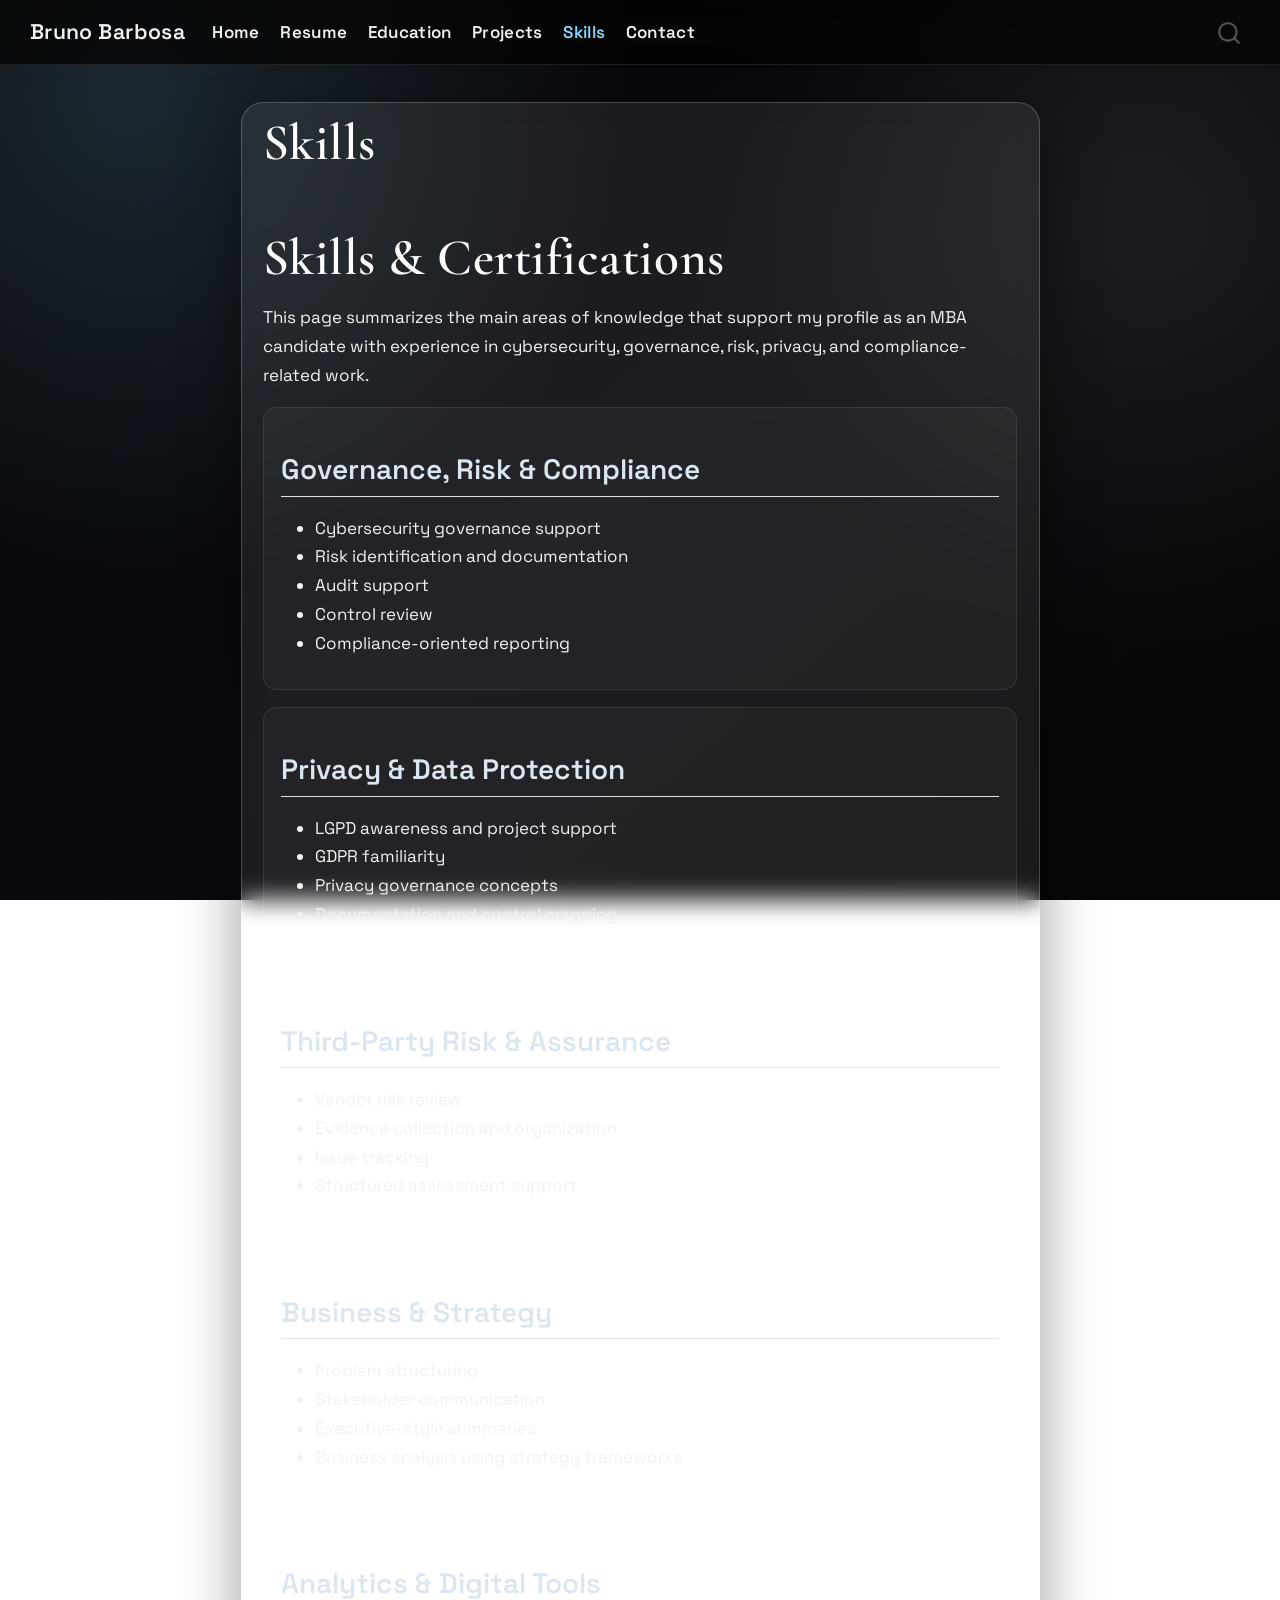
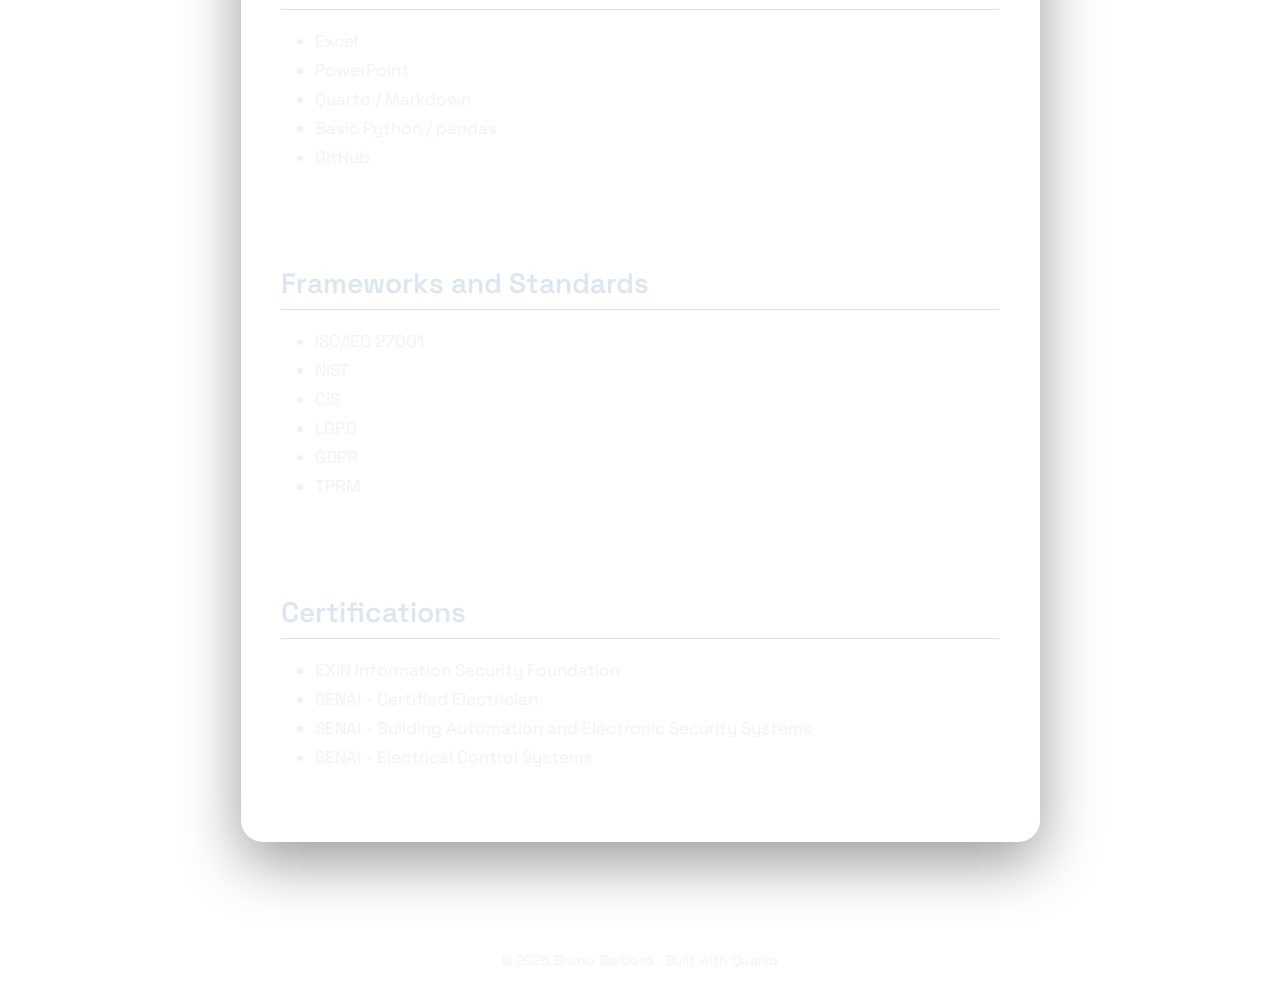
<file: docs/skills.html>
<!DOCTYPE html>
<html xmlns="http://www.w3.org/1999/xhtml" lang="en" xml:lang="en"><head>

<meta charset="utf-8">
<meta name="generator" content="quarto-1.8.26">

<meta name="viewport" content="width=device-width, initial-scale=1.0, user-scalable=yes">


<title>Skills – Bruno Barbosa</title>
<style>
code{white-space: pre-wrap;}
span.smallcaps{font-variant: small-caps;}
div.columns{display: flex; gap: min(4vw, 1.5em);}
div.column{flex: auto; overflow-x: auto;}
div.hanging-indent{margin-left: 1.5em; text-indent: -1.5em;}
ul.task-list{list-style: none;}
ul.task-list li input[type="checkbox"] {
  width: 0.8em;
  margin: 0 0.8em 0.2em -1em; /* quarto-specific, see https://github.com/quarto-dev/quarto-cli/issues/4556 */ 
  vertical-align: middle;
}
</style>


<script src="site_libs/quarto-nav/quarto-nav.js"></script>
<script src="site_libs/quarto-nav/headroom.min.js"></script>
<script src="site_libs/clipboard/clipboard.min.js"></script>
<script src="site_libs/quarto-search/autocomplete.umd.js"></script>
<script src="site_libs/quarto-search/fuse.min.js"></script>
<script src="site_libs/quarto-search/quarto-search.js"></script>
<meta name="quarto:offset" content="./">
<script src="site_libs/quarto-html/quarto.js" type="module"></script>
<script src="site_libs/quarto-html/tabsets/tabsets.js" type="module"></script>
<script src="site_libs/quarto-html/axe/axe-check.js" type="module"></script>
<script src="site_libs/quarto-html/popper.min.js"></script>
<script src="site_libs/quarto-html/tippy.umd.min.js"></script>
<script src="site_libs/quarto-html/anchor.min.js"></script>
<link href="site_libs/quarto-html/tippy.css" rel="stylesheet">
<link href="site_libs/quarto-html/quarto-syntax-highlighting-587c61ba64f3a5504c4d52d930310e48.css" rel="stylesheet" id="quarto-text-highlighting-styles">
<script src="site_libs/bootstrap/bootstrap.min.js"></script>
<link href="site_libs/bootstrap/bootstrap-icons.css" rel="stylesheet">
<link href="site_libs/bootstrap/bootstrap-e31584831b205ffbb2d98406f31c2a5b.min.css" rel="stylesheet" append-hash="true" id="quarto-bootstrap" data-mode="light">
<script id="quarto-search-options" type="application/json">{
  "location": "navbar",
  "copy-button": false,
  "collapse-after": 3,
  "panel-placement": "end",
  "type": "overlay",
  "limit": 50,
  "keyboard-shortcut": [
    "f",
    "/",
    "s"
  ],
  "show-item-context": false,
  "language": {
    "search-no-results-text": "No results",
    "search-matching-documents-text": "matching documents",
    "search-copy-link-title": "Copy link to search",
    "search-hide-matches-text": "Hide additional matches",
    "search-more-match-text": "more match in this document",
    "search-more-matches-text": "more matches in this document",
    "search-clear-button-title": "Clear",
    "search-text-placeholder": "",
    "search-detached-cancel-button-title": "Cancel",
    "search-submit-button-title": "Submit",
    "search-label": "Search"
  }
}</script>
<style>html{ scroll-behavior: smooth; }</style>


<link rel="stylesheet" href="styles.css">
</head>

<body class="nav-fixed fullcontent quarto-light">

<div id="quarto-search-results"></div>
  <header id="quarto-header" class="headroom fixed-top">
    <nav class="navbar navbar-expand-lg " data-bs-theme="dark">
      <div class="navbar-container container-fluid">
      <div class="navbar-brand-container mx-auto">
    <a class="navbar-brand" href="./index.html">
    <span class="navbar-title">Bruno Barbosa</span>
    </a>
  </div>
            <div id="quarto-search" class="" title="Search"></div>
          <button class="navbar-toggler" type="button" data-bs-toggle="collapse" data-bs-target="#navbarCollapse" aria-controls="navbarCollapse" role="menu" aria-expanded="false" aria-label="Toggle navigation" onclick="if (window.quartoToggleHeadroom) { window.quartoToggleHeadroom(); }">
  <span class="navbar-toggler-icon"></span>
</button>
          <div class="collapse navbar-collapse" id="navbarCollapse">
            <ul class="navbar-nav navbar-nav-scroll me-auto">
  <li class="nav-item">
    <a class="nav-link" href="./index.html"> 
<span class="menu-text">Home</span></a>
  </li>  
  <li class="nav-item">
    <a class="nav-link" href="./Resume.html"> 
<span class="menu-text">Resume</span></a>
  </li>  
  <li class="nav-item">
    <a class="nav-link" href="./education.html"> 
<span class="menu-text">Education</span></a>
  </li>  
  <li class="nav-item">
    <a class="nav-link" href="./projects.html"> 
<span class="menu-text">Projects</span></a>
  </li>  
  <li class="nav-item">
    <a class="nav-link active" href="./skills.html" aria-current="page"> 
<span class="menu-text">Skills</span></a>
  </li>  
  <li class="nav-item">
    <a class="nav-link" href="./contact.html"> 
<span class="menu-text">Contact</span></a>
  </li>  
</ul>
          </div> <!-- /navcollapse -->
            <div class="quarto-navbar-tools">
</div>
      </div> <!-- /container-fluid -->
    </nav>
</header>
<!-- content -->
<div id="quarto-content" class="quarto-container page-columns page-rows-contents page-layout-article page-navbar">
<!-- sidebar -->
<!-- margin-sidebar -->
    
<!-- main -->
<main class="content" id="quarto-document-content">

<header id="title-block-header" class="quarto-title-block default">
<div class="quarto-title">
<h1 class="title">Skills</h1>
</div>



<div class="quarto-title-meta">

    
  
    
  </div>
  


</header>


<section id="skills-certifications" class="level1">
<h1>Skills &amp; Certifications</h1>
<p>This page summarizes the main areas of knowledge that support my profile as an MBA candidate with experience in cybersecurity, governance, risk, privacy, and compliance-related work.</p>
<section id="governance-risk-compliance" class="level2">
<h2 class="anchored" data-anchor-id="governance-risk-compliance">Governance, Risk &amp; Compliance</h2>
<ul>
<li>Cybersecurity governance support</li>
<li>Risk identification and documentation</li>
<li>Audit support</li>
<li>Control review</li>
<li>Compliance-oriented reporting</li>
</ul>
</section>
<section id="privacy-data-protection" class="level2">
<h2 class="anchored" data-anchor-id="privacy-data-protection">Privacy &amp; Data Protection</h2>
<ul>
<li>LGPD awareness and project support</li>
<li>GDPR familiarity</li>
<li>Privacy governance concepts</li>
<li>Documentation and control mapping</li>
</ul>
</section>
<section id="third-party-risk-assurance" class="level2">
<h2 class="anchored" data-anchor-id="third-party-risk-assurance">Third-Party Risk &amp; Assurance</h2>
<ul>
<li>Vendor risk review</li>
<li>Evidence collection and organization</li>
<li>Issue tracking</li>
<li>Structured assessment support</li>
</ul>
</section>
<section id="business-strategy" class="level2">
<h2 class="anchored" data-anchor-id="business-strategy">Business &amp; Strategy</h2>
<ul>
<li>Problem structuring</li>
<li>Stakeholder communication</li>
<li>Executive-style summaries</li>
<li>Business analysis using strategy frameworks</li>
</ul>
</section>
<section id="analytics-digital-tools" class="level2">
<h2 class="anchored" data-anchor-id="analytics-digital-tools">Analytics &amp; Digital Tools</h2>
<ul>
<li>Excel</li>
<li>PowerPoint</li>
<li>Quarto / Markdown</li>
<li>Basic Python / pandas</li>
<li>GitHub</li>
</ul>
</section>
<section id="frameworks-and-standards" class="level2">
<h2 class="anchored" data-anchor-id="frameworks-and-standards">Frameworks and Standards</h2>
<ul>
<li>ISO/IEC 27001</li>
<li>NIST</li>
<li>CIS</li>
<li>LGPD</li>
<li>GDPR</li>
<li>TPRM</li>
</ul>
</section>
<section id="certifications" class="level2">
<h2 class="anchored" data-anchor-id="certifications">Certifications</h2>
<ul>
<li>EXIN Information Security Foundation</li>
<li>SENAI - Certified Electrician</li>
<li>SENAI - Building Automation and Electronic Security Systems</li>
<li>SENAI - Electrical Control Systems</li>
</ul>


</section>
</section>

</main> <!-- /main -->
<script id="quarto-html-after-body" type="application/javascript">
  window.document.addEventListener("DOMContentLoaded", function (event) {
    const icon = "";
    const anchorJS = new window.AnchorJS();
    anchorJS.options = {
      placement: 'right',
      icon: icon
    };
    anchorJS.add('.anchored');
    const isCodeAnnotation = (el) => {
      for (const clz of el.classList) {
        if (clz.startsWith('code-annotation-')) {                     
          return true;
        }
      }
      return false;
    }
    const onCopySuccess = function(e) {
      // button target
      const button = e.trigger;
      // don't keep focus
      button.blur();
      // flash "checked"
      button.classList.add('code-copy-button-checked');
      var currentTitle = button.getAttribute("title");
      button.setAttribute("title", "Copied!");
      let tooltip;
      if (window.bootstrap) {
        button.setAttribute("data-bs-toggle", "tooltip");
        button.setAttribute("data-bs-placement", "left");
        button.setAttribute("data-bs-title", "Copied!");
        tooltip = new bootstrap.Tooltip(button, 
          { trigger: "manual", 
            customClass: "code-copy-button-tooltip",
            offset: [0, -8]});
        tooltip.show();    
      }
      setTimeout(function() {
        if (tooltip) {
          tooltip.hide();
          button.removeAttribute("data-bs-title");
          button.removeAttribute("data-bs-toggle");
          button.removeAttribute("data-bs-placement");
        }
        button.setAttribute("title", currentTitle);
        button.classList.remove('code-copy-button-checked');
      }, 1000);
      // clear code selection
      e.clearSelection();
    }
    const getTextToCopy = function(trigger) {
      const outerScaffold = trigger.parentElement.cloneNode(true);
      const codeEl = outerScaffold.querySelector('code');
      for (const childEl of codeEl.children) {
        if (isCodeAnnotation(childEl)) {
          childEl.remove();
        }
      }
      return codeEl.innerText;
    }
    const clipboard = new window.ClipboardJS('.code-copy-button:not([data-in-quarto-modal])', {
      text: getTextToCopy
    });
    clipboard.on('success', onCopySuccess);
    if (window.document.getElementById('quarto-embedded-source-code-modal')) {
      const clipboardModal = new window.ClipboardJS('.code-copy-button[data-in-quarto-modal]', {
        text: getTextToCopy,
        container: window.document.getElementById('quarto-embedded-source-code-modal')
      });
      clipboardModal.on('success', onCopySuccess);
    }
      var localhostRegex = new RegExp(/^(?:http|https):\/\/localhost\:?[0-9]*\//);
      var mailtoRegex = new RegExp(/^mailto:/);
        var filterRegex = new RegExp('/' + window.location.host + '/');
      var isInternal = (href) => {
          return filterRegex.test(href) || localhostRegex.test(href) || mailtoRegex.test(href);
      }
      // Inspect non-navigation links and adorn them if external
     var links = window.document.querySelectorAll('a[href]:not(.nav-link):not(.navbar-brand):not(.toc-action):not(.sidebar-link):not(.sidebar-item-toggle):not(.pagination-link):not(.no-external):not([aria-hidden]):not(.dropdown-item):not(.quarto-navigation-tool):not(.about-link)');
      for (var i=0; i<links.length; i++) {
        const link = links[i];
        if (!isInternal(link.href)) {
          // undo the damage that might have been done by quarto-nav.js in the case of
          // links that we want to consider external
          if (link.dataset.originalHref !== undefined) {
            link.href = link.dataset.originalHref;
          }
            // target, if specified
            link.setAttribute("target", "_blank");
            if (link.getAttribute("rel") === null) {
              link.setAttribute("rel", "noopener");
            }
        }
      }
    function tippyHover(el, contentFn, onTriggerFn, onUntriggerFn) {
      const config = {
        allowHTML: true,
        maxWidth: 500,
        delay: 100,
        arrow: false,
        appendTo: function(el) {
            return el.parentElement;
        },
        interactive: true,
        interactiveBorder: 10,
        theme: 'quarto',
        placement: 'bottom-start',
      };
      if (contentFn) {
        config.content = contentFn;
      }
      if (onTriggerFn) {
        config.onTrigger = onTriggerFn;
      }
      if (onUntriggerFn) {
        config.onUntrigger = onUntriggerFn;
      }
      window.tippy(el, config); 
    }
    const noterefs = window.document.querySelectorAll('a[role="doc-noteref"]');
    for (var i=0; i<noterefs.length; i++) {
      const ref = noterefs[i];
      tippyHover(ref, function() {
        // use id or data attribute instead here
        let href = ref.getAttribute('data-footnote-href') || ref.getAttribute('href');
        try { href = new URL(href).hash; } catch {}
        const id = href.replace(/^#\/?/, "");
        const note = window.document.getElementById(id);
        if (note) {
          return note.innerHTML;
        } else {
          return "";
        }
      });
    }
    const xrefs = window.document.querySelectorAll('a.quarto-xref');
    const processXRef = (id, note) => {
      // Strip column container classes
      const stripColumnClz = (el) => {
        el.classList.remove("page-full", "page-columns");
        if (el.children) {
          for (const child of el.children) {
            stripColumnClz(child);
          }
        }
      }
      stripColumnClz(note)
      if (id === null || id.startsWith('sec-')) {
        // Special case sections, only their first couple elements
        const container = document.createElement("div");
        if (note.children && note.children.length > 2) {
          container.appendChild(note.children[0].cloneNode(true));
          for (let i = 1; i < note.children.length; i++) {
            const child = note.children[i];
            if (child.tagName === "P" && child.innerText === "") {
              continue;
            } else {
              container.appendChild(child.cloneNode(true));
              break;
            }
          }
          if (window.Quarto?.typesetMath) {
            window.Quarto.typesetMath(container);
          }
          return container.innerHTML
        } else {
          if (window.Quarto?.typesetMath) {
            window.Quarto.typesetMath(note);
          }
          return note.innerHTML;
        }
      } else {
        // Remove any anchor links if they are present
        const anchorLink = note.querySelector('a.anchorjs-link');
        if (anchorLink) {
          anchorLink.remove();
        }
        if (window.Quarto?.typesetMath) {
          window.Quarto.typesetMath(note);
        }
        if (note.classList.contains("callout")) {
          return note.outerHTML;
        } else {
          return note.innerHTML;
        }
      }
    }
    for (var i=0; i<xrefs.length; i++) {
      const xref = xrefs[i];
      tippyHover(xref, undefined, function(instance) {
        instance.disable();
        let url = xref.getAttribute('href');
        let hash = undefined; 
        if (url.startsWith('#')) {
          hash = url;
        } else {
          try { hash = new URL(url).hash; } catch {}
        }
        if (hash) {
          const id = hash.replace(/^#\/?/, "");
          const note = window.document.getElementById(id);
          if (note !== null) {
            try {
              const html = processXRef(id, note.cloneNode(true));
              instance.setContent(html);
            } finally {
              instance.enable();
              instance.show();
            }
          } else {
            // See if we can fetch this
            fetch(url.split('#')[0])
            .then(res => res.text())
            .then(html => {
              const parser = new DOMParser();
              const htmlDoc = parser.parseFromString(html, "text/html");
              const note = htmlDoc.getElementById(id);
              if (note !== null) {
                const html = processXRef(id, note);
                instance.setContent(html);
              } 
            }).finally(() => {
              instance.enable();
              instance.show();
            });
          }
        } else {
          // See if we can fetch a full url (with no hash to target)
          // This is a special case and we should probably do some content thinning / targeting
          fetch(url)
          .then(res => res.text())
          .then(html => {
            const parser = new DOMParser();
            const htmlDoc = parser.parseFromString(html, "text/html");
            const note = htmlDoc.querySelector('main.content');
            if (note !== null) {
              // This should only happen for chapter cross references
              // (since there is no id in the URL)
              // remove the first header
              if (note.children.length > 0 && note.children[0].tagName === "HEADER") {
                note.children[0].remove();
              }
              const html = processXRef(null, note);
              instance.setContent(html);
            } 
          }).finally(() => {
            instance.enable();
            instance.show();
          });
        }
      }, function(instance) {
      });
    }
        let selectedAnnoteEl;
        const selectorForAnnotation = ( cell, annotation) => {
          let cellAttr = 'data-code-cell="' + cell + '"';
          let lineAttr = 'data-code-annotation="' +  annotation + '"';
          const selector = 'span[' + cellAttr + '][' + lineAttr + ']';
          return selector;
        }
        const selectCodeLines = (annoteEl) => {
          const doc = window.document;
          const targetCell = annoteEl.getAttribute("data-target-cell");
          const targetAnnotation = annoteEl.getAttribute("data-target-annotation");
          const annoteSpan = window.document.querySelector(selectorForAnnotation(targetCell, targetAnnotation));
          const lines = annoteSpan.getAttribute("data-code-lines").split(",");
          const lineIds = lines.map((line) => {
            return targetCell + "-" + line;
          })
          let top = null;
          let height = null;
          let parent = null;
          if (lineIds.length > 0) {
              //compute the position of the single el (top and bottom and make a div)
              const el = window.document.getElementById(lineIds[0]);
              top = el.offsetTop;
              height = el.offsetHeight;
              parent = el.parentElement.parentElement;
            if (lineIds.length > 1) {
              const lastEl = window.document.getElementById(lineIds[lineIds.length - 1]);
              const bottom = lastEl.offsetTop + lastEl.offsetHeight;
              height = bottom - top;
            }
            if (top !== null && height !== null && parent !== null) {
              // cook up a div (if necessary) and position it 
              let div = window.document.getElementById("code-annotation-line-highlight");
              if (div === null) {
                div = window.document.createElement("div");
                div.setAttribute("id", "code-annotation-line-highlight");
                div.style.position = 'absolute';
                parent.appendChild(div);
              }
              div.style.top = top - 2 + "px";
              div.style.height = height + 4 + "px";
              div.style.left = 0;
              let gutterDiv = window.document.getElementById("code-annotation-line-highlight-gutter");
              if (gutterDiv === null) {
                gutterDiv = window.document.createElement("div");
                gutterDiv.setAttribute("id", "code-annotation-line-highlight-gutter");
                gutterDiv.style.position = 'absolute';
                const codeCell = window.document.getElementById(targetCell);
                const gutter = codeCell.querySelector('.code-annotation-gutter');
                gutter.appendChild(gutterDiv);
              }
              gutterDiv.style.top = top - 2 + "px";
              gutterDiv.style.height = height + 4 + "px";
            }
            selectedAnnoteEl = annoteEl;
          }
        };
        const unselectCodeLines = () => {
          const elementsIds = ["code-annotation-line-highlight", "code-annotation-line-highlight-gutter"];
          elementsIds.forEach((elId) => {
            const div = window.document.getElementById(elId);
            if (div) {
              div.remove();
            }
          });
          selectedAnnoteEl = undefined;
        };
          // Handle positioning of the toggle
      window.addEventListener(
        "resize",
        throttle(() => {
          elRect = undefined;
          if (selectedAnnoteEl) {
            selectCodeLines(selectedAnnoteEl);
          }
        }, 10)
      );
      function throttle(fn, ms) {
      let throttle = false;
      let timer;
        return (...args) => {
          if(!throttle) { // first call gets through
              fn.apply(this, args);
              throttle = true;
          } else { // all the others get throttled
              if(timer) clearTimeout(timer); // cancel #2
              timer = setTimeout(() => {
                fn.apply(this, args);
                timer = throttle = false;
              }, ms);
          }
        };
      }
        // Attach click handler to the DT
        const annoteDls = window.document.querySelectorAll('dt[data-target-cell]');
        for (const annoteDlNode of annoteDls) {
          annoteDlNode.addEventListener('click', (event) => {
            const clickedEl = event.target;
            if (clickedEl !== selectedAnnoteEl) {
              unselectCodeLines();
              const activeEl = window.document.querySelector('dt[data-target-cell].code-annotation-active');
              if (activeEl) {
                activeEl.classList.remove('code-annotation-active');
              }
              selectCodeLines(clickedEl);
              clickedEl.classList.add('code-annotation-active');
            } else {
              // Unselect the line
              unselectCodeLines();
              clickedEl.classList.remove('code-annotation-active');
            }
          });
        }
    const findCites = (el) => {
      const parentEl = el.parentElement;
      if (parentEl) {
        const cites = parentEl.dataset.cites;
        if (cites) {
          return {
            el,
            cites: cites.split(' ')
          };
        } else {
          return findCites(el.parentElement)
        }
      } else {
        return undefined;
      }
    };
    var bibliorefs = window.document.querySelectorAll('a[role="doc-biblioref"]');
    for (var i=0; i<bibliorefs.length; i++) {
      const ref = bibliorefs[i];
      const citeInfo = findCites(ref);
      if (citeInfo) {
        tippyHover(citeInfo.el, function() {
          var popup = window.document.createElement('div');
          citeInfo.cites.forEach(function(cite) {
            var citeDiv = window.document.createElement('div');
            citeDiv.classList.add('hanging-indent');
            citeDiv.classList.add('csl-entry');
            var biblioDiv = window.document.getElementById('ref-' + cite);
            if (biblioDiv) {
              citeDiv.innerHTML = biblioDiv.innerHTML;
            }
            popup.appendChild(citeDiv);
          });
          return popup.innerHTML;
        });
      }
    }
  });
  </script>
</div> <!-- /content -->
<footer class="footer">
  <div class="nav-footer">
    <div class="nav-footer-left">
      &nbsp;
    </div>   
    <div class="nav-footer-center">
<p>© 2026 Bruno Barbosa · Built with Quarto</p>
</div>
    <div class="nav-footer-right">
      &nbsp;
    </div>
  </div>
</footer>




<script src="site_libs/quarto-html/zenscroll-min.js"></script>
</body></html>
</file>
<file: docs/site_libs/quarto-html/tippy.css>
.tippy-box[data-animation=fade][data-state=hidden]{opacity:0}[data-tippy-root]{max-width:calc(100vw - 10px)}.tippy-box{position:relative;background-color:#333;color:#fff;border-radius:4px;font-size:14px;line-height:1.4;white-space:normal;outline:0;transition-property:transform,visibility,opacity}.tippy-box[data-placement^=top]>.tippy-arrow{bottom:0}.tippy-box[data-placement^=top]>.tippy-arrow:before{bottom:-7px;left:0;border-width:8px 8px 0;border-top-color:initial;transform-origin:center top}.tippy-box[data-placement^=bottom]>.tippy-arrow{top:0}.tippy-box[data-placement^=bottom]>.tippy-arrow:before{top:-7px;left:0;border-width:0 8px 8px;border-bottom-color:initial;transform-origin:center bottom}.tippy-box[data-placement^=left]>.tippy-arrow{right:0}.tippy-box[data-placement^=left]>.tippy-arrow:before{border-width:8px 0 8px 8px;border-left-color:initial;right:-7px;transform-origin:center left}.tippy-box[data-placement^=right]>.tippy-arrow{left:0}.tippy-box[data-placement^=right]>.tippy-arrow:before{left:-7px;border-width:8px 8px 8px 0;border-right-color:initial;transform-origin:center right}.tippy-box[data-inertia][data-state=visible]{transition-timing-function:cubic-bezier(.54,1.5,.38,1.11)}.tippy-arrow{width:16px;height:16px;color:#333}.tippy-arrow:before{content:"";position:absolute;border-color:transparent;border-style:solid}.tippy-content{position:relative;padding:5px 9px;z-index:1}
</file>
<file: docs/site_libs/quarto-html/quarto-syntax-highlighting-587c61ba64f3a5504c4d52d930310e48.css>
/* quarto syntax highlight colors */
:root {
  --quarto-hl-ot-color: #003B4F;
  --quarto-hl-at-color: #657422;
  --quarto-hl-ss-color: #20794D;
  --quarto-hl-an-color: #5E5E5E;
  --quarto-hl-fu-color: #4758AB;
  --quarto-hl-st-color: #20794D;
  --quarto-hl-cf-color: #003B4F;
  --quarto-hl-op-color: #5E5E5E;
  --quarto-hl-er-color: #AD0000;
  --quarto-hl-bn-color: #AD0000;
  --quarto-hl-al-color: #AD0000;
  --quarto-hl-va-color: #111111;
  --quarto-hl-bu-color: inherit;
  --quarto-hl-ex-color: inherit;
  --quarto-hl-pp-color: #AD0000;
  --quarto-hl-in-color: #5E5E5E;
  --quarto-hl-vs-color: #20794D;
  --quarto-hl-wa-color: #5E5E5E;
  --quarto-hl-do-color: #5E5E5E;
  --quarto-hl-im-color: #00769E;
  --quarto-hl-ch-color: #20794D;
  --quarto-hl-dt-color: #AD0000;
  --quarto-hl-fl-color: #AD0000;
  --quarto-hl-co-color: #5E5E5E;
  --quarto-hl-cv-color: #5E5E5E;
  --quarto-hl-cn-color: #8f5902;
  --quarto-hl-sc-color: #5E5E5E;
  --quarto-hl-dv-color: #AD0000;
  --quarto-hl-kw-color: #003B4F;
}

/* other quarto variables */
:root {
  --quarto-font-monospace: SFMono-Regular, Menlo, Monaco, Consolas, "Liberation Mono", "Courier New", monospace;
}

/* syntax highlight based on Pandoc's rules */
pre > code.sourceCode > span {
  color: #003B4F;
}

code.sourceCode > span {
  color: #003B4F;
}

div.sourceCode,
div.sourceCode pre.sourceCode {
  color: #003B4F;
}

/* Normal */
code span {
  color: #003B4F;
}

/* Alert */
code span.al {
  color: #AD0000;
  font-style: inherit;
}

/* Annotation */
code span.an {
  color: #5E5E5E;
  font-style: inherit;
}

/* Attribute */
code span.at {
  color: #657422;
  font-style: inherit;
}

/* BaseN */
code span.bn {
  color: #AD0000;
  font-style: inherit;
}

/* BuiltIn */
code span.bu {
  font-style: inherit;
}

/* ControlFlow */
code span.cf {
  color: #003B4F;
  font-weight: bold;
  font-style: inherit;
}

/* Char */
code span.ch {
  color: #20794D;
  font-style: inherit;
}

/* Constant */
code span.cn {
  color: #8f5902;
  font-style: inherit;
}

/* Comment */
code span.co {
  color: #5E5E5E;
  font-style: inherit;
}

/* CommentVar */
code span.cv {
  color: #5E5E5E;
  font-style: italic;
}

/* Documentation */
code span.do {
  color: #5E5E5E;
  font-style: italic;
}

/* DataType */
code span.dt {
  color: #AD0000;
  font-style: inherit;
}

/* DecVal */
code span.dv {
  color: #AD0000;
  font-style: inherit;
}

/* Error */
code span.er {
  color: #AD0000;
  font-style: inherit;
}

/* Extension */
code span.ex {
  font-style: inherit;
}

/* Float */
code span.fl {
  color: #AD0000;
  font-style: inherit;
}

/* Function */
code span.fu {
  color: #4758AB;
  font-style: inherit;
}

/* Import */
code span.im {
  color: #00769E;
  font-style: inherit;
}

/* Information */
code span.in {
  color: #5E5E5E;
  font-style: inherit;
}

/* Keyword */
code span.kw {
  color: #003B4F;
  font-weight: bold;
  font-style: inherit;
}

/* Operator */
code span.op {
  color: #5E5E5E;
  font-style: inherit;
}

/* Other */
code span.ot {
  color: #003B4F;
  font-style: inherit;
}

/* Preprocessor */
code span.pp {
  color: #AD0000;
  font-style: inherit;
}

/* SpecialChar */
code span.sc {
  color: #5E5E5E;
  font-style: inherit;
}

/* SpecialString */
code span.ss {
  color: #20794D;
  font-style: inherit;
}

/* String */
code span.st {
  color: #20794D;
  font-style: inherit;
}

/* Variable */
code span.va {
  color: #111111;
  font-style: inherit;
}

/* VerbatimString */
code span.vs {
  color: #20794D;
  font-style: inherit;
}

/* Warning */
code span.wa {
  color: #5E5E5E;
  font-style: italic;
}

.prevent-inlining {
  content: "</";
}

/*# sourceMappingURL=2dce1cc6c82594539e1579de68416b47.css.map */
</file>
<file: docs/styles.css>
@import url('https://fonts.googleapis.com/css2?family=Space+Grotesk:wght@400;500;700&family=Cormorant+Garamond:wght@500;700&display=swap');

:root {
  --bg: #060607;
  --bg-soft: #111216;
  --text: #f2f2f2;
  --muted: #b3b6c0;
  --accent: #8ed6ff;
  --glass: rgba(255, 255, 255, 0.08);
  --glass-border: rgba(255, 255, 255, 0.2);
}

html,
body {
  background:
    radial-gradient(circle at 10% 10%, rgba(142, 214, 255, 0.16), transparent 36%),
    radial-gradient(circle at 90% 25%, rgba(255, 255, 255, 0.08), transparent 32%),
    linear-gradient(140deg, #050506 0%, #090a0f 50%, #060607 100%);
  color: var(--text);
  font-family: 'Space Grotesk', 'Segoe UI', sans-serif;
  line-height: 1.7;
  min-height: 100vh;
  background-attachment: fixed;
}

#quarto-content {
  animation: fadeUp 700ms ease-out;
}

@keyframes fadeUp {
  from {
    opacity: 0;
    transform: translateY(14px);
  }
  to {
    opacity: 1;
    transform: translateY(0);
  }
}

.navbar {
  backdrop-filter: blur(12px);
  background: rgba(3, 3, 4, 0.72) !important;
  border-bottom: 1px solid rgba(255, 255, 255, 0.1);
}

.navbar .menu-text,
.navbar-title {
  color: var(--text) !important;
  font-weight: 600;
  letter-spacing: 0.02em;
}

.navbar .nav-link.active .menu-text,
.navbar .nav-link:hover .menu-text {
  color: var(--accent) !important;
}

main.content {
  max-width: 1080px;
  margin: 2.2rem auto;
  padding: 1.25rem;
  border: 1px solid var(--glass-border);
  border-radius: 22px;
  background: var(--glass);
  backdrop-filter: blur(12px);
  box-shadow: 0 20px 60px rgba(0, 0, 0, 0.4);
}

.home-hero {
  display: flex;
  flex-direction: row-reverse;
  gap: 2rem;
  align-items: flex-end;
  margin-bottom: 2rem;
}

.home-hero-photo {
  flex: 0 0 auto;
  max-width: 280px;
}

.home-hero-photo img {
  width: 100%;
  height: auto;
  display: block;
  margin-bottom: 1rem;
}

.home-hero-photo .impact-quote {
  font-size: 0.95rem;
  line-height: 1.5;
  margin-top: 1rem;
  margin-bottom: 0;
}

.home-hero-copy {
  flex: 1;
  min-width: 0;
}

.home-kicker {
  font-size: 0.9rem;
  font-weight: 600;
  color: var(--accent);
  text-transform: uppercase;
  letter-spacing: 0.08em;
  margin-bottom: 0.5rem;
}

@media (max-width: 768px) {
  .home-hero {
    flex-direction: column;
  }
  
  .home-hero-photo {
    max-width: 100%;
    order: -1;
  }
}


.hero-grid {
  display: grid;
  grid-template-columns: minmax(190px, 240px) minmax(0, 1fr);
  gap: clamp(1rem, 2.8vw, 2rem);
  align-items: start;
}

.hero-image {
  margin: 0;
  align-self: start;
}

.hero-image p {
  margin: 0;
}

.hero-image img {
  display: block;
  width: 100%;
  max-width: 220px;
  height: auto;
  object-fit: cover;
}

.hero-text {
  align-self: start;
  min-width: 0;
}

.hero-text h1 {
  margin-top: 0;
}

.button-row {
  display: flex;
  flex-wrap: wrap;
  gap: 0.7rem;
  margin-top: 1rem;
}

.custom-button {
  display: inline-flex;
  align-items: center;
  justify-content: center;
  min-height: 42px;
  padding: 0.45rem 0.9rem;
  border: 1px solid rgba(142, 214, 255, 0.48);
  border-radius: 10px;
  background: rgba(142, 214, 255, 0.08);
  color: #d7f1ff;
  font-weight: 600;
  text-decoration: none;
  transition: transform 180ms ease, background 180ms ease, border-color 180ms ease;
}

.custom-button:hover {
  background: rgba(142, 214, 255, 0.18);
  border-color: rgba(142, 214, 255, 0.9);
  text-decoration: none;
  transform: translateY(-1px);
}

h1,
h2,
h3 {
  color: #fcfcfd;
  margin-top: 1.15em;
}

h1 {
  font-family: 'Cormorant Garamond', Georgia, serif;
  font-size: clamp(2rem, 4vw, 3.4rem);
  line-height: 1.08;
  letter-spacing: 0.01em;
}

h2 {
  font-size: clamp(1.1rem, 2.2vw, 1.65rem);
  color: #dce6f0;
}

p,
li {
  color: var(--text);
}

a {
  color: var(--accent);
  text-decoration: none;
}

a:hover {
  text-decoration: underline;
  text-underline-offset: 2px;
}

img {
  border-radius: 18px;
  border: 1px solid var(--glass-border);
  box-shadow: 0 18px 42px rgba(0, 0, 0, 0.45);
}

.impact-quote {
  margin: 1.2rem 0 1.4rem;
  padding: 1rem 1.2rem;
  border-left: 3px solid var(--accent);
  font-size: clamp(1.2rem, 2vw, 1.6rem);
  font-weight: 500;
  color: #f7fbff;
  background: rgba(142, 214, 255, 0.08);
  border-radius: 10px;
}

section.level2,
section.level3 {
  background: rgba(255, 255, 255, 0.03);
  border: 1px solid rgba(255, 255, 255, 0.09);
  border-radius: 14px;
  padding: 0.8rem 1rem;
  margin-bottom: 1rem;
}

.page-footer,
footer,
footer.footer,
.nav-footer {
  color: var(--muted);
  background: transparent !important;
}

.nav-footer {
  border-top: 1px solid rgba(255, 255, 255, 0.08);
}

@media (max-width: 900px) {
  .columns {
    flex-direction: column;
  }

  main.content {
    margin: 1.1rem 0.6rem;
    border-radius: 16px;
    padding: 1rem;
  }

  .hero-grid {
    grid-template-columns: 1fr;
    gap: 1rem;
  }

  .hero-image {
    justify-self: center;
    width: min(72vw, 280px);
  }

  .hero-image img {
    max-width: none;
    width: 100%;
  }

  .hero-text {
    text-align: left;
  }
}

@media (max-width: 520px) {
  main.content {
    margin: 0.7rem 0.45rem;
    padding: 0.85rem;
    border-radius: 14px;
  }

  .hero-text h2 {
    font-size: clamp(1rem, 5vw, 1.3rem);
  }

  .button-row {
    flex-direction: column;
    align-items: stretch;
  }

  .custom-button {
    width: 100%;
  }

}
</file>
